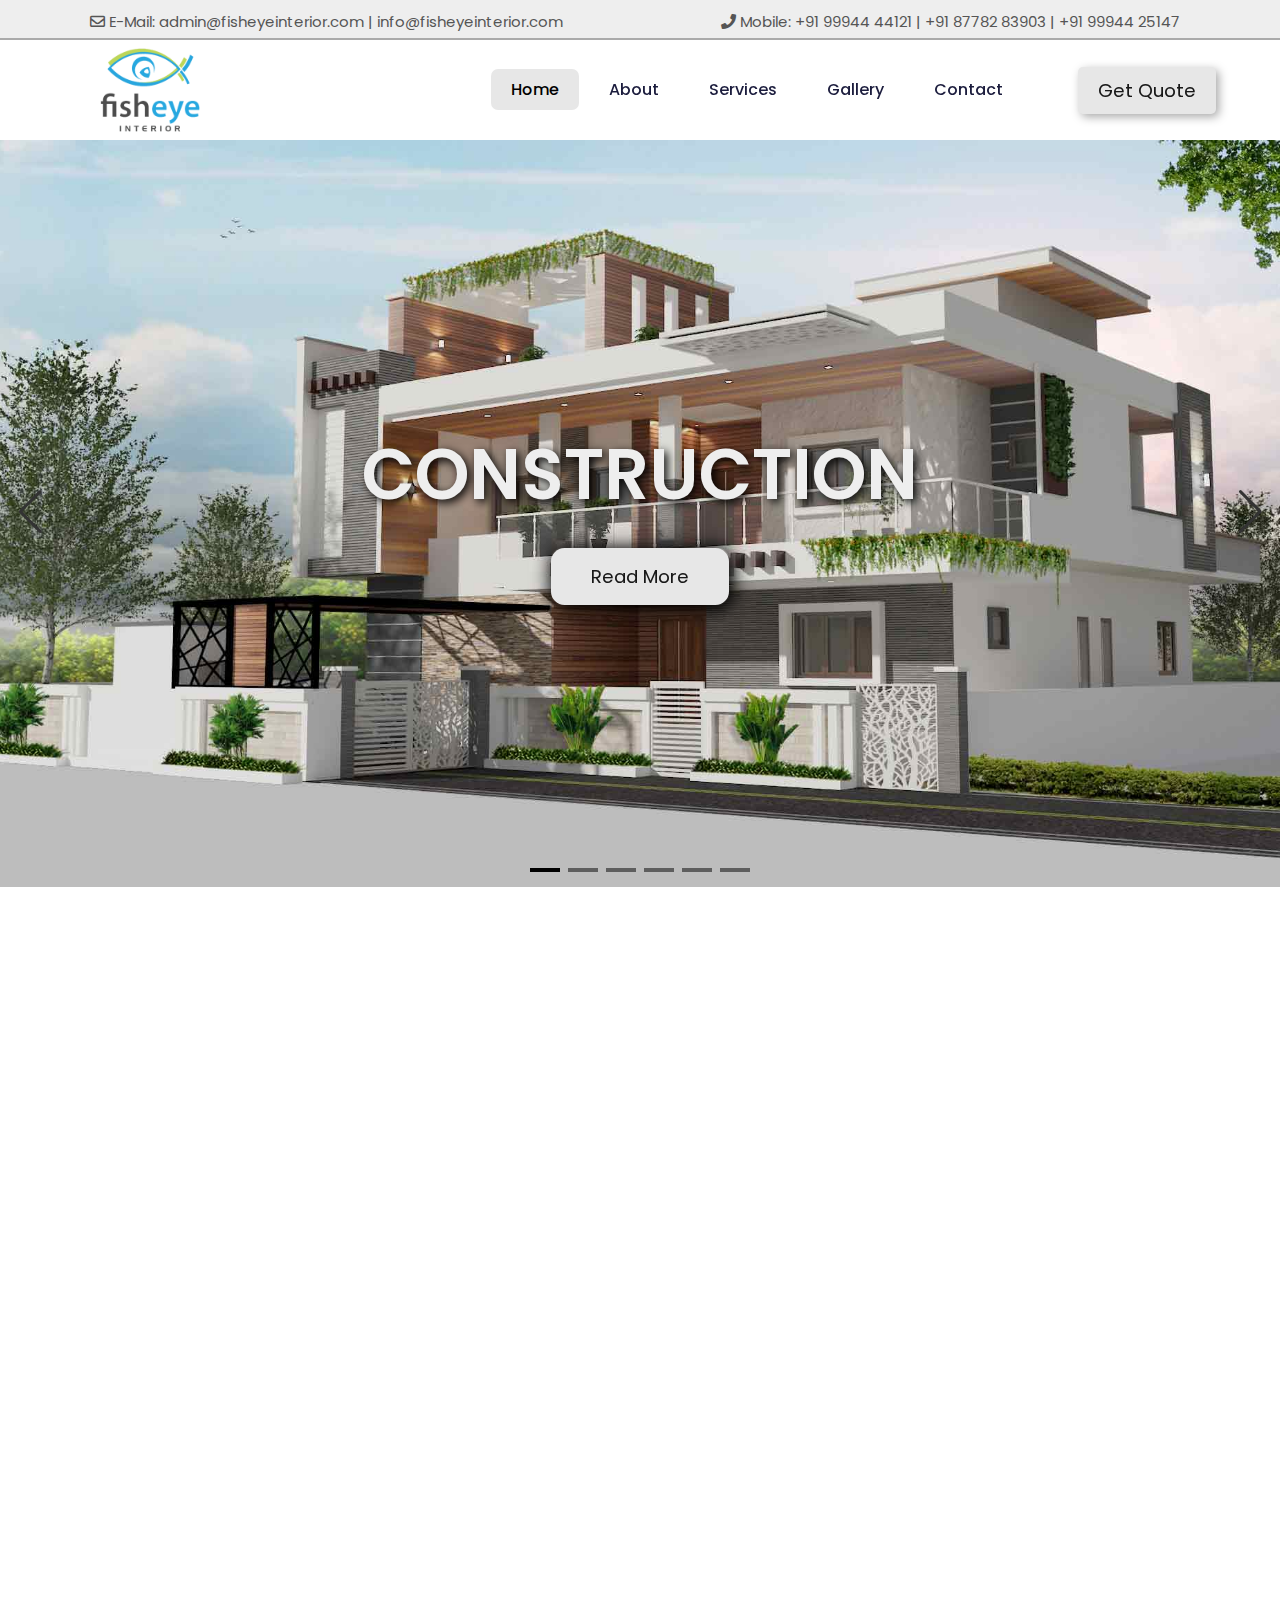
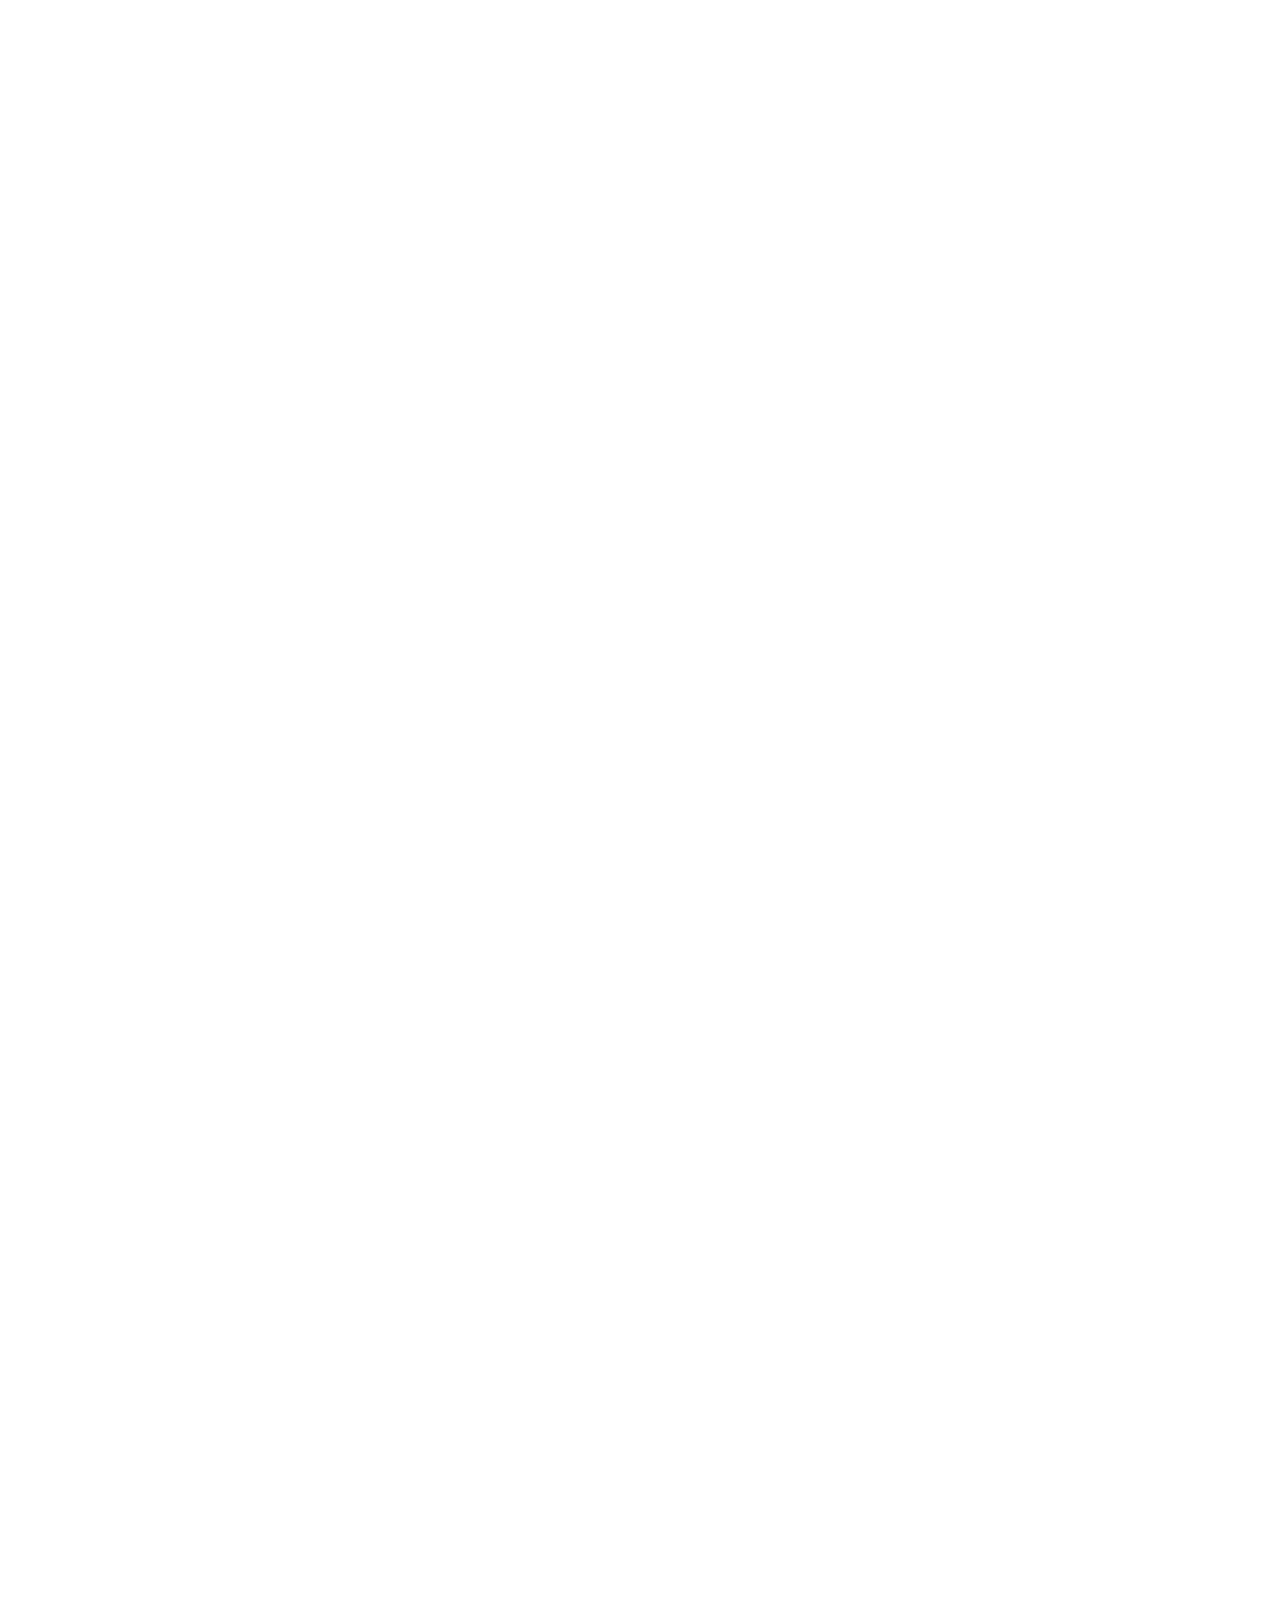
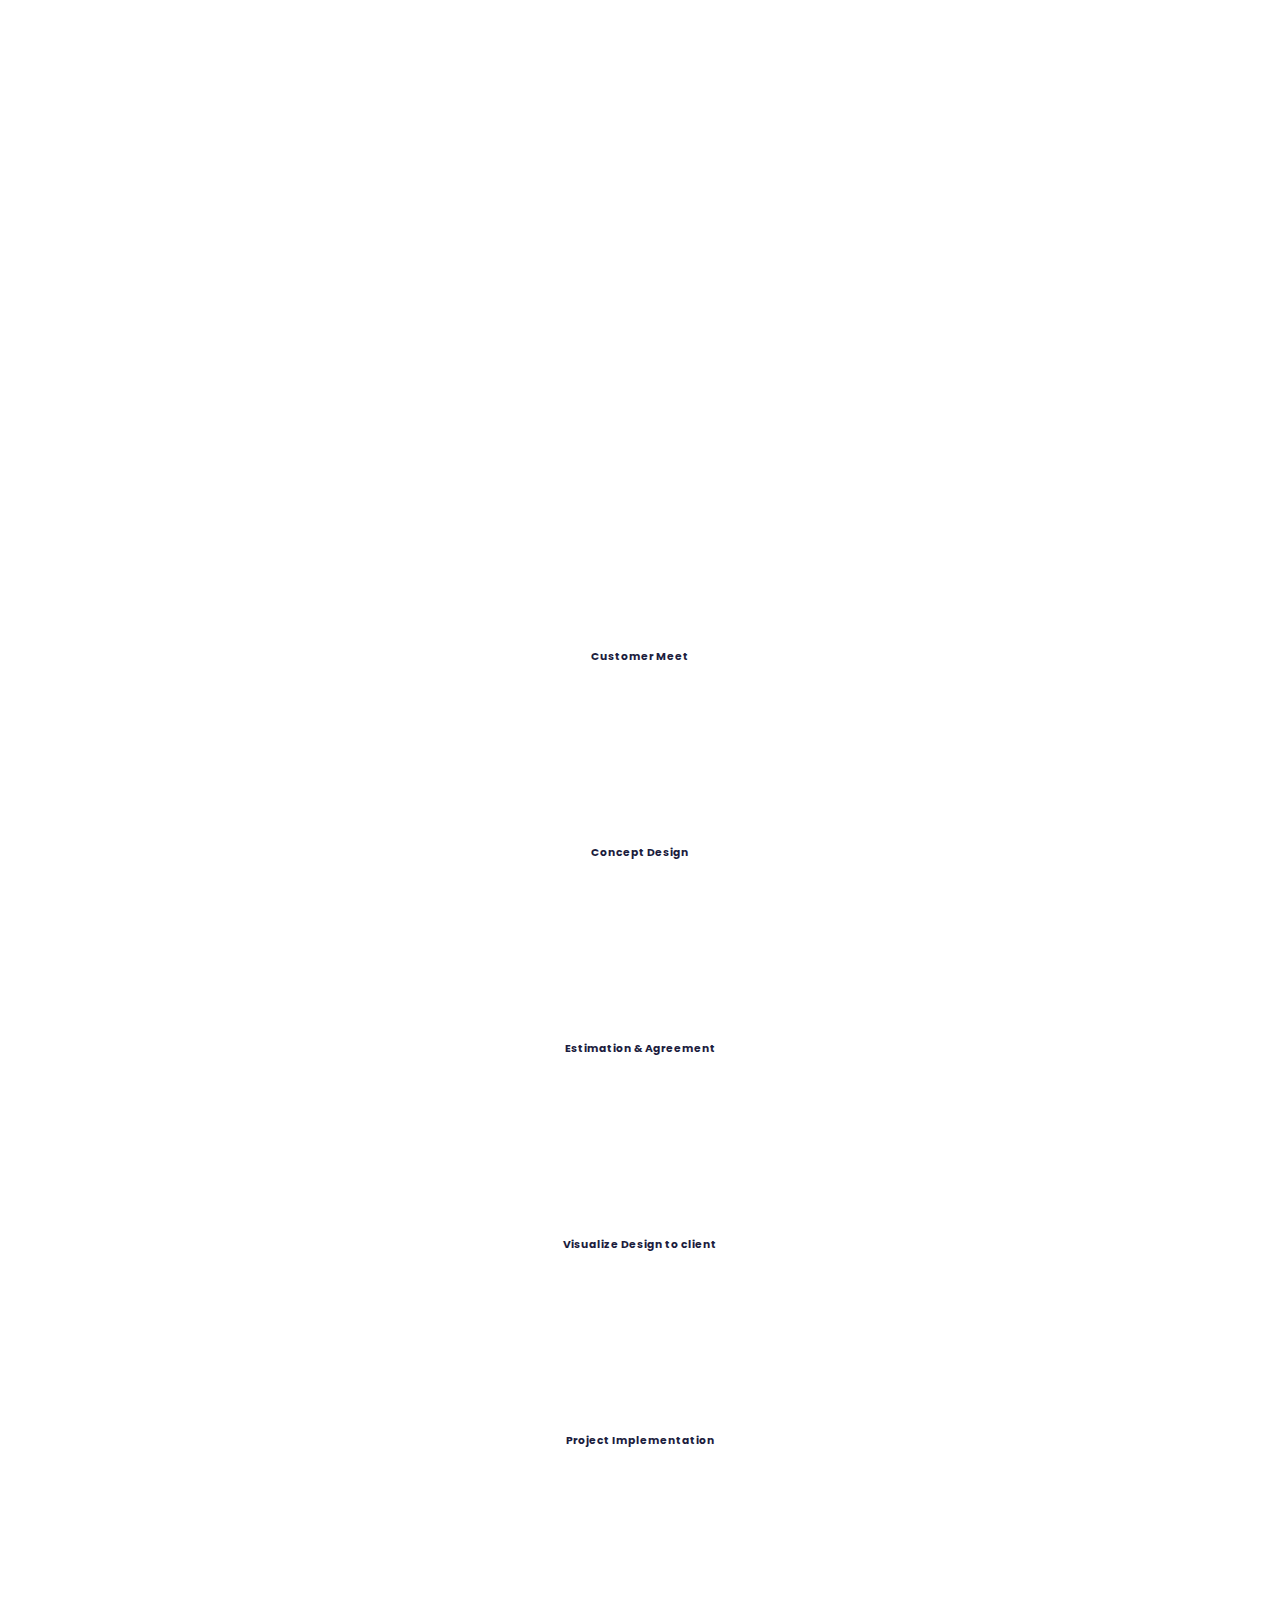
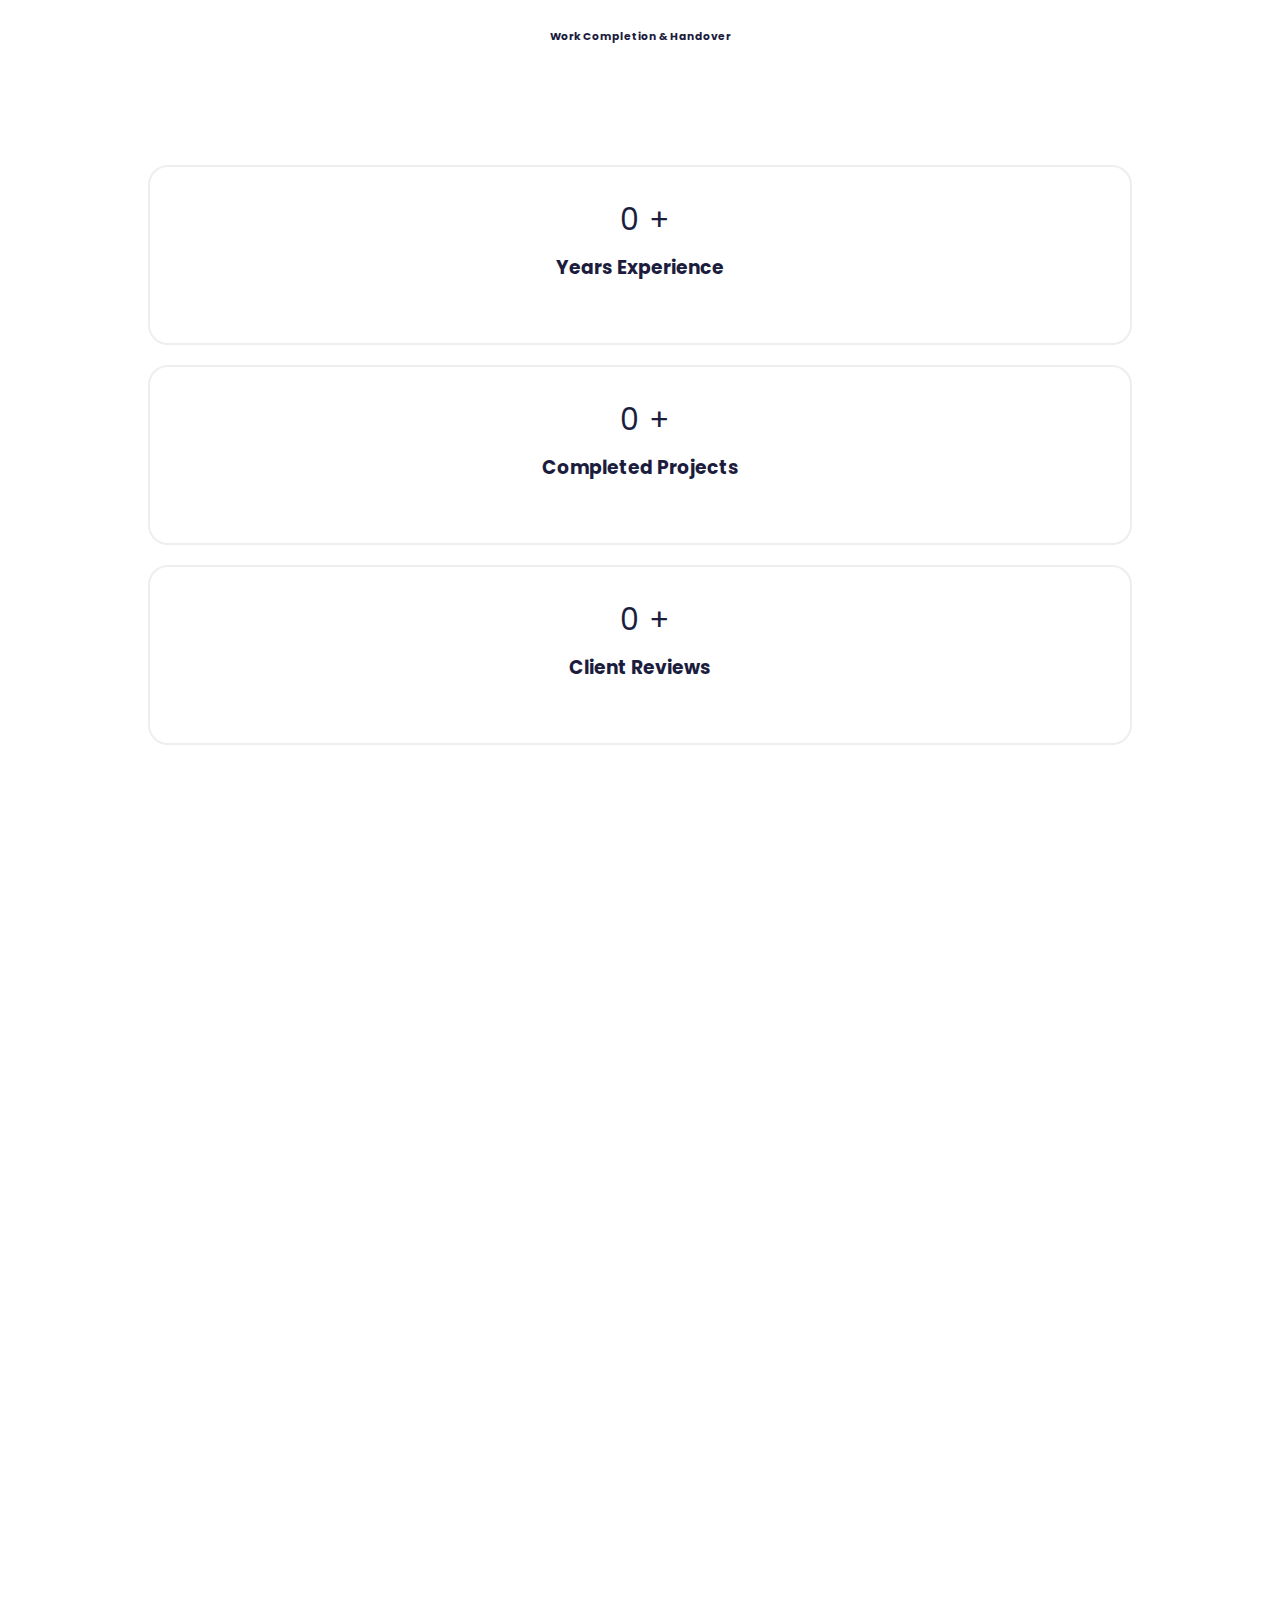
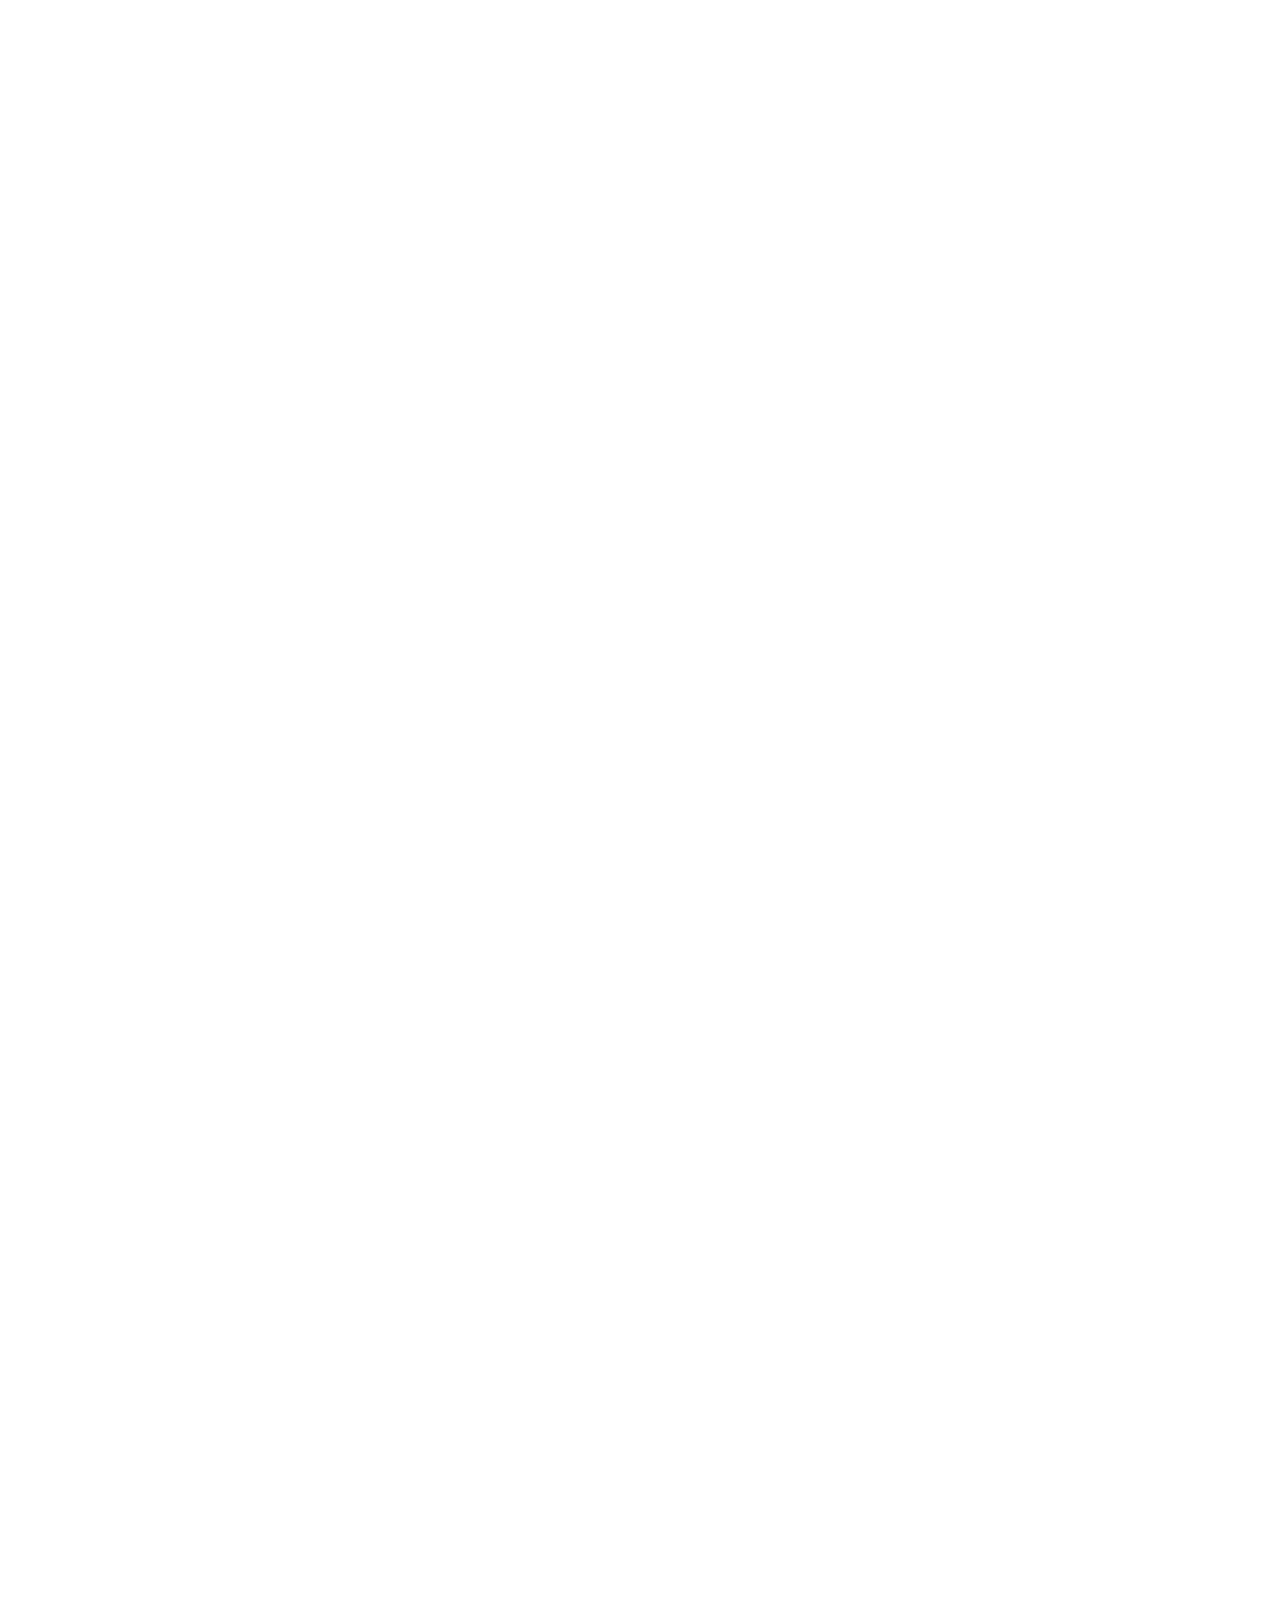
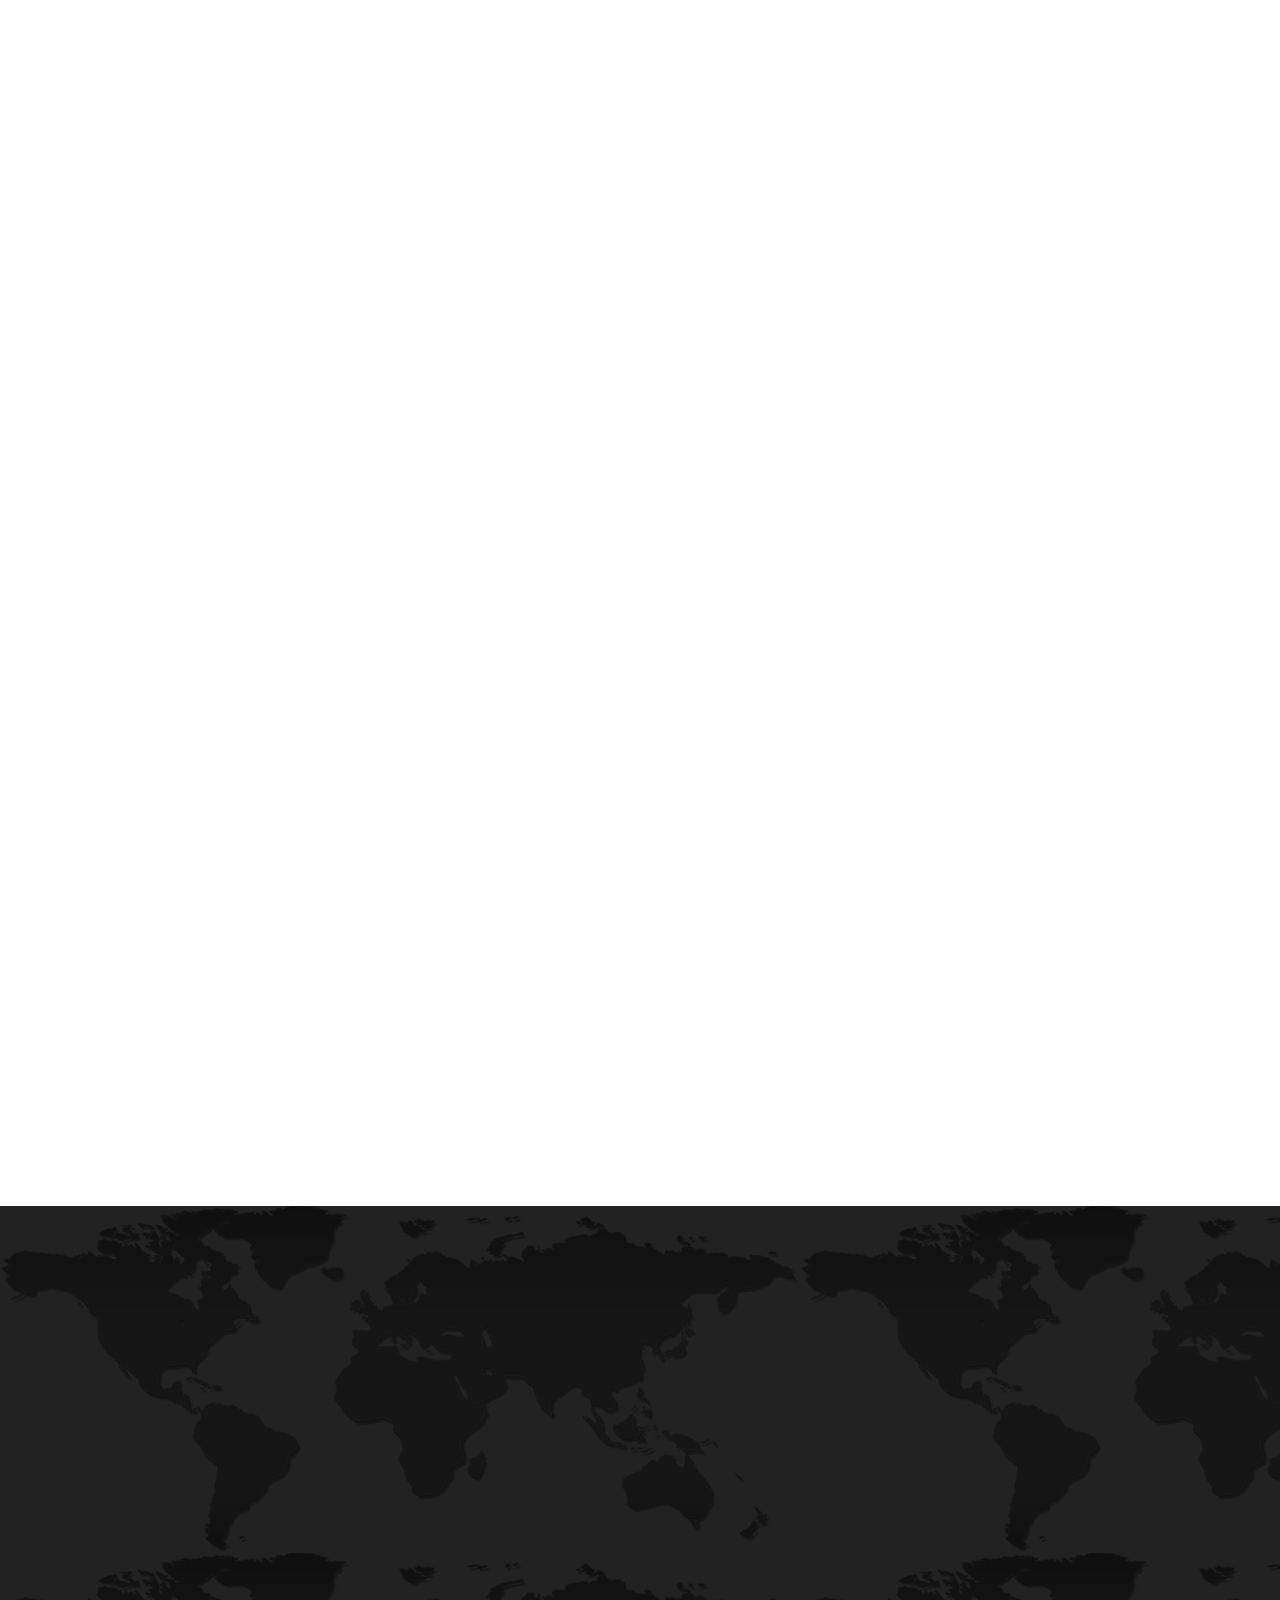
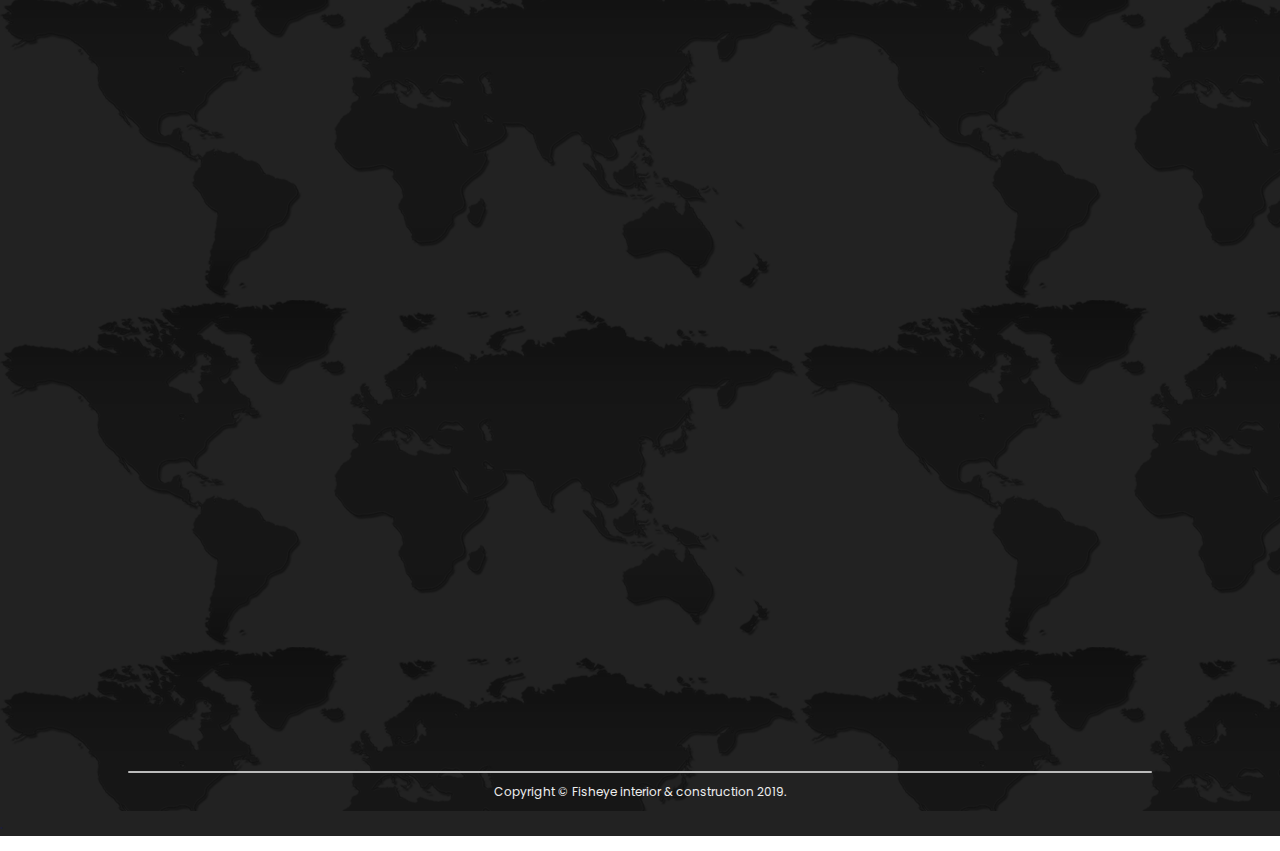
<file: index.html>
<!DOCTYPE html>
<html lang="en">
<head>
    <meta charset="UTF-8">
    <meta http-equiv="X-UA-Compatible" content="IE=edge">
    <meta name="viewport" content="width=device-width, initial-scale=1.0">
    <title>FisheyeInterior</title>
     <link href="image/logo.png" rel="icon">


    <!-- =======  slider ======= -->
    <link rel="stylesheet" href="https://cdn.jsdelivr.net/npm/swiper/swiper-bundle.min.css"/>
    <link rel="stylesheet" href="https://cdn.jsdelivr.net/npm/swiper@9/swiper-bundle.min.css" />

    <!-- AOS Animate On Scroll Library --> 
    <link href="https://unpkg.com/aos@2.3.1/dist/aos.css" rel="stylesheet">
    <link rel="stylesheet" href="https://cdnjs.cloudflare.com/ajax/libs/font-awesome/5.15.3/css/all.min.css"/>

    <!-- Bootstrap --> 
    <link href="https://cdn.jsdelivr.net/npm/bootstrap@5.3.0-alpha1/dist/css/bootstrap.min.css" rel="stylesheet" integrity="sha384-GLhlTQ8iRABdZLl6O3oVMWSktQOp6b7In1Zl3/Jr59b6EGGoI1aFkw7cmDA6j6gD" crossorigin="anonymous">

    <!-- Css --> 
    <link rel="stylesheet" href="css/style.css">
    <link rel="stylesheet" href="css/animate.css">
    <link rel="stylesheet" href="css/style-top.css">
</head>
<body  oncontextmenu="return false">
    
   <button id="back-to-top-btn"><i class="fas fa-angle-double-up"></i></button>

  <!-- ======= Header ======= -->
  <div class="stickmail">
    <p class="mail animate__animated animate__bounceInLeft"><i class="fas fa-envelope"></i> E-Mail: <a href="mailto:admin@fisheyeinterior.com">admin@fisheyeinterior.com</a> | <a href="mailto:info@fisheyeinterior.com">info@fisheyeinterior.com</a></p>
    <p class="num animate__animated animate__bounceInRight"><i class="fa fa-phone"></i> Mobile: <a href="tel:+91 99944 44121">+91 99944 44121</a> | <a href="tel:+91 87782 83903">+91 87782 83903</a> | <a href="tel:+91 99944 25147">+91 99944 25147</a></p>
  </div>

    <header class="wrapper">
      <nav>
        <input type="checkbox" id="show-search">
        <input type="checkbox" id="show-menu">
        <label for="show-menu" class="menu-icon"><i class="fas fa-bars"></i></label>
        <div class="content">
        <a href="/index.html"><div class="logo "><img src="image/logo.png" alt="" class=" animate__animated animate__flip"></div></a>
          <ul class="links">
            <li data-aos="fade-left" ><a class="active" href="index.html" >Home</a></li>
            <li data-aos="fade-left" data-aos-delay="200"><a href="about.html">About</a></li>
            <li data-aos="fade-left" data-aos-delay="400"><a href="service.html">Services</a></li>
            <li data-aos="fade-left" data-aos-delay="600"> <a href="gallery.html" >Gallery</a></li>
            <li data-aos="fade-left" data-aos-delay="800"><a href="contact.html">Contact</a></li>
            
          </ul>
          <a class="btnquote" href="contact.html"><button class="button button--bestia">
            <div class="button__bg"></div><span>Get Quote</span>
          </button></a>
        </div>
      </nav>
    </header>
  
    <script type="text/javascript">
      window.addEventListener("scroll",function(){
         var header = document.querySelector("header");
         header.classList.toggle("sticky",window.scrollY > 0)
         var nav = document.querySelector(".links");
         nav.classList.toggle("stickyhead",window.scrollY > 0)      
      })
    
    </script>
    <div class="emty"></div>
  
    <!-- ======= HOME ======= -->
<div class="container-fluid HomeSwip">
  <div class="swiper mySwiper">
    <div class="swiper-wrapper">
      <div class="swiper-slide" style="background-image:url(image/bg/construction.jpg);">
        <div class="inner">
          <h2 class="animate__animated animate__bounceIn">Construction</h2>
          <a href="gallery.html"><button class="button button--bestia">
            <div class="button__bg animate__animated animate__rubberBand"></div><span>Read More</span>
          </button></a>        
        </div>      
      </div>
      <div class="swiper-slide" style="background-image:url(image/bg/commercial.jpg);">
        <div class="inner">
          <h2 class="animate__animated animate__bounceIn">Commercial Interior</h2>
          <a href="gallery.html"><button class="button button--bestia">
            <div class="button__bg animate__animated animate__rubberBand"></div><span>Read More</span>
          </button></a>        
        </div>    
      </div>
      <div class="swiper-slide" style="background-image:url(image/bg/house.jpg)">
        <div class="inner">
        <h2 class="animate__animated animate__bounceIn">House Interior</h2>
        <a href="gallery.html"><button class="button button--bestia">
          <div class="button__bg animate__animated animate__rubberBand"></div><span>Read More</span>
        </button></a>         
      </div>   
      </div>
      <div class="swiper-slide" style="background-image:url(image/bg/kitchan.jpg)">
        <div class="inner">
          <h2 class="animate__animated animate__bounceIn">Modular Kitchen</h2>
          <a href="gallery.html"><button class="button button--bestia">
            <div class="button__bg animate__animated animate__rubberBand"></div><span>Read More</span>
          </button></a>        
        </div>   
      </div>
      <div class="swiper-slide" style="background-image:url(image/banner1.jpg)">
        <div class="inner">
          <h2 class="animate__animated animate__bounceIn">WallPaper</h2>
          <a href="gallery.html"><button class="button button--bestia">
            <div class="button__bg animate__animated animate__rubberBand"></div><span>Read More</span>
          </button></a>        
        </div>   
      </div>
      <div class="swiper-slide" style="background-image:url(image/bg/office.jpg)">
        <div class="inner">
          <h2 class="animate__animated animate__bounceIn">Office Interior</h2>
          <a href="gallery.html"><button class="button button--bestia">
            <div class="button__bg animate__animated animate__rubberBand"></div><span>Read More</span>
          </button></a>
        </div>   
      </div>   
    </div>
    <div class="swiper-button-next"></div>
    <div class="swiper-button-prev"></div>
    <div class="swiper-pagination"></div>
  </div>
  <!--  <div class="swiper-slide"><img src="image/banner4.jpg" alt=""></div>
    <div class="swiper-slide">
        <h2>WallPaper</h2>
        <img src="image/banner1.jpg" alt="">
    </div>
    <div class="swiper-slide"><img src="image/banner2.jpg" alt=""></div>
    <div class="swiper-slide"><img src="image/banner3.jpg" alt=""></div>
    <div class="swiper-slide"><img src="image/banner5.jpg" alt=""></div>
    <div class="swiper-slide"><img src="image/banner6.jpg" alt=""></div>
-->

</div>


<!--======================== About ========================= -->

<div class="container-fluid abt">
  <div class="row">
    <div class="col-md-6 con-pad1" data-aos="fade-right"><img src="image/abt.jpg" alt="" width="100%"></div>
    <div class="col-md-6 con-text">
      <h2 data-aos="fade-left">Welcome To Fisheye Interior & Construction</h2>
      <p data-aos="fade-left" data-aos-delay="200">Fisheye Interior & construction is a structured firm having professional  expertise to fulfill the elaborate range of 
        services in interiors, construction and consulting to the clients, with timely completion of projects with perfection and 
        uncompromised quality.</p>
    </div>
  </div>   
</div>
<div class="container-fluid abt">
  <div class="row">
    <div class="col-md-6 con-text" >
       <h2 data-aos="fade-right">What we do</h2> 
       <h5 data-aos="fade-right" data-aos-delay="200">Design</h5>
       <p data-aos="fade-right" data-aos-delay="200">We deliver a value for the dream of clients by our design to make a spacious shelter.</p>
       <h5 data-aos="fade-right" data-aos-delay="400">Planning</h5>
       <p data-aos="fade-right" data-aos-delay="400">We plan the accurate project needs perfectly to make it identity to your imagination.</p>
       <h5 data-aos="fade-right" data-aos-delay="600">Architecture</h5>
       <p data-aos="fade-right" data-aos-delay="600">As an architect we design for the present, with an awareness of the past, for the future expectation.</p>
       <h5 data-aos="fade-right" data-aos-delay="800">Construction</h5>
       <p data-aos="fade-right" data-aos-delay="800">We build a structure to your dream with a unique design, by focusing on quality.</p>
    

    </div>
    <div class="col-md-6 con-pad" data-aos="fade-left">
       <iframe width="100%" height="550px" src="https://momento360.com/e/u/75f9c4b99f7a40f1927fe2cf127d1087?utm_campaign=embed&utm_source=other&heading=484.42&pitch=30.13&field-of-view=100&size=medium&display-plan=true"  frameborder="0"></iframe>
    </div>

  </div>
</div>


<!--======================== Mini con ========================= -->

<div class=" minicon">
  <div class="row">
    <div class="col-sm-8" data-aos="fade-right" >
        <h1>Inspiring World With Innovative Design / Get a Free Quote Now!</h1>
    </div>
    <div class="col-sm-4 conbtn" data-aos="fade-left" >
        <a href="contact.html"><button class="button button--bestia">
          <div class="button__bg"></div><span>Get Quote</span>
        </button></a>
        <!--<a href="contact-us">Contact</a>-->
    </div>
  </div>
</div>


<!--======================== Process ========================= -->
<div class="Process">
  <div class="row three">
    <h2 data-aos="fade-up">How We Work</h2>
    <div class="col-md-6 col-lg-4 processbox">
        <div class="processimg" data-aos="flip-left"><img src="image/other/meeting.png" alt=""> </div>
        <h6>Customer Meet</h6>
    </div>
    <div class="col-md-6 col-lg-4 processbox">
      <div class="processimg" data-aos="flip-up"><img src="image/other/interior-design.png" alt=""> </div>
        <h6>Concept Design</h6>
    </div>
    <div class="col-md-6 col-lg-4 processbox">
      <div class="processimg" data-aos="flip-right"><img src="image/other/contract.png" alt=""> </div>    
        <h6>Estimation & Agreement</h6>
    </div>
    <div class="col-md-6 col-lg-4 processbox">
      <div class="processimg" data-aos="flip-left"><img src="image/other/interior.png" alt=""> </div>    
        <h6>Visualize Design to client</h6>
    </div>
    <div class="col-md-6 col-lg-4 processbox">
      <div class="processimg" data-aos="flip-up"><img src="image/other/workers.png" alt=""> </div>    
        <h6>Project Implementation</h6>
    </div>
    <div class="col-md-6 col-lg-4 processbox ">
      <div class="processimg" data-aos="flip-right"><img src="image/other/deal.png" alt=""> </div>    
        <h6>Work Completion & Handover</h6>
    </div>
  </div>
</div>

<!--======================== Num ========================= -->
<div class="number">
  <div class="row">
    <div class="col-md-4 nums">
      <div class="box">
        <div class="incnum">
          <p class="num" data-goal="10">0</p>
          <p class="num1">+</p>
        </div>
        <h3>Years Experience</h3>
      </div>
    </div>
    <div class="col-md-4 nums">
      <div class="box">
        <div class="incnum">
          <p class="num" data-goal="100">0</p>
          <p class="num1">+</p>
        </div>
        <h3>Completed Projects</h3>
      </div>
    </div>
    <div class="col-md-4 nums">
      <div class="box">
        <div class="incnum">
          <p class="num" data-goal="40">0</p>
          <p class="num1">+</p>
        </div>
        <h3>Client Reviews</h3>
      </div>
    </div>
    
  </div>
</div>

<!--======================== testimonial ========================= -->
<div class="testimonial">
  <div class="seven">
    <h1 data-aos="zoom-in">Testimonial</h1>
  </div>

  <div class="row review">

    <div class="" data-aos="zoom-in-right">
      <div class="swiperrev mySwiperrev ">

        <div class="swiper-wrapper">

          <div class="swiper-slide">
            <div class="box">
              <div class="content">
                <p>Lorem ipsum dolor sit, amet consectetur adipisicing elit. Possimus, commodi! Lorem ipsum dolor sit amet consectetur adipisicing elit. Odio, cupiditate.</p>
              
              <div class="cntimg">
                <img src="image/banner1.jpg" alt="">
                <div class="cntcon"><span>client name</span> <p>Lorem ipsum dolor sit amet.</p></div>
              </div>
             </div>
            </div>           
          </div>    

          <div class="swiper-slide">
            <div class="box">
              <div class="content">
                <p>Lorem ipsum dolor sit, amet consectetur adipisicing elit. Possimus, commodi! Lorem ipsum dolor sit amet consectetur adipisicing elit. Odio, cupiditate.</p>
                <div class="cntimg">
                  <img src="image/banner1.jpg" alt="">
                  <div class="cntcon"><span>client name</span> <p>Lorem ipsum dolor sit amet.</p></div>
                </div>
              </div>
            </div>           
          </div>  
          
          <div class="swiper-slide">
            <div class="box">
              <div class="content">
                <p>Lorem ipsum dolor sit, amet consectetur adipisicing elit. Possimus, commodi! Lorem ipsum dolor sit amet consectetur adipisicing elit. Odio, cupiditate.</p>
                <div class="cntimg">
                  <img src="image/banner1.jpg" alt="">
                  <div class="cntcon"><span>client name</span> <p>Lorem ipsum dolor sit amet.</p></div>
                </div>
              </div>
            </div>           
          </div>    

          <div class="swiper-slide">
            <div class="box">
              <div class="content">
                <p>Lorem ipsum dolor sit, amet consectetur adipisicing elit. Possimus, commodi! Lorem ipsum dolor sit amet consectetur adipisicing elit. Odio, cupiditate.</p>
                <div class="cntimg">
                  <img src="image/banner1.jpg" alt="">
                  <div class="cntcon"><span>client name</span> <p>Lorem ipsum dolor sit amet.</p></div>
                </div>
              </div>
            </div>          
          </div>    
          
        </div>  

         <div class="swiper-pagination"></div>     
      </div>
    </div>


  </div>
</div>


<!--======================== Product ========================= -->

<div class="Portfolio">
  <div class="seven">
    <h1 data-aos="zoom-in">Projects</h1>
  </div>

  <div class="row Product">

    <div class="col-md-6" data-aos="zoom-in-right">
      <h3>Construction</h3>
      <div class="swiperimg mySwiperimg ">
        <div class="swiper-wrapper">
          <div class="swiper-slide"><img src="image/bg/poja.jpg" alt=""></div>
          <div class="swiper-slide"><img src="image/banner2.jpg" alt=""></div>
          <div class="swiper-slide"><img src="image/banner3.jpg" alt=""></div>
          <div class="swiper-slide"><img src="image/banner4.jpg" alt=""></div>
          <div class="swiper-slide"><img src="image/banner5.jpg" alt=""></div>
          <div class="swiper-slide"><img src="image/banner6.jpg" alt=""></div>
        </div>
        <div class="swiper-button-next"></div>
        <div class="swiper-button-prev"></div>
      </div>

    </div>

    <div class="col-md-6" data-aos="zoom-in-left">
      <h3>Hotel Interior</h3>    
      <div class="swiperimg mySwiperimg ">
        <div class="swiper-wrapper">
          <div class="swiper-slide"><img src="image/banner4.jpg" alt=""></div>
          <div class="swiper-slide"><img src="image/banner3.jpg" alt=""></div>
          <div class="swiper-slide"><img src="image/banner2.jpg" alt=""></div>
          <div class="swiper-slide"><img src="image/banner1.jpg" alt=""></div>
          <div class="swiper-slide"><img src="image/banner5.jpg" alt=""></div>
          <div class="swiper-slide"><img src="image/banner6.jpg" alt=""></div>
        </div>
        <div class="swiper-button-next"></div>
        <div class="swiper-button-prev"></div>
      </div>

    </div>

    <div class="col-md-6" data-aos="zoom-in-right">
      <h3>Office Interior</h3>    
      <div class="swiperimg mySwiperimg ">
        <div class="swiper-wrapper">
          <div class="swiper-slide"><img src="image/banner6.jpg" alt=""></div>
          <div class="swiper-slide"><img src="image/banner5.jpg" alt=""></div>
          <div class="swiper-slide"><img src="image/banner4.jpg" alt=""></div>
          <div class="swiper-slide"><img src="image/banner3.jpg" alt=""></div>
          <div class="swiper-slide"><img src="image/banner2.jpg" alt=""></div>
          <div class="swiper-slide"><img src="image/banner1.jpg" alt=""></div>
        </div>
        <div class="swiper-button-next"></div>
        <div class="swiper-button-prev"></div>
      </div>

    </div>

    <div class="col-md-6" data-aos="zoom-in-left">
      <h3>Modular Kitchen</h3>    
      <div class="swiperimg mySwiperimg ">
        <div class="swiper-wrapper">
          <div class="swiper-slide"><img src="image/banner5.jpg" alt=""></div>
          <div class="swiper-slide"><img src="image/banner4.jpg" alt=""></div>
          <div class="swiper-slide"><img src="image/banner3.jpg" alt=""></div>
          <div class="swiper-slide"><img src="image/banner2.jpg" alt=""></div>
          <div class="swiper-slide"><img src="image/banner1.jpg" alt=""></div>
          <div class="swiper-slide"><img src="image/banner6.jpg" alt=""></div>
        </div>
        <div class="swiper-button-next"></div>
        <div class="swiper-button-prev"></div>
      </div>

    </div>

    <div class="col-md-6" data-aos="zoom-in-right">
      <h3>House Interior</h3>    
      <div class="swiperimg mySwiperimg ">
        <div class="swiper-wrapper">
          <div class="swiper-slide"><img src="image/banner3.jpg" alt=""></div>
          <div class="swiper-slide"><img src="image/banner1.jpg" alt=""></div>
          <div class="swiper-slide"><img src="image/banner2.jpg" alt=""></div>
          <div class="swiper-slide"><img src="image/banner5.jpg" alt=""></div>
          <div class="swiper-slide"><img src="image/banner6.jpg" alt=""></div>
          <div class="swiper-slide"><img src="image/banner4.jpg" alt=""></div>
        </div>
        <div class="swiper-button-next"></div>
        <div class="swiper-button-prev"></div>
      </div>

    </div>

    <div class="col-md-6" data-aos="zoom-in-left">
      <h3>Garment Interior</h3>    
      <div class="swiperimg mySwiperimg ">
        <div class="swiper-wrapper">
          <div class="swiper-slide"><img src="image/banner4.jpg" alt=""></div>
          <div class="swiper-slide"><img src="image/banner3.jpg" alt=""></div>
          <div class="swiper-slide"><img src="image/banner2.jpg" alt=""></div>
          <div class="swiper-slide"><img src="image/banner1.jpg" alt=""></div>
          <div class="swiper-slide"><img src="image/banner5.jpg" alt=""></div>
          <div class="swiper-slide"><img src="image/banner6.jpg" alt=""></div>
        </div>
        <div class="swiper-button-next"></div>
        <div class="swiper-button-prev"></div>
      </div>

    </div>

    <div class="col-md-6" data-aos="zoom-in-right">
      <h3>False Ceiling</h3>    
      <div class="swiperimg mySwiperimg ">
        <div class="swiper-wrapper">
          <div class="swiper-slide"><img src="image/banner1.jpg" alt=""></div>
          <div class="swiper-slide"><img src="image/banner2.jpg" alt=""></div>
          <div class="swiper-slide"><img src="image/banner3.jpg" alt=""></div>
          <div class="swiper-slide"><img src="image/banner4.jpg" alt=""></div>
          <div class="swiper-slide"><img src="image/banner5.jpg" alt=""></div>
          <div class="swiper-slide"><img src="image/banner6.jpg" alt=""></div>
        </div>
        <div class="swiper-button-next"></div>
        <div class="swiper-button-prev"></div>
      </div>

    </div>

    <div class="col-md-6" data-aos="zoom-in-left">
      <h3>Bedroom Interior</h3>    
      <div class="swiperimg mySwiperimg ">
        <div class="swiper-wrapper">
          <div class="swiper-slide"><img src="image/banner2.jpg" alt=""></div>
          <div class="swiper-slide"><img src="image/banner1.jpg" alt=""></div>
          <div class="swiper-slide"><img src="image/banner6.jpg" alt=""></div>
          <div class="swiper-slide"><img src="image/banner5.jpg" alt=""></div>
          <div class="swiper-slide"><img src="image/banner4.jpg" alt=""></div>
          <div class="swiper-slide"><img src="image/banner3.jpg" alt=""></div>
        </div>
        <div class="swiper-button-next"></div>
        <div class="swiper-button-prev"></div>
      </div>

    </div>
    
    
  </div>
</div>


<!--======================== Footer ========================= -->

<footer>
  <div class="container">
    <div class="row">
      <div class="col-lg-3 col-md-4 col-sm-6">
          <h4 data-aos="fade-up" >WHAT WE DO</h4>
          <p data-aos="fade-up" data-aos-delay="200">Fisheye Interior & construction is a structured firm having professional expertise to fulfill the elaborate range of 
          services in interiors, construction and consulting to the clients, with timely completion of projects with perfection 
          and uncompromised quality.</p>
          <h4 data-aos="fade-up" data-aos-delay="400">SOCIAL LINKS</h4>
          <a href="https://www.facebook.com/profile.php?id=100080341145172 " target="_blank"><i  data-aos="fade-up" data-aos-delay="600" class="fab fa-facebook-f fa-lg"></i></a>
          <a href="https://www.instagram.com/fistoar/" target="_blank"><i data-aos="fade-up" data-aos-delay="700" class="fab fa-instagram fa-lg"></i></a>
          <a href="https://www.linkedin.com/in/fist-o-ar-909b14236/" target="_blank"><i data-aos="fade-up" data-aos-delay="800" class="fab fa-linkedin-in fa-lg"></i></i></a>
          <a href="https://www.youtube.com/@fist-oar7424" target="_blank"><i data-aos="fade-up" data-aos-delay="900" class="fab fa-youtube fa-lg"></i></i></a>        
      </div>

      <div class="col-lg-3 col-md-4 col-sm-6 pad">
        <h4 data-aos="fade-up">QUICK LINK</h4>
        <ul>
          <li data-aos="fade-up" data-aos-delay="200"><a href="index.html">Home</a></li>	     
          <li data-aos="fade-up" data-aos-delay="400"><a href="about.html">About</a></li>	     
          <li data-aos="fade-up" data-aos-delay="600"><a href="service.html">Service</a></li>	     
          <li data-aos="fade-up" data-aos-delay="800"><a href="gallery.html">Gallery</a></li>	     
          <li data-aos="fade-up" data-aos-delay="900"><a href="contact.html">Contact</a></li>	     
        </ul>

      </div>

      <div class="col-lg-3 col-md-4 col-sm-6">
        <h4  data-aos="fade-up">OUR SERVICES</h4>
        <ul>
          <li data-aos="fade-up" data-aos-delay="100">Modular Kitchen</li>	     
          <li data-aos="fade-up" data-aos-delay="200">Bedroom Wardrobes</li>	     
          <li data-aos="fade-up" data-aos-delay="300">False Ceiling</li>	     
          <li data-aos="fade-up" data-aos-delay="400">Wallpapers</li>	     
          <li data-aos="fade-up" data-aos-delay="500">Wooden Floorings</li>	   
          <li data-aos="fade-up" data-aos-delay="600">Indoor Gardening</li>	          
          <li data-aos="fade-up" data-aos-delay="700">Construction</li>	     
          <li data-aos="fade-up" data-aos-delay="800">House Interior</li>	     
          <li data-aos="fade-up" data-aos-delay="900">Hotel Interior</li>	     
          <li data-aos="fade-up" data-aos-delay="1000">Office Interior</li>	     
        </ul>
      </div>

      <div class="col-lg-3 col-md-4 col-sm-6">
        <h4 data-aos="fade-up">ADDRESS</h4>
        <p data-aos="fade-up" data-aos-delay="200">Fisheye Interior & Construction,
          Fisheye Design Studios,
          No.3, Shanmuga Nagar,
          1st Street, Sungam ByPass Road,
          Coimbatore -641 045.
          Tamilnadu, India.</p>

        <h4 data-aos="fade-up" data-aos-delay="400">CONTACT</h4>
          <ul>
            <li data-aos="fade-up" data-aos-delay="700"><a href="tel:+91 99944 44121"><i class="fas fa-mobile-alt"></i>+91 99944 44121</a></li>
            <li data-aos="fade-up" data-aos-delay="600"><a href="tel:+91 87782 83903"><i class="fas fa-mobile-alt"></i>+91 87782 83903</a></li>
            <li data-aos="fade-up" data-aos-delay="500"><a href="tel:+91 99944 25147"><i class="fas fa-mobile-alt"></i>+91 99944 25147</a></li>
            <li data-aos="fade-up" data-aos-delay="800"><a href="mailto:admin@fisheyeinterior.com"><i class="far fa-envelope"></i>admin@fisheyeinterior.com</a></li>
            <li data-aos="fade-up" data-aos-delay="900"><a href="mailto:info@fisheyeinterior.com"><i class="far fa-envelope"></i>info@fisheyeinterior.com</a></li>
          </ul>
      </div>
    </div>
  </div>
  <div class="container copyright">Copyright © Fisheye interior & construction 2019.</div>
</footer>
<div class="emty1">.</div>




    <script src="https://cdn.jsdelivr.net/npm/bootstrap@5.3.0-alpha1/dist/js/bootstrap.bundle.min.js" integrity="sha384-w76AqPfDkMBDXo30jS1Sgez6pr3x5MlQ1ZAGC+nuZB+EYdgRZgiwxhTBTkF7CXvN" crossorigin="anonymous"></script>
   
    <!-- Swiper JS -->
    <script src="https://cdn.jsdelivr.net/npm/swiper/swiper-bundle.min.js"></script>
    <script>
        var swiper = new Swiper(".mySwiper", {
          slidesPerView: 1,         
          clickable: true,
          loop: true,
          autoplay: {
               delay: 4000,
               disableOnInteraction: false,
             },
          pagination: {
            el: ".swiper-pagination",
            clickable: true,
          },
          navigation: {
            nextEl: ".swiper-button-next",
            prevEl: ".swiper-button-prev",
          },   
          
      
        });
      </script> 

  <!-- Num -->  
<script>
  let nums = document.querySelectorAll(".nums .num");
let section = document.querySelector(".three");
let started = false; // Function Started ? No

window.onscroll = function () {
  if (window.scrollY >= section.offsetTop) {
    if (!started) {
      nums.forEach((num) => startCount(num));
    }
    started = true;
  }
};

function startCount(el) {
  let goal = el.dataset.goal;
  let count = setInterval(() => {
    el.textContent++;
    if (el.textContent == goal) {
      clearInterval(count);
    }
  }, 2000 / goal);
}
</script>


  <!-- AOS Animate On Scroll Library -->  
  <script src="https://unpkg.com/aos@2.3.1/dist/aos.js"></script>
  <script>
    AOS.init({
      duration: 1000
    });
    </script>

<!-- GetButton.io widget -->
<script type="text/javascript">
  (function () {
      var options = {
         
          whatsapp: "9994444121", // WhatsApp number
          call_to_action: "", // Call to action
          button_color: "#666666", // Color of button
          position: "right", // Position may be 'right' or 'left'
          order: "viber,whatsapp", // Order of buttons
          pre_filled_message: "Get free Consultation", // WhatsApp pre-filled message
      };
      var proto = 'https:', host = "getbutton.io", url = proto + '//static.' + host;
      var s = document.createElement('script'); s.type = 'text/javascript'; s.async = true;
       s.src = url + '/widget-send-button/js/init.js';
      s.onload = function () { WhWidgetSendButton.init(host, proto, options); };
      var x = document.getElementsByTagName('script')[0]; x.parentNode.insertBefore(s, x);
  })();
</script>
<!-- /GetButton.io widget -->

<script src="https://cdn.jsdelivr.net/npm/swiper@9/swiper-bundle.min.js"></script>
<script>
  var swiper2 = new Swiper(".mySwiperimg", {
  grabCursor: true,
  effect: "creative",
  navigation: {
      nextEl: ".swiper-button-next",
      prevEl: ".swiper-button-prev"
    },
    autoplay: {
        delay: 2500,
        disableOnInteraction: false
      },
   creativeEffect: {
    prev: {
      shadow: true,
      translate: ["-120%", 0, -500],
    },
    next: {
      shadow: true,
      translate: ["120%", 0, -500],
    },

  },
});
</script>

<script>
  var swiper2 = new Swiper(".mySwiperrev", {
  grabCursor: true,
  slidesPerView: 1,
  spaceBetween: 52,
  pagination: {
        el: ".swiper-pagination",
        clickable: true,
      },
    autoplay: {
        delay: 3500,
        disableOnInteraction: false
      },
      breakpoints: {
        1100: {
          slidesPerView: 2,
        },
      }

});
</script>


<!-- ======= Back to top ======= --> 
<script src="js/script-top.js"></script>
  <script type="text/javascript">
  var s= skrollr.init();
  </script>

<script src="js/portfolio.js"></script>

</body>
</html>
</file>
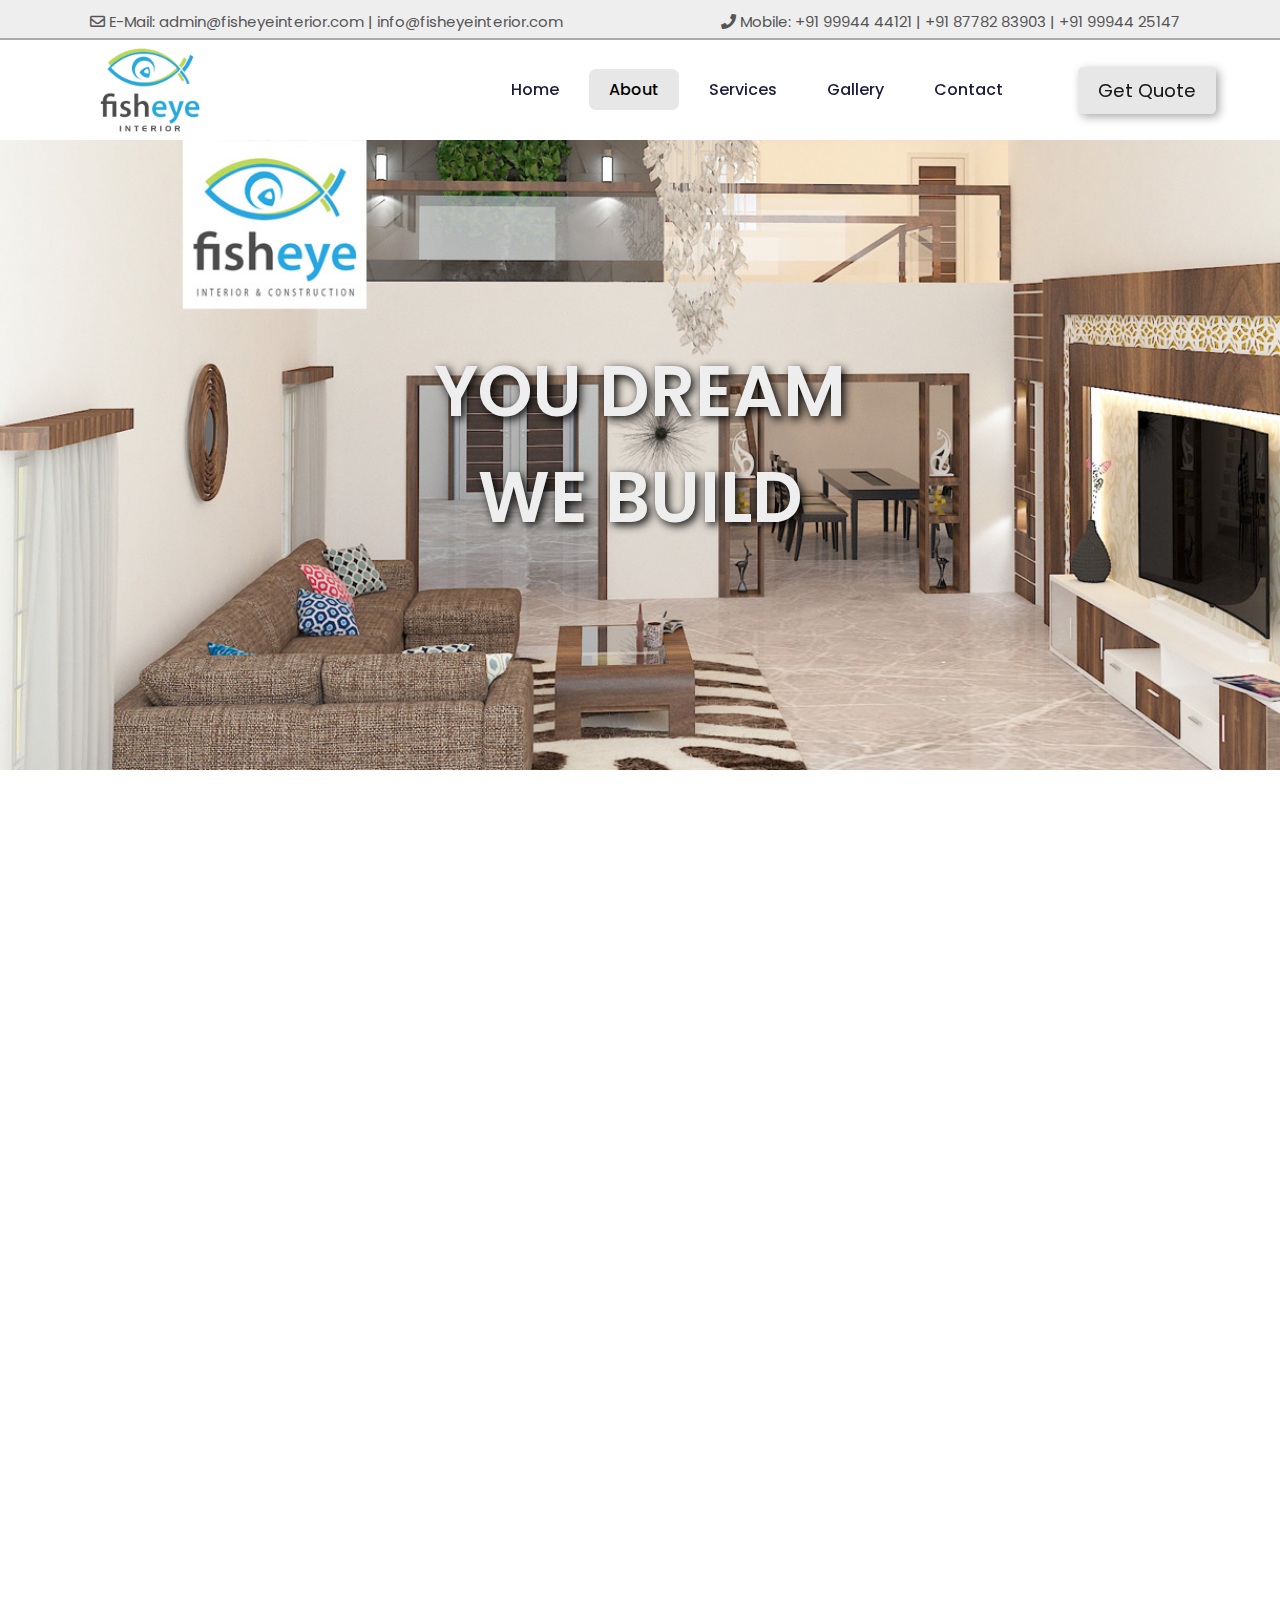
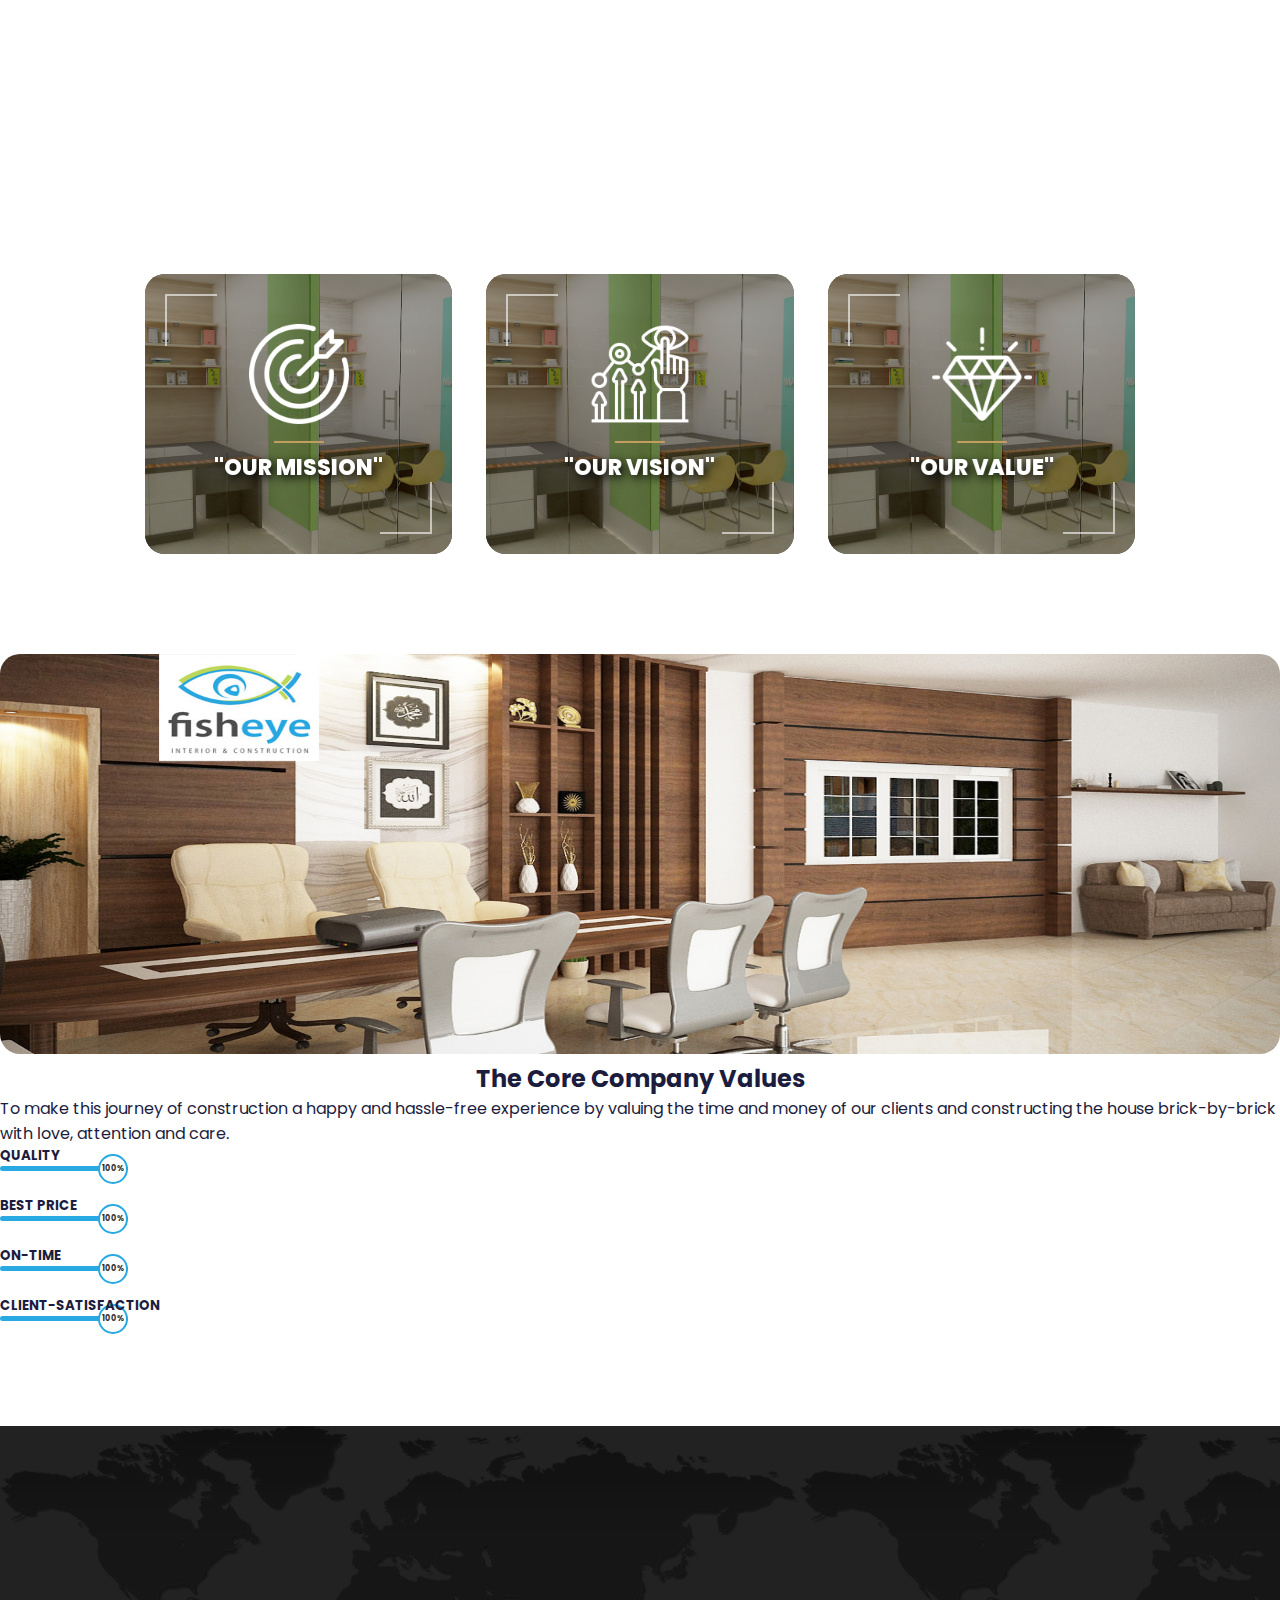
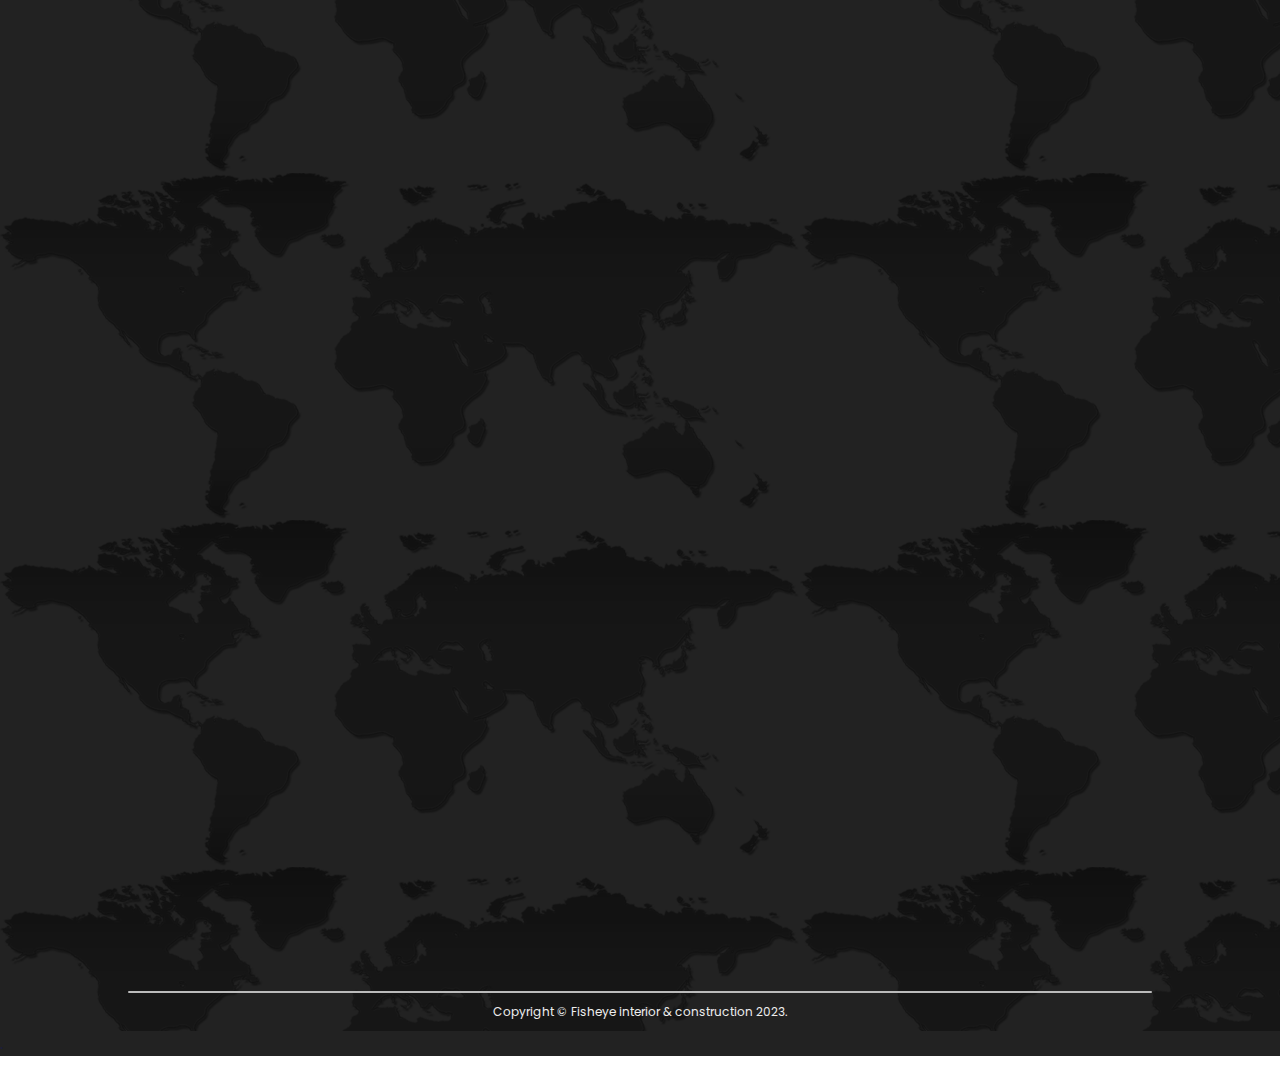
<file: about.html>
<!DOCTYPE html>
<html lang="en">
<head>
    <meta charset="UTF-8">
    <meta http-equiv="X-UA-Compatible" content="IE=edge">
    <meta name="viewport" content="width=device-width, initial-scale=1.0">
    <title>FisheyeInterior</title>
     <link href="image/logo.png" rel="icon">


    <!-- =======  slider ======= -->
    <link rel="stylesheet" href="https://cdn.jsdelivr.net/npm/swiper/swiper-bundle.min.css"/>
    <link rel="stylesheet" href="https://cdn.jsdelivr.net/npm/swiper@9/swiper-bundle.min.css" />

    <!-- AOS Animate On Scroll Library --> 
    <link href="https://unpkg.com/aos@2.3.1/dist/aos.css" rel="stylesheet">
    <link rel="stylesheet" href="https://cdnjs.cloudflare.com/ajax/libs/font-awesome/5.15.3/css/all.min.css"/>

    <!-- Bootstrap --> 
    <link href="https://cdn.jsdelivr.net/npm/bootstrap@5.3.0-alpha1/dist/css/bootstrap.min.css" rel="stylesheet" integrity="sha384-GLhlTQ8iRABdZLl6O3oVMWSktQOp6b7In1Zl3/Jr59b6EGGoI1aFkw7cmDA6j6gD" crossorigin="anonymous">

    <!-- Css --> 
    <link rel="stylesheet" href="css/style.css">
    <link rel="stylesheet" href="css/animate.css">
    <link rel="stylesheet" href="css/style-top.css">
</head>
<body  oncontextmenu="return false">
    
   <button id="back-to-top-btn"><i class="fas fa-angle-double-up"></i></button>

  <!-- ======= Header ======= -->
  <div class="stickmail">
    <p class="mail animate__animated animate__bounceInLeft"><i class="fas fa-envelope"></i> E-Mail: <a href="mailto:admin@fisheyeinterior.com">admin@fisheyeinterior.com</a> | <a href="mailto:info@fisheyeinterior.com">info@fisheyeinterior.com</a></p>
    <p class="num animate__animated animate__bounceInRight"><i class="fa fa-phone"></i> Mobile: <a href="tel:+91 99944 44121">+91 99944 44121</a> | <a href="tel:+91 87782 83903">+91 87782 83903</a> | <a href="tel:+91 99944 25147">+91 99944 25147</a></p>
  </div>

    <header class="wrapper">
      <nav>
        <input type="checkbox" id="show-search">
        <input type="checkbox" id="show-menu">
        <label for="show-menu" class="menu-icon"><i class="fas fa-bars"></i></label>
        <div class="content">
        <a href="/index.html"><div class="logo "><img src="image/logo.png" alt="" class=" animate__animated animate__flip"></div></a>
          <ul class="links">
            <li data-aos="fade-left" ><a href="index.html" >Home</a></li>
            <li data-aos="fade-left" data-aos-delay="200"><a class="active" href="about.html">About</a></li>
            <li data-aos="fade-left" data-aos-delay="400"><a href="service.html">Services</a></li>
            <li data-aos="fade-left" data-aos-delay="600"> <a href="gallery.html" >Gallery</a></li>
            <li data-aos="fade-left" data-aos-delay="800"><a href="contact.html">Contact</a></li>
            
          </ul>
          <a class="btnquote" href="contact.html"><button class="button button--bestia">
            <div class="button__bg"></div><span>Get Quote</span>
          </button></a>
        </div>
      </nav>
    </header>
  
    <script type="text/javascript">
      window.addEventListener("scroll",function(){
         var header = document.querySelector("header");
         header.classList.toggle("sticky",window.scrollY > 0)
         var nav = document.querySelector(".links");
         nav.classList.toggle("stickyhead",window.scrollY > 0)      
      })
    
    </script>
    <div class="emty"></div>
    
<!--======================== AbtHead ========================= -->
<div class="container-fluid AbtHead">
    <div class="inner">
        <h2 class="animate__animated animate__bounceIn">You Dream <br>We Build</h2>
    </div>
</div>
 
<div class="container AbtHead1">
    <div class="row">
        <div class="col-md-6 fishtext">
            <h2  data-aos="fade-right">Who we are</h2>
            <p  data-aos="fade-right" data-aos-delay="100">Fisheye Interior & construction is a structured firm having professional expertise to fulfill the elaborate range of services 
                in interiors, construction and consulting to the clients, with timely completion of projects with perfection and 
                uncompromised quality.
            </p>
            <h2  data-aos="fade-right" data-aos-delay="200">Why Us</h2>
            <ul>
                <li data-aos="fade-right" data-aos-delay="300"><i class="fas fa-check-double"></i> Innovative Design</li>
                <li data-aos="fade-right" data-aos-delay="400"><i class="fas fa-check-double"></i> Perfect Planning</li>
                <li data-aos="fade-right" data-aos-delay="500"><i class="fas fa-check-double"></i> Reasonable Price</li>
                <li data-aos="fade-right" data-aos-delay="600"><i class="fas fa-check-double"></i> Timely Completion</li>
                <li data-aos="fade-right" data-aos-delay="700"><i class="fas fa-check-double"></i> Standard Quality</li>
                <li data-aos="fade-right" data-aos-delay="800"><i class="fas fa-check-double"></i> Customer Satisfication</li>
            </ul>       
        </div>  
        <div class="col-md-6 fishimg" data-aos="fade-left" >
            <div class="abtimage" >
                <img class="image" src="image/1.jpg" alt="">
                <img class="image" src="image/2.jpg" alt="">
                <img src="image/white.jpg" alt="">
                <img class="image" src="image/3.jpg" alt="">
                <img class="image" src="image/4.jpg" alt="">
                <img src="image/white.jpg" alt="">
                <img src="image/white.jpg" alt="">
                <img class="image" src="image/5.jpg" alt="">
                <img class="image" src="image/6.jpg" alt="">
                <img src="image/white.jpg" alt="">
            </div>
        </div>      
   </div>
</div>

<!--======================== Vision ========================= -->

<div class="row vision">
  <div class="col-lg-4 content-inner">
    <div class="content-front">
      <div class="cf-inner">
        <div class="bg"></div>
        <div class="overlay"></div>
        <div class="inner">
          <img src="image/other/mission.png" alt="">
          <h2>"OUR MISSION"</h2>
        </div>
      </div>
    </div>
    <div class="content-back">
      <div class="cf-inner">
        <div class="inner">
          <div class="dec-icon">
          </div>
          <p>"We aspire to present the customers what they really want by quenching their thirst for a phenomenal experience through quality construction and employee happiness."</p>
        </div>
      </div>
    </div>
  </div>

  <div class="col-lg-4 content-inner">
    <div class="content-front">
      <div class="cf-inner">
        <div class="bg"></div>
        <div class="overlay"></div>
        <div class="inner">
          <img src="image/other/vision.png" alt="">
          <h2>"OUR VISION"</h2>
        </div>
      </div>
    </div>
    <div class="content-back">
      <div class="cf-inner">
        <div class="inner">
          <div class="dec-icon">
           
          </div>
          <p>"To be the primary choice for our customers across all realty verticals by ubiquitously addressing their needs."</p>
        </div>
      </div>
    </div>
  </div>

  <div class="col-lg-4 content-inner">
    <div class="content-front">
      <div class="cf-inner">
        <div class="bg"></div>
        <div class="overlay"></div>
        <div class="inner">
          <img src="image/other/value.png" alt="">
          <h2>"OUR VALUE"</h2>
        </div>
      </div>
    </div>
    <div class="content-back">
      <div class="cf-inner">
        <div class="inner">
          <div class="dec-icon">
          </div>
          <p>"We have successfully conceptualized and completed the Construction & interior designs of numerous residential and architectural projects."</p>
        </div>
      </div>
    </div>
  </div>

</div>


<!--======================== progress ========================= -->
<div class="container progress1">
  <div class="row">
    <div class="col-lg-6">
      <img src="image/banner4.jpg" alt="">
    </div>
    <div class="col-lg-6">
      <h2>The Core Company Values</h2>
      <p>To make this journey of construction a happy and hassle-free experience by valuing the time and money of our clients and 
        constructing the house brick-by-brick with love, attention and care.</p>
        <div class="bars">
          <h5>QUALITY</h5>
          <div class="progressbar">
            <div class="line"><span>100%</span></div>
          </div>
          <h5>BEST PRICE</h5>
          <div class="progressbar">
            <div class="line1"><span>100%</span></div>
          </div>
          <h5>ON-TIME</h5>
          <div class="progressbar">
            <div class="line2"><span>100%</span></div>
          </div>
          <h5>CLIENT-SATISFACTION</h5>
          <div class="progressbar">
            <div class="line3"><span>100%</span></div>
          </div>
        </div>
    </div>
  </div>
</div>

<script>

let section = document.querySelector(".vision");

 window.addEventListener("scroll",function(){
  if (window.scrollY >= section.offsetTop){
    
    var header = document.querySelector(".line");
    header.classList.toggle("progressani",window.scrollY > 0)

    var header = document.querySelector(".line1");
    header.classList.toggle("progressani",window.scrollY > 0)

    var header = document.querySelector(".line2");
    header.classList.toggle("progressani",window.scrollY > 0)

    var header = document.querySelector(".line3");
    header.classList.toggle("progressani",window.scrollY > 0)
  }
      
  })


</script>


<!--======================== construct ========================= 
<div class="construct">
  <div class="row ">
    <h2 data-aos="fade-up">Our Construction Business Offerings</h2>
    <p data-aos="fade-up" data-aos-delay="200">Fisheye civil builders strive to deliver a dedicated service with honesty in all our transactions. We have clients and professional 
      contacts in and around Coimbatore who trust our building construction company. We offer an End-to-End client experience.</p>
    <div class="col-md-6 col-lg-4" data-aos="fade-up-right" >
      <div class="box">
        <img src="image/other/loan.png" alt="">
        <h5>Trusted Construction Firm</h5>
      </div>
    </div>
    <div class="col-md-6 col-lg-4" data-aos="fade-up">
      <div class="box">
        <img src="image/other/architect.png" alt="">
        <h5>Professional Designers</h5>
      </div>
    </div>
    <div class="col-md-6 col-lg-4" data-aos="fade-up-left" >
      <div class="box">
        <img src="image/other/builder.png" alt="">
        <h5>Certified Builders</h5>
      </div>
    </div>
    <div class="col-md-6 col-lg-4" data-aos="fade-up-right">
      <div class="box">
        <img src="image/other/quality.png" alt="">
        <h5>High Quality Standards</h5>
      </div>
    </div>
    <div class="col-md-6 col-lg-4" data-aos="fade-up">
      <div class="box">
        <img src="image/other/on-time.png" alt="">
        <h5>Timely Delivery</h5>
      </div>
    </div>
    <div class="col-md-6 col-lg-4" data-aos="fade-up-left">
      <div class="box">
        <img src="image/other/person.png" alt="">
        <h5>100% Client Satisfaction</h5>
      </div>
    </div>
   
  </div>
</div>
-->    

<!--======================== Footer ========================= -->

<footer>
    <div class="container">
      <div class="row">
        <div class="col-lg-3 col-md-4 col-sm-6">
            <h4 data-aos="fade-up" >WHAT WE DO</h4>
            <p data-aos="fade-up" data-aos-delay="200">Fisheye Interior & construction is a structured firm having professional expertise to fulfill the elaborate range of 
            services in interiors, construction and consulting to the clients, with timely completion of projects with perfection 
            and uncompromised quality.</p>
            <h4 data-aos="fade-up" data-aos-delay="400">SOCIAL LINKS</h4>
            <a href="https://www.facebook.com/profile.php?id=100080341145172 " target="_blank"><i  data-aos="fade-up" data-aos-delay="600" class="fab fa-facebook-f fa-lg"></i></a>
            <a href="https://www.instagram.com/fistoar/" target="_blank"><i data-aos="fade-up" data-aos-delay="700" class="fab fa-instagram fa-lg"></i></a>
            <a href="https://www.linkedin.com/in/fist-o-ar-909b14236/" target="_blank"><i data-aos="fade-up" data-aos-delay="800" class="fab fa-linkedin-in fa-lg"></i></i></a>
            <a href="https://www.youtube.com/@fist-oar7424" target="_blank"><i data-aos="fade-up" data-aos-delay="900" class="fab fa-youtube fa-lg"></i></i></a>        
        </div>
  
        <div class="col-lg-3 col-md-4 col-sm-6 pad">
          <h4 data-aos="fade-up">QUICK LINK</h4>
          <ul>
            <li data-aos="fade-up" data-aos-delay="200"><a href="index.html">Home</a></li>	     
            <li data-aos="fade-up" data-aos-delay="400"><a href="about.html">About</a></li>	     
            <li data-aos="fade-up" data-aos-delay="600"><a href="service.html">Service</a></li>	     
            <li data-aos="fade-up" data-aos-delay="800"><a href="gallery.html">Gallery</a></li>	     
            <li data-aos="fade-up" data-aos-delay="900"><a href="contact.html">Contact</a></li>	     
          </ul>
  
        </div>
  
        <div class="col-lg-3 col-md-4 col-sm-6">
          <h4  data-aos="fade-up">OUR SERVICES</h4>
          <ul>
            <li data-aos="fade-up" data-aos-delay="100">Modular Kitchen</li>	     
            <li data-aos="fade-up" data-aos-delay="200">Bedroom Wardrobes</li>	     
            <li data-aos="fade-up" data-aos-delay="300">False Ceiling</li>	     
            <li data-aos="fade-up" data-aos-delay="400">Wallpapers</li>	     
            <li data-aos="fade-up" data-aos-delay="500">Wooden Floorings</li>	   
            <li data-aos="fade-up" data-aos-delay="600">Indoor Gardening</li>	          
            <li data-aos="fade-up" data-aos-delay="700">Construction</li>	     
            <li data-aos="fade-up" data-aos-delay="800">House Interior</li>	     
            <li data-aos="fade-up" data-aos-delay="900">Hotel Interior</li>	     
            <li data-aos="fade-up" data-aos-delay="1000">Office Interior</li>	     
          </ul>
        </div>
  
        <div class="col-lg-3 col-md-4 col-sm-6">
          <h4 data-aos="fade-up">ADDRESS</h4>
          <p data-aos="fade-up" data-aos-delay="200">Fisheye Interior & Construction,
            Fisheye Design Studios,
            No.3, Shanmuga Nagar,
            1st Street, Sungam ByPass Road,
            Coimbatore -641 045.
            Tamilnadu, India.</p>
  
          <h4 data-aos="fade-up" data-aos-delay="400">CONTACT</h4>
            <ul>
              <li data-aos="fade-up" data-aos-delay="500"><a href="tel:+91 99944 25147"><i class="fas fa-mobile-alt"></i>+91 99944 25147</a></li>
              <li data-aos="fade-up" data-aos-delay="600"><a href="tel:+91 87782 83903"><i class="fas fa-mobile-alt"></i>+91 87782 83903</a></li>
              <li data-aos="fade-up" data-aos-delay="700"><a href="tel:+91 99944 44121"><i class="fas fa-mobile-alt"></i>+91 99944 44121</a></li>
              <li data-aos="fade-up" data-aos-delay="800"><a href="mailto:admin@fisheyeinterior.com"><i class="far fa-envelope"></i>admin@fisheyeinterior.com</a></li>
              <li data-aos="fade-up" data-aos-delay="900"><a href="mailto:info@fisheyeinterior.com"><i class="far fa-envelope"></i>info@fisheyeinterior.com</a></li>
            </ul>
        </div>
      </div>
    </div>
    <div class="container copyright">Copyright © Fisheye interior & construction 2023.</div>
  </footer>
<div class="emty1">.</div>


<!-- GetButton.io widget -->
<script type="text/javascript">
  (function () {
      var options = {
         
          whatsapp: "9994444121", // WhatsApp number
          call_to_action: "", // Call to action
          button_color: "#666666", // Color of button
          position: "right", // Position may be 'right' or 'left'
          order: "viber,whatsapp", // Order of buttons
          pre_filled_message: "Get free Consultation", // WhatsApp pre-filled message
      };
      var proto = 'https:', host = "getbutton.io", url = proto + '//static.' + host;
      var s = document.createElement('script'); s.type = 'text/javascript'; s.async = true;
       s.src = url + '/widget-send-button/js/init.js';
      s.onload = function () { WhWidgetSendButton.init(host, proto, options); };
      var x = document.getElementsByTagName('script')[0]; x.parentNode.insertBefore(s, x);
  })();
</script>
<!-- /GetButton.io widget -->

      <!-- AOS Animate On Scroll Library -->  
  <script src="https://unpkg.com/aos@2.3.1/dist/aos.js"></script>
  <script>
   AOS.init({
   duration: 1000
   });
  </script>


      <!-- ======= Back to top ======= --> 
  <script src="js/script-top.js"></script>
  <script type="text/javascript">
  var s= skrollr.init();
  </script>

</body>
</html>
</file>
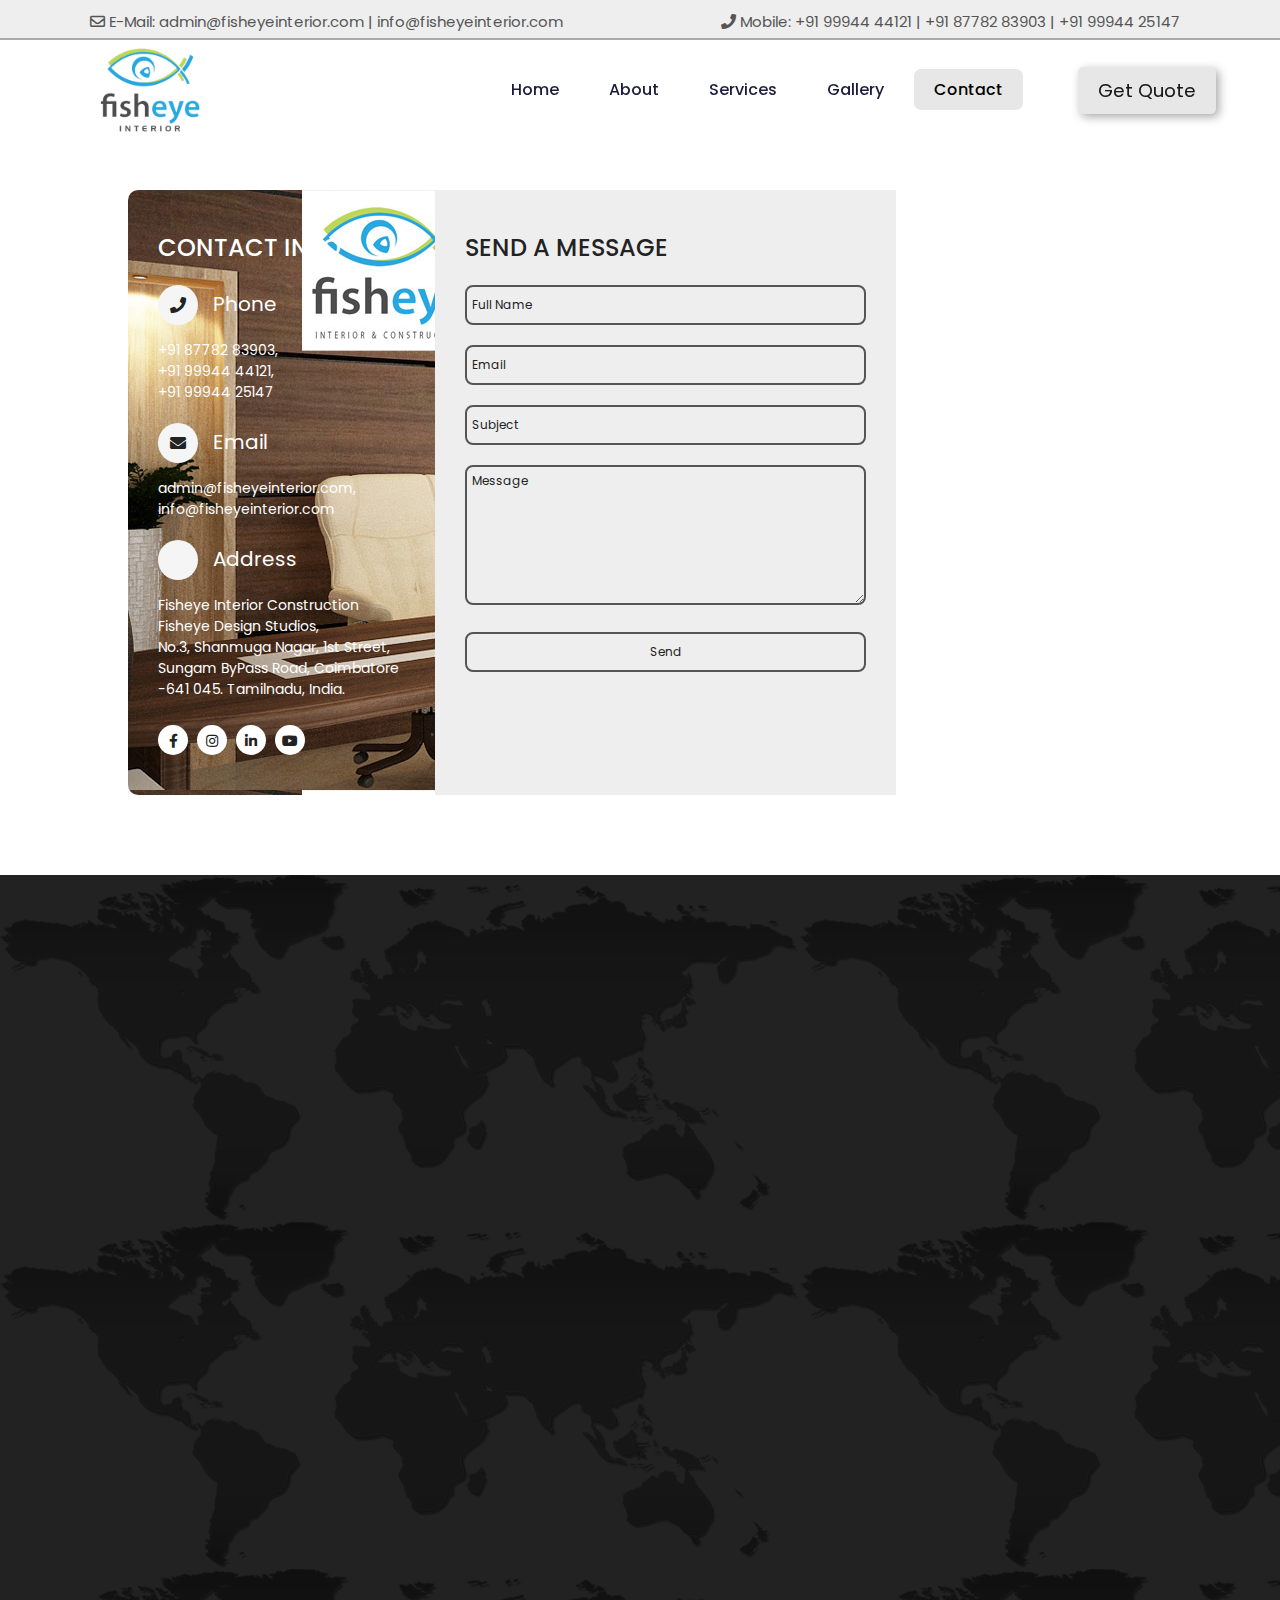
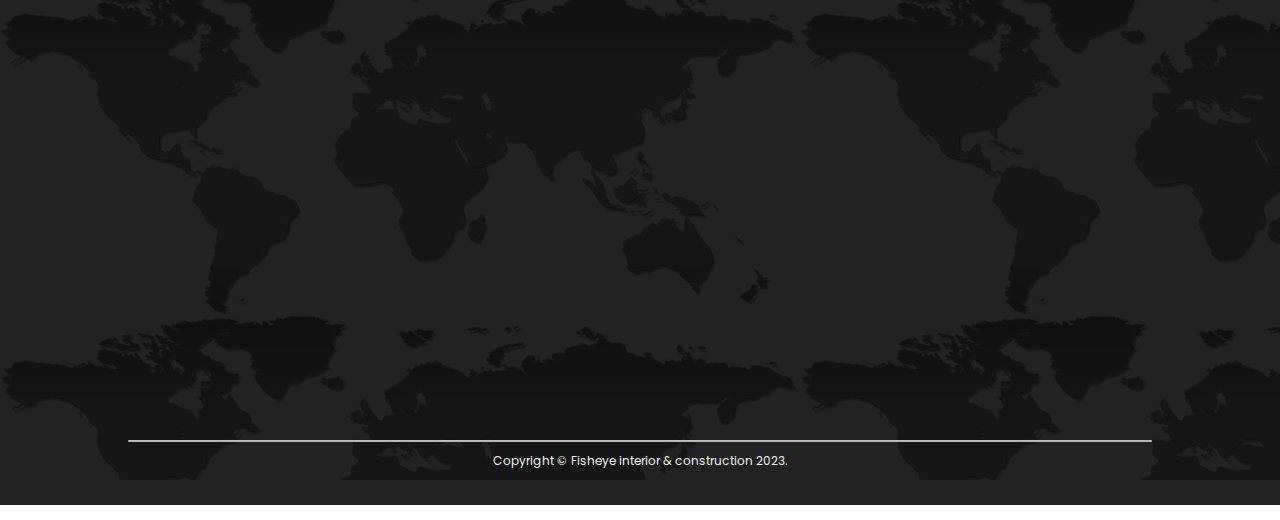
<file: contact.html>
<!DOCTYPE html>
<html lang="en">
<head>
    <meta charset="UTF-8">
    <meta http-equiv="X-UA-Compatible" content="IE=edge">
    <meta name="viewport" content="width=device-width, initial-scale=1.0">
    <title>FisheyeInterior</title>
     <link href="image/logo.png" rel="icon">


    <!-- =======  slider ======= -->
    <link rel="stylesheet" href="https://cdn.jsdelivr.net/npm/swiper/swiper-bundle.min.css"/>
    <link rel="stylesheet" href="https://cdn.jsdelivr.net/npm/swiper@9/swiper-bundle.min.css" />

    <link rel="stylesheet" href="css/style-top.css"><!-- ======= BACK TO TOP ======= --> 

    <!-- AOS Animate On Scroll Library --> 
    <link href="https://unpkg.com/aos@2.3.1/dist/aos.css" rel="stylesheet">
    <link rel="stylesheet" href="https://cdnjs.cloudflare.com/ajax/libs/font-awesome/5.15.3/css/all.min.css"/>

    <!-- Bootstrap --> 
    <link href="https://cdn.jsdelivr.net/npm/bootstrap@5.3.0-alpha1/dist/css/bootstrap.min.css" rel="stylesheet" integrity="sha384-GLhlTQ8iRABdZLl6O3oVMWSktQOp6b7In1Zl3/Jr59b6EGGoI1aFkw7cmDA6j6gD" crossorigin="anonymous">

    <!-- Css --> 
    <link rel="stylesheet" href="css/style.css">
    <link rel="stylesheet" href="css/animate.css">
    <link rel="stylesheet" href="css/contact.css">
    <link rel="stylesheet" href="css/style-top.css">
</head>
<body  oncontextmenu="return false">
    
   <button id="back-to-top-btn"><i class="fas fa-angle-double-up"></i></button>

  <!-- ======= Header ======= -->
  <div class="stickmail">
    <p class="mail animate__animated animate__bounceInLeft"><i class="fas fa-envelope"></i> E-Mail: <a href="mailto:admin@fisheyeinterior.com">admin@fisheyeinterior.com</a> | <a href="mailto:info@fisheyeinterior.com">info@fisheyeinterior.com</a></p>
    <p class="num animate__animated animate__bounceInRight"><i class="fa fa-phone"></i> Mobile: <a href="tel:+91 99944 44121">+91 99944 44121</a> | <a href="tel:+91 87782 83903">+91 87782 83903</a> | <a href="tel:+91 99944 25147">+91 99944 25147</a></p>
  </div>

    <header class="wrapper">
      <nav>
        <input type="checkbox" id="show-search">
        <input type="checkbox" id="show-menu">
        <label for="show-menu" class="menu-icon"><i class="fas fa-bars"></i></label>
        <div class="content">
        <a href="/index.html"><div class="logo "><img src="image/logo.png" alt="" class=" animate__animated animate__flip"></div></a>
          <ul class="links">
            <li data-aos="fade-left" ><a href="index.html" >Home</a></li>
            <li data-aos="fade-left" data-aos-delay="200"><a href="about.html">About</a></li>
            <li data-aos="fade-left" data-aos-delay="400"><a href="service.html">Services</a></li>
            <li data-aos="fade-left" data-aos-delay="600"> <a href="gallery.html" >Gallery</a></li>
            <li data-aos="fade-left" data-aos-delay="800"><a class="active" href="contact.html">Contact</a></li>
            
          </ul>
          <a class="btnquote" href="contact.html"><button class="button button--bestia">
            <div class="button__bg"></div><span>Get Quote</span>
          </button></a>
        </div>
      </nav>
    </header>
  
    <script type="text/javascript">
      window.addEventListener("scroll",function(){
         var header = document.querySelector("header");
         header.classList.toggle("sticky",window.scrollY > 0)
         var nav = document.querySelector(".links");
         nav.classList.toggle("stickyhead",window.scrollY > 0)      
      })
    
    </script>
    <div class="emty"></div>
    


<!--======================== contact ========================= -->
<section class="contact">
    <div class="contact-wrap">
      <div class="contact-in">
        <h1 class=" animate__animated animate__bounceInLeft">Contact Info</h1>
        <h2 class="animate__animated animate__bounceInLeft animate__delay-02s"><i class="fa fa-phone" aria-hidden="true"></i> Phone</h2>
        <p class="animate__animated animate__bounceInLeft animate__delay-03s">   +91 87782 83903,<br>  +91 99944 44121,<br> +91 99944 25147</p>
        <h2 class="animate__animated animate__bounceInLeft animate__delay-04s"><i class="fa fa-envelope" aria-hidden="true"></i> Email</h2>
        <p class="animate__animated animate__bounceInLeft animate__delay-05s">admin@fisheyeinterior.com, info@fisheyeinterior.com</p>
        <h2 class="animate__animated animate__bounceInLeft animate__delay-06s"><i class="fas fa-map-marker-alt"></i> Address</h2>
        <p class="animate__animated animate__bounceInLeft animate__delay-07s">Fisheye Interior Construction<br>
            Fisheye Design Studios,<br>
            No.3, Shanmuga Nagar,
            1st Street, Sungam ByPass Road,
            Coimbatore -641 045.
            Tamilnadu, India.</p>
        <ul class="animate__animated animate__bounceInLeft animate__delay-1s">
          <li><a href="#"><i class="fab fa-facebook-f fa-lg"></i></a></li>
          <li><a href="#"><i class="fab fa-instagram fa-lg"></i></a></li>
          <li><a href="#"><i class="fab fa-linkedin-in fa-lg"></i></a></li>
          <li><a href="#"><i class="fab fa-youtube fa-lg"></i></a></li>
        </ul>
      </div>
      <div class="contact-in">
        <h1 class="animate__animated animate__bounceInRight">Send a Message</h1>
        <form action="https://formsubmit.co/admin@fisheyeinterior.com" method="POST">
          <input type="text" name="name" placeholder="Full Name" class="contact-in-input animate__animated animate__bounceInRight animate__delay-02s">
          <input type="text" name="email" placeholder="Email" class="contact-in-input animate__animated animate__bounceInRight animate__delay-04s">
          <input type="text" name="Subject" placeholder="Subject" class="contact-in-input animate__animated animate__bounceInRight animate__delay-06s">
          <textarea name="message" placeholder="Message" class="contact-in-textarea animate__animated animate__bounceInRight animate__delay-08s"></textarea>
          <input type="submit" value="Send" class="contact-in-btn animate__animated animate__bounceInRight animate__delay-1s">
        </form>
      </div>
      <div class="contact-in" >
        <iframe src="https://www.google.com/maps/embed?pb=!1m18!1m12!1m3!1d3916.632599362835!2d76.97625301472307!3d10.9910795582005!2m3!1f0!2f0!3f0!3m2!1i1024!2i768!4f13.1!3m3!1m2!1s0x3ba858fe8390e597%3A0x3049eab389f4eb06!2sFisheye%20design%20studios!5e0!3m2!1sen!2sin!4v1663671846951!5m2!1sen!2sin" width="100%" height="auto" style="border: 0;" allowfullscreen="" loading="lazy" referrerpolicy="no-referrer-when-downgrade"></iframe>
      </div>
    </div>
    </section>   
    

<!--======================== Footer ========================= -->


<footer>
  <div class="container">
    <div class="row">
      <div class="col-lg-3 col-md-4 col-sm-6">
          <h4 data-aos="fade-up" >WHAT WE DO</h4>
          <p data-aos="fade-up" data-aos-delay="200">Fisheye Interior & construction is a structured firm having professional expertise to fulfill the elaborate range of 
          services in interiors, construction and consulting to the clients, with timely completion of projects with perfection 
          and uncompromised quality.</p>
          <h4 data-aos="fade-up" data-aos-delay="400">SOCIAL LINKS</h4>
          <a href="https://www.facebook.com/profile.php?id=100080341145172 " target="_blank"><i  data-aos="fade-up" data-aos-delay="600" class="fab fa-facebook-f fa-lg"></i></a>
          <a href="https://www.instagram.com/fistoar/" target="_blank"><i data-aos="fade-up" data-aos-delay="700" class="fab fa-instagram fa-lg"></i></a>
          <a href="https://www.linkedin.com/in/fist-o-ar-909b14236/" target="_blank"><i data-aos="fade-up" data-aos-delay="800" class="fab fa-linkedin-in fa-lg"></i></i></a>
          <a href="https://www.youtube.com/@fist-oar7424" target="_blank"><i data-aos="fade-up" data-aos-delay="900" class="fab fa-youtube fa-lg"></i></i></a>        
      </div>

      <div class="col-lg-3 col-md-4 col-sm-6 pad">
        <h4 data-aos="fade-up">QUICK LINK</h4>
        <ul>
          <li data-aos="fade-up" data-aos-delay="200"><a href="index.html">Home</a></li>	     
          <li data-aos="fade-up" data-aos-delay="400"><a href="about.html">About</a></li>	     
          <li data-aos="fade-up" data-aos-delay="600"><a href="service.html">Service</a></li>	     
          <li data-aos="fade-up" data-aos-delay="800"><a href="gallery.html">Gallery</a></li>	     
          <li data-aos="fade-up" data-aos-delay="900"><a href="contact.html">Contact</a></li>	     
        </ul>

      </div>

      <div class="col-lg-3 col-md-4 col-sm-6">
        <h4  data-aos="fade-up">OUR SERVICES</h4>
        <ul>
          <li data-aos="fade-up" data-aos-delay="100">Modular Kitchen</li>	     
          <li data-aos="fade-up" data-aos-delay="200">Bedroom Wardrobes</li>	     
          <li data-aos="fade-up" data-aos-delay="300">False Ceiling</li>	     
          <li data-aos="fade-up" data-aos-delay="400">Wallpapers</li>	     
          <li data-aos="fade-up" data-aos-delay="500">Wooden Floorings</li>	   
          <li data-aos="fade-up" data-aos-delay="600">Indoor Gardening</li>	          
          <li data-aos="fade-up" data-aos-delay="700">Construction</li>	     
          <li data-aos="fade-up" data-aos-delay="800">House Interior</li>	     
          <li data-aos="fade-up" data-aos-delay="900">Hotel Interior</li>	     
          <li data-aos="fade-up" data-aos-delay="1000">Office Interior</li>	     
        </ul>
      </div>

      <div class="col-lg-3 col-md-4 col-sm-6">
        <h4 data-aos="fade-up">ADDRESS</h4>
        <p data-aos="fade-up" data-aos-delay="200">Fisheye Interior & Construction,
          Fisheye Design Studios,
          No.3, Shanmuga Nagar,
          1st Street, Sungam ByPass Road,
          Coimbatore -641 045.
          Tamilnadu, India.</p>

        <h4 data-aos="fade-up" data-aos-delay="400">CONTACT</h4>
          <ul>
            <li data-aos="fade-up" data-aos-delay="500"><a href="tel:+91 99944 25147"><i class="fas fa-mobile-alt"></i>+91 99944 25147</a></li>
            <li data-aos="fade-up" data-aos-delay="600"><a href="tel:+91 87782 83903"><i class="fas fa-mobile-alt"></i>+91 87782 83903</a></li>
            <li data-aos="fade-up" data-aos-delay="700"><a href="tel:+91 99944 44121"><i class="fas fa-mobile-alt"></i>+91 99944 44121</a></li>
            <li data-aos="fade-up" data-aos-delay="800"><a href="mailto:admin@fisheyeinterior.com"><i class="far fa-envelope"></i>admin@fisheyeinterior.com</a></li>
            <li data-aos="fade-up" data-aos-delay="900"><a href="mailto:info@fisheyeinterior.com"><i class="far fa-envelope"></i>info@fisheyeinterior.com</a></li>
          </ul>
      </div>
    </div>
  </div>
  <div class="container copyright">Copyright © Fisheye interior & construction 2023.</div>
</footer>
<div class="emty1">.</div>


<!-- GetButton.io widget -->
<script type="text/javascript">
  (function () {
      var options = {
         
          whatsapp: "9994444121", // WhatsApp number
          call_to_action: "", // Call to action
          button_color: "#666666", // Color of button
          position: "right", // Position may be 'right' or 'left'
          order: "viber,whatsapp", // Order of buttons
          pre_filled_message: "Get free Consultation", // WhatsApp pre-filled message
      };
      var proto = 'https:', host = "getbutton.io", url = proto + '//static.' + host;
      var s = document.createElement('script'); s.type = 'text/javascript'; s.async = true;
       s.src = url + '/widget-send-button/js/init.js';
      s.onload = function () { WhWidgetSendButton.init(host, proto, options); };
      var x = document.getElementsByTagName('script')[0]; x.parentNode.insertBefore(s, x);
  })();
</script>
<!-- /GetButton.io widget -->

      <!-- AOS Animate On Scroll Library -->  
  <script src="https://unpkg.com/aos@2.3.1/dist/aos.js"></script>
  <script>
   AOS.init({
   duration: 1000
   });
  </script>


      <!-- ======= Back to top ======= --> 
  <script src="js/script-top.js"></script>
  <script type="text/javascript">
  var s= skrollr.init();
  </script>

</body>
</html>
</file>
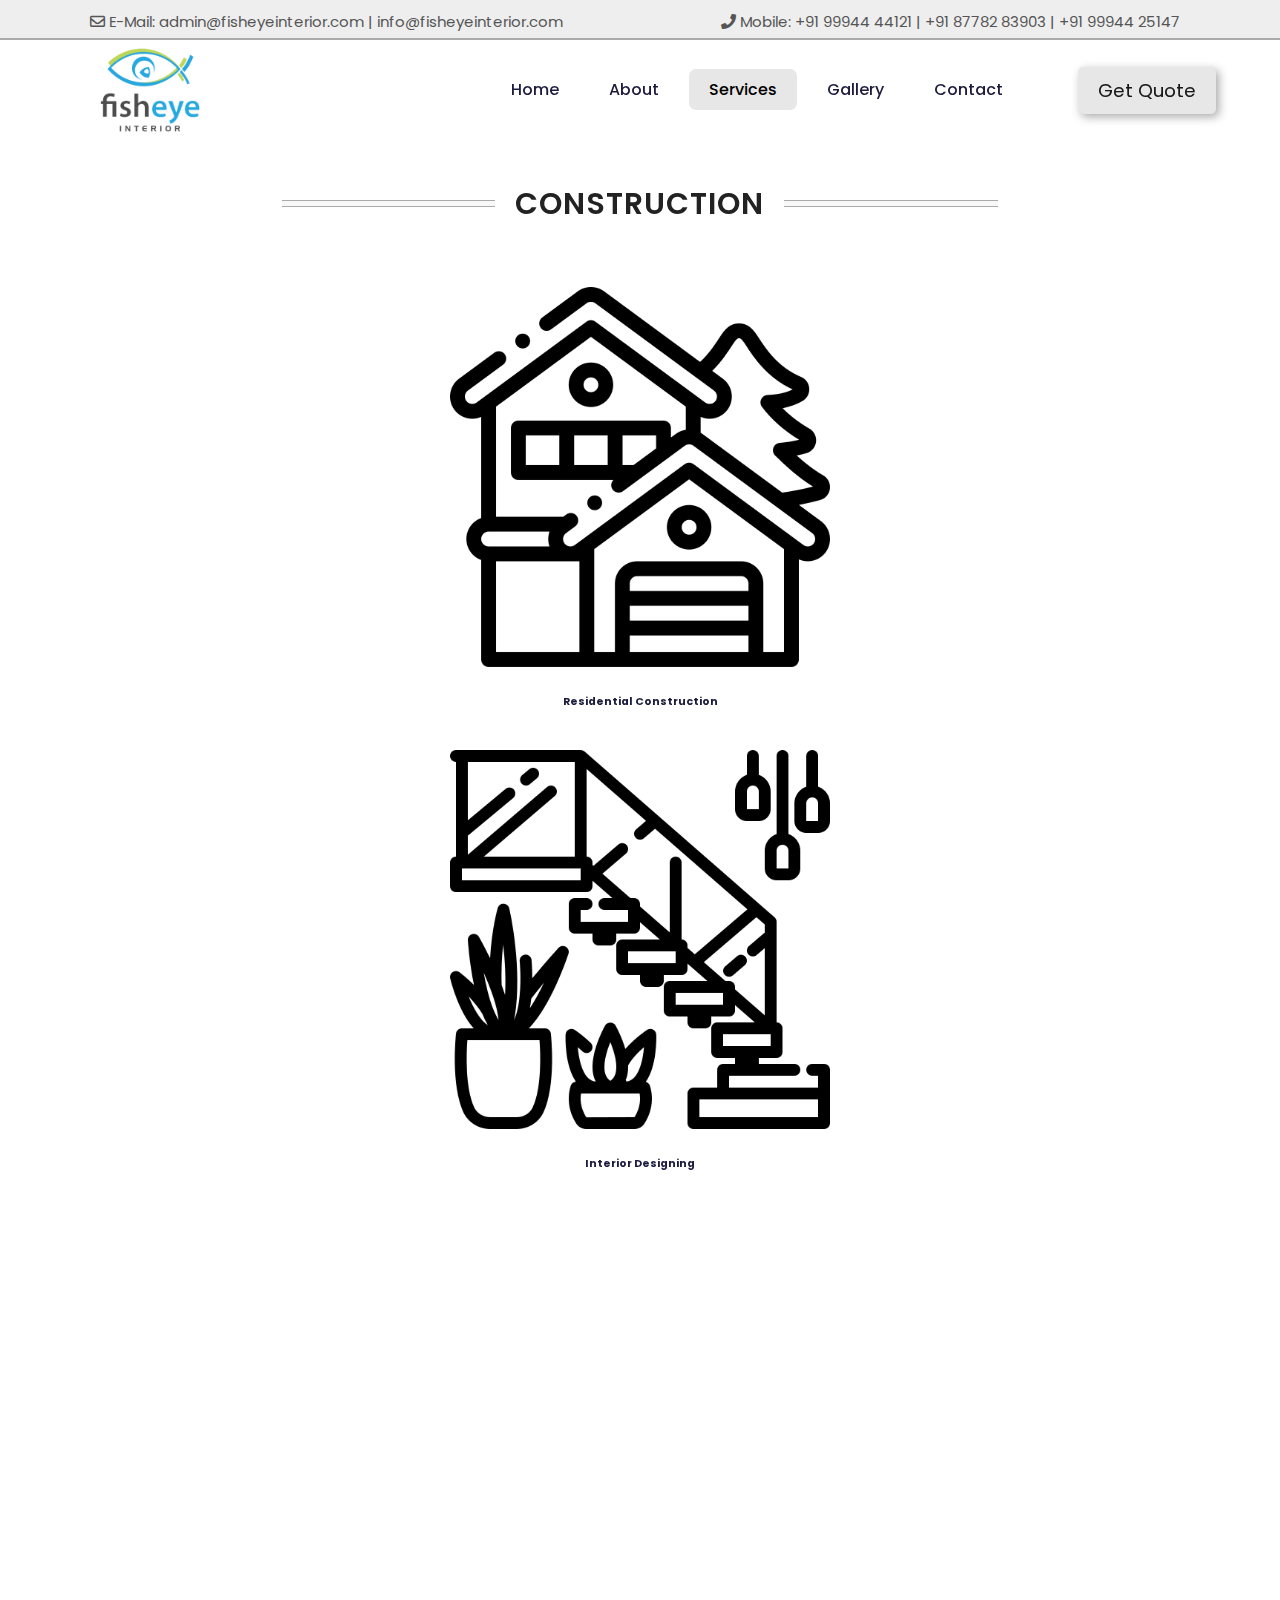
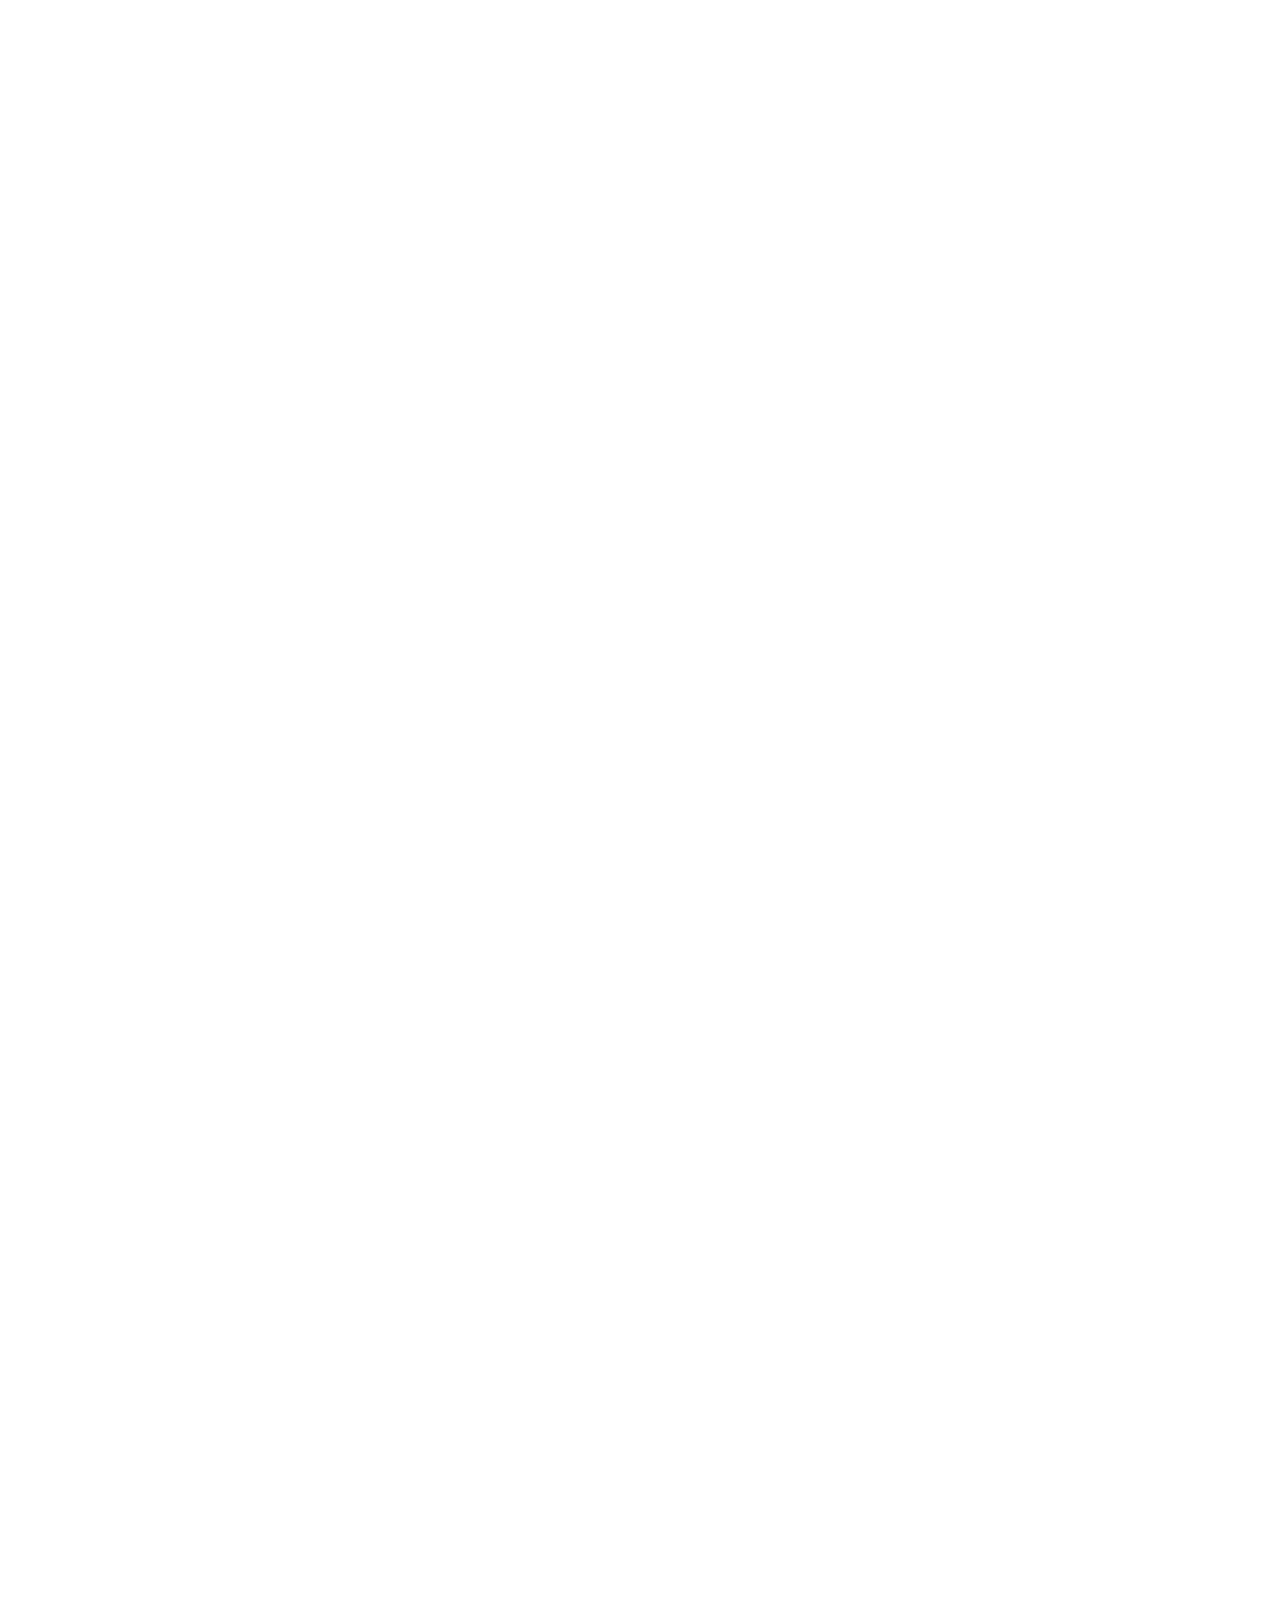
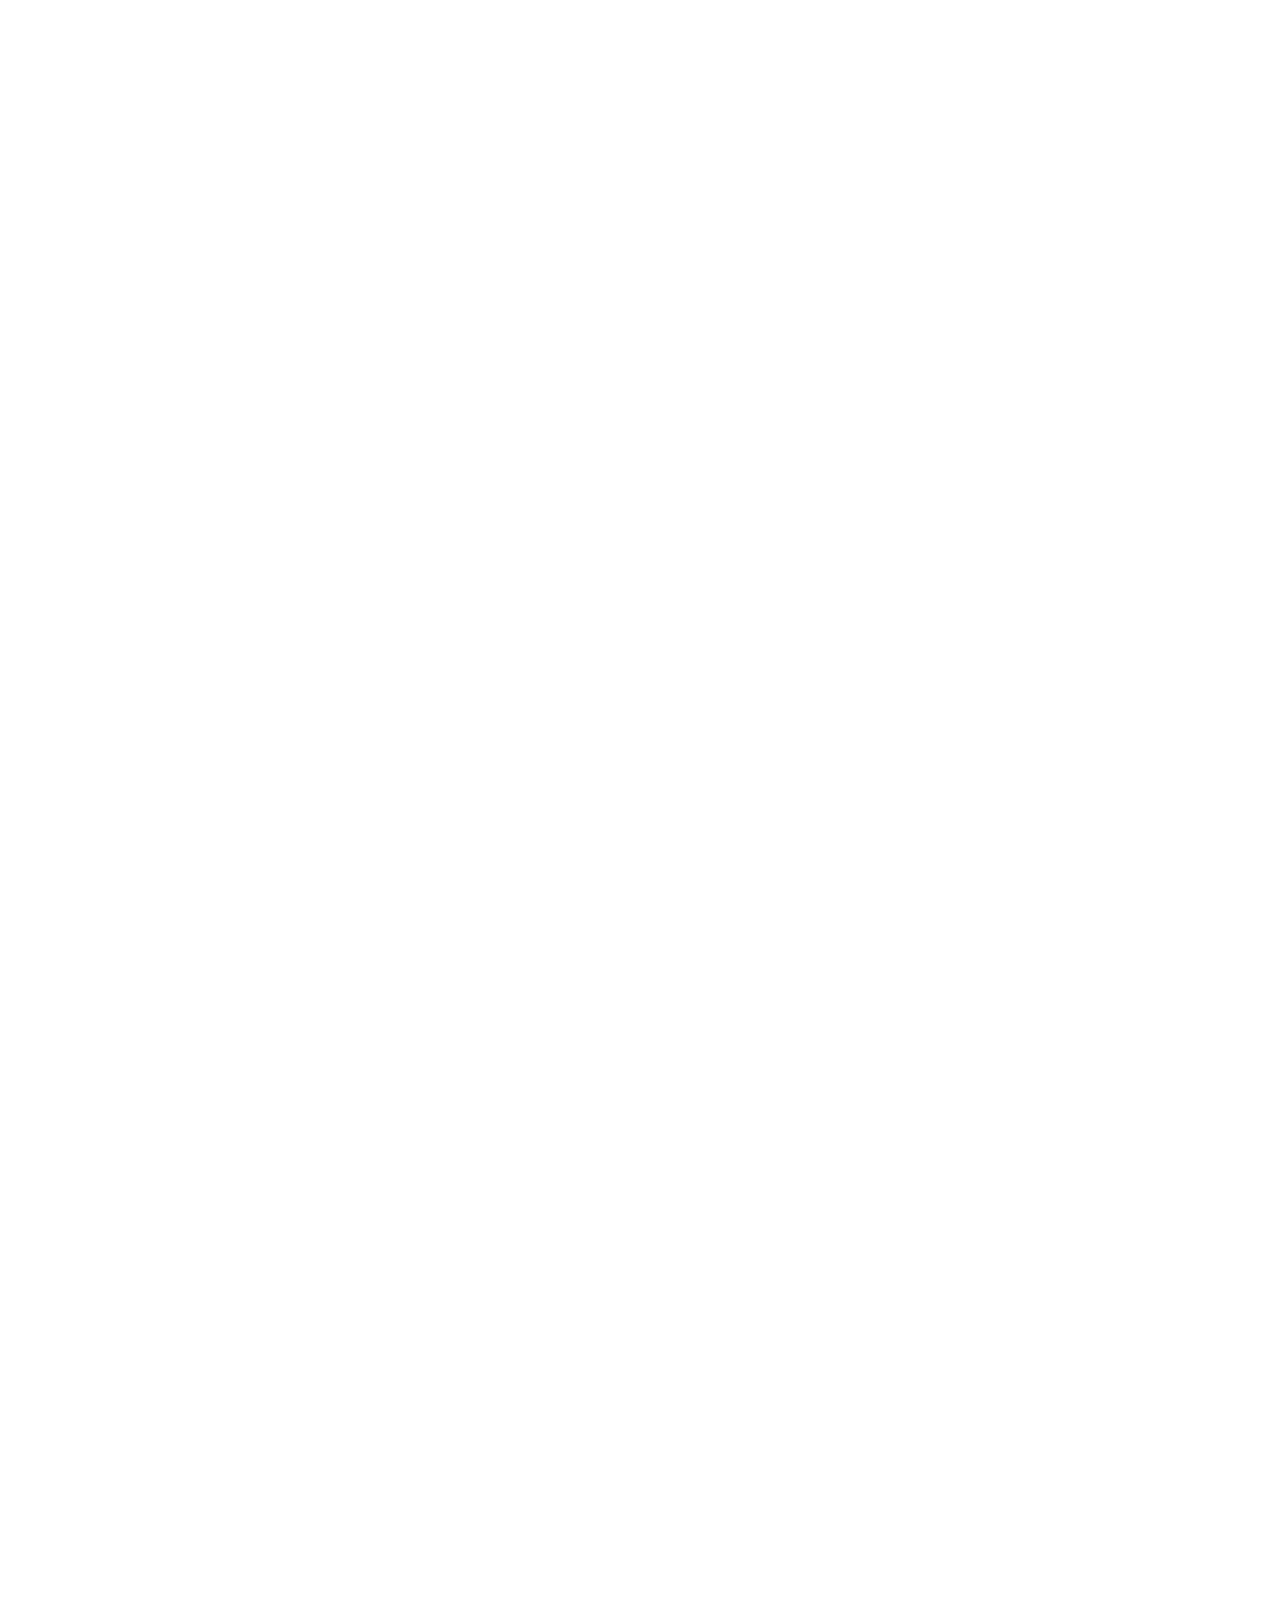
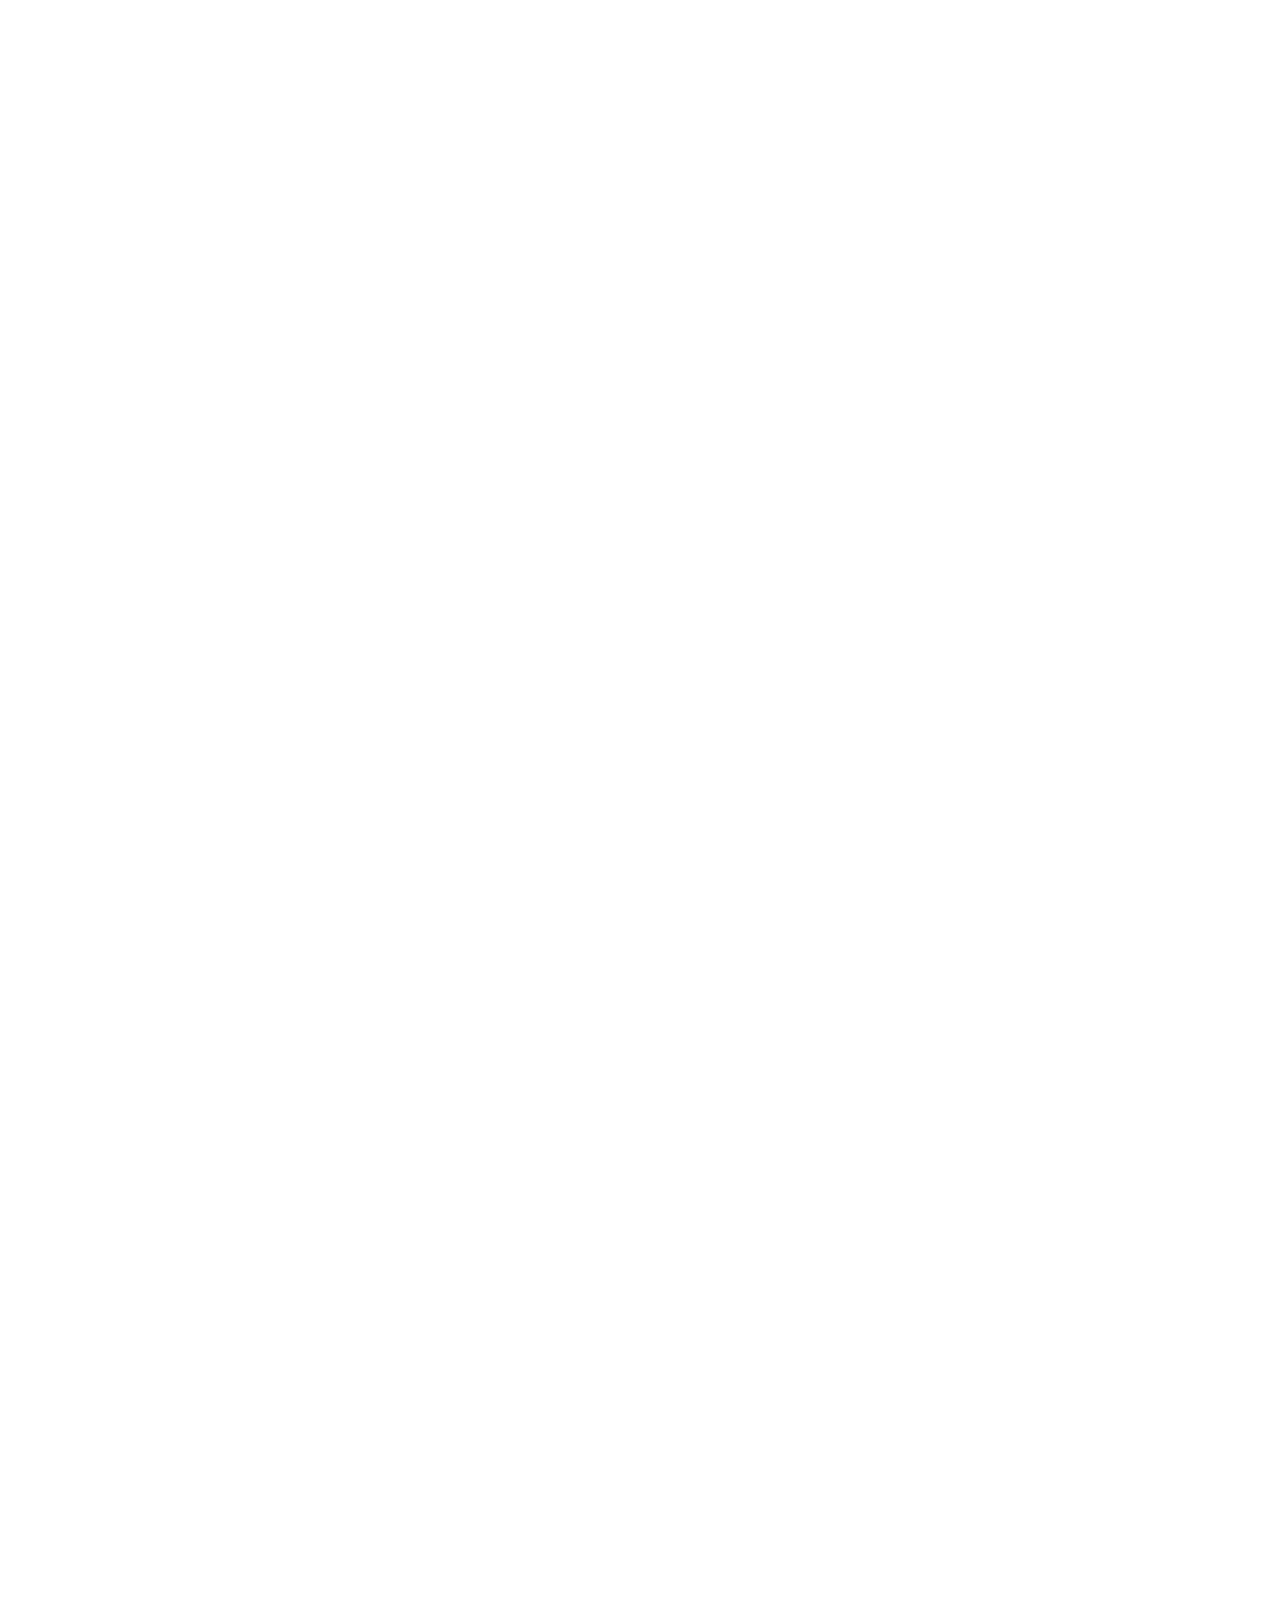
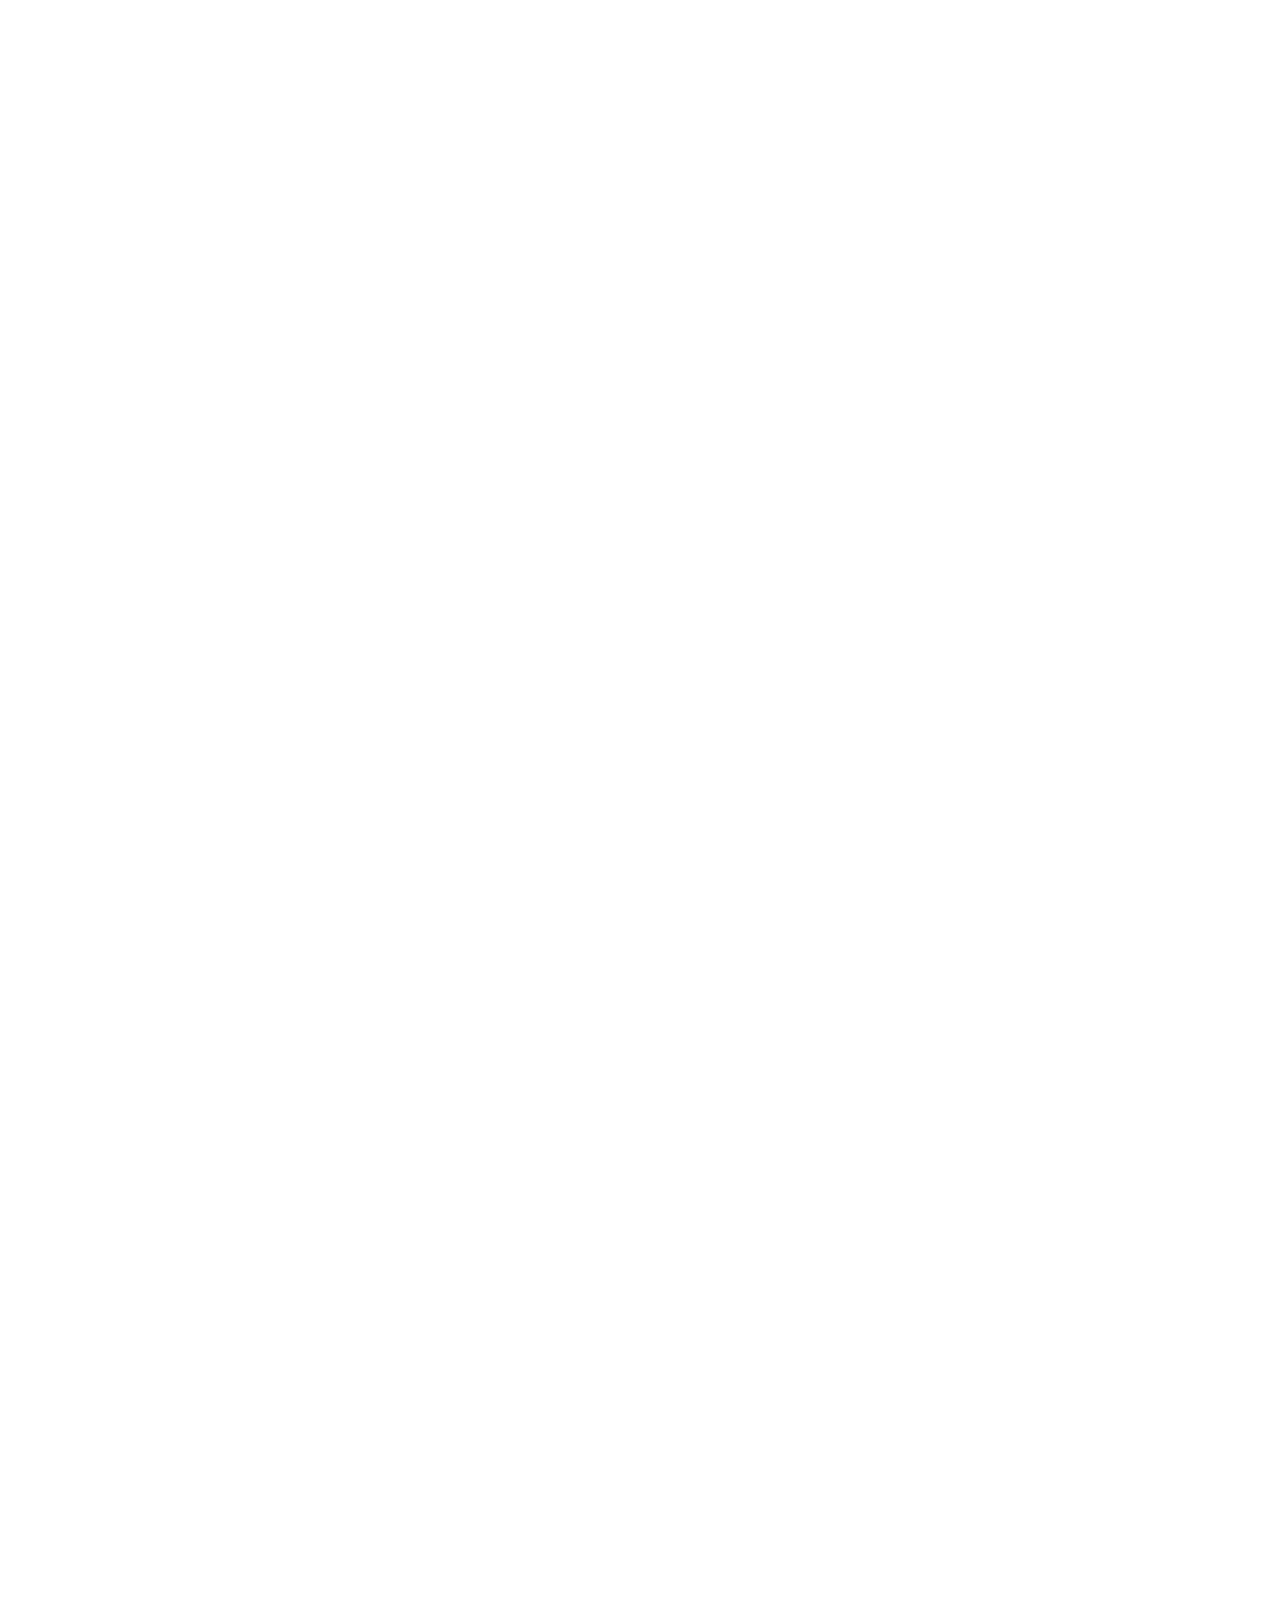
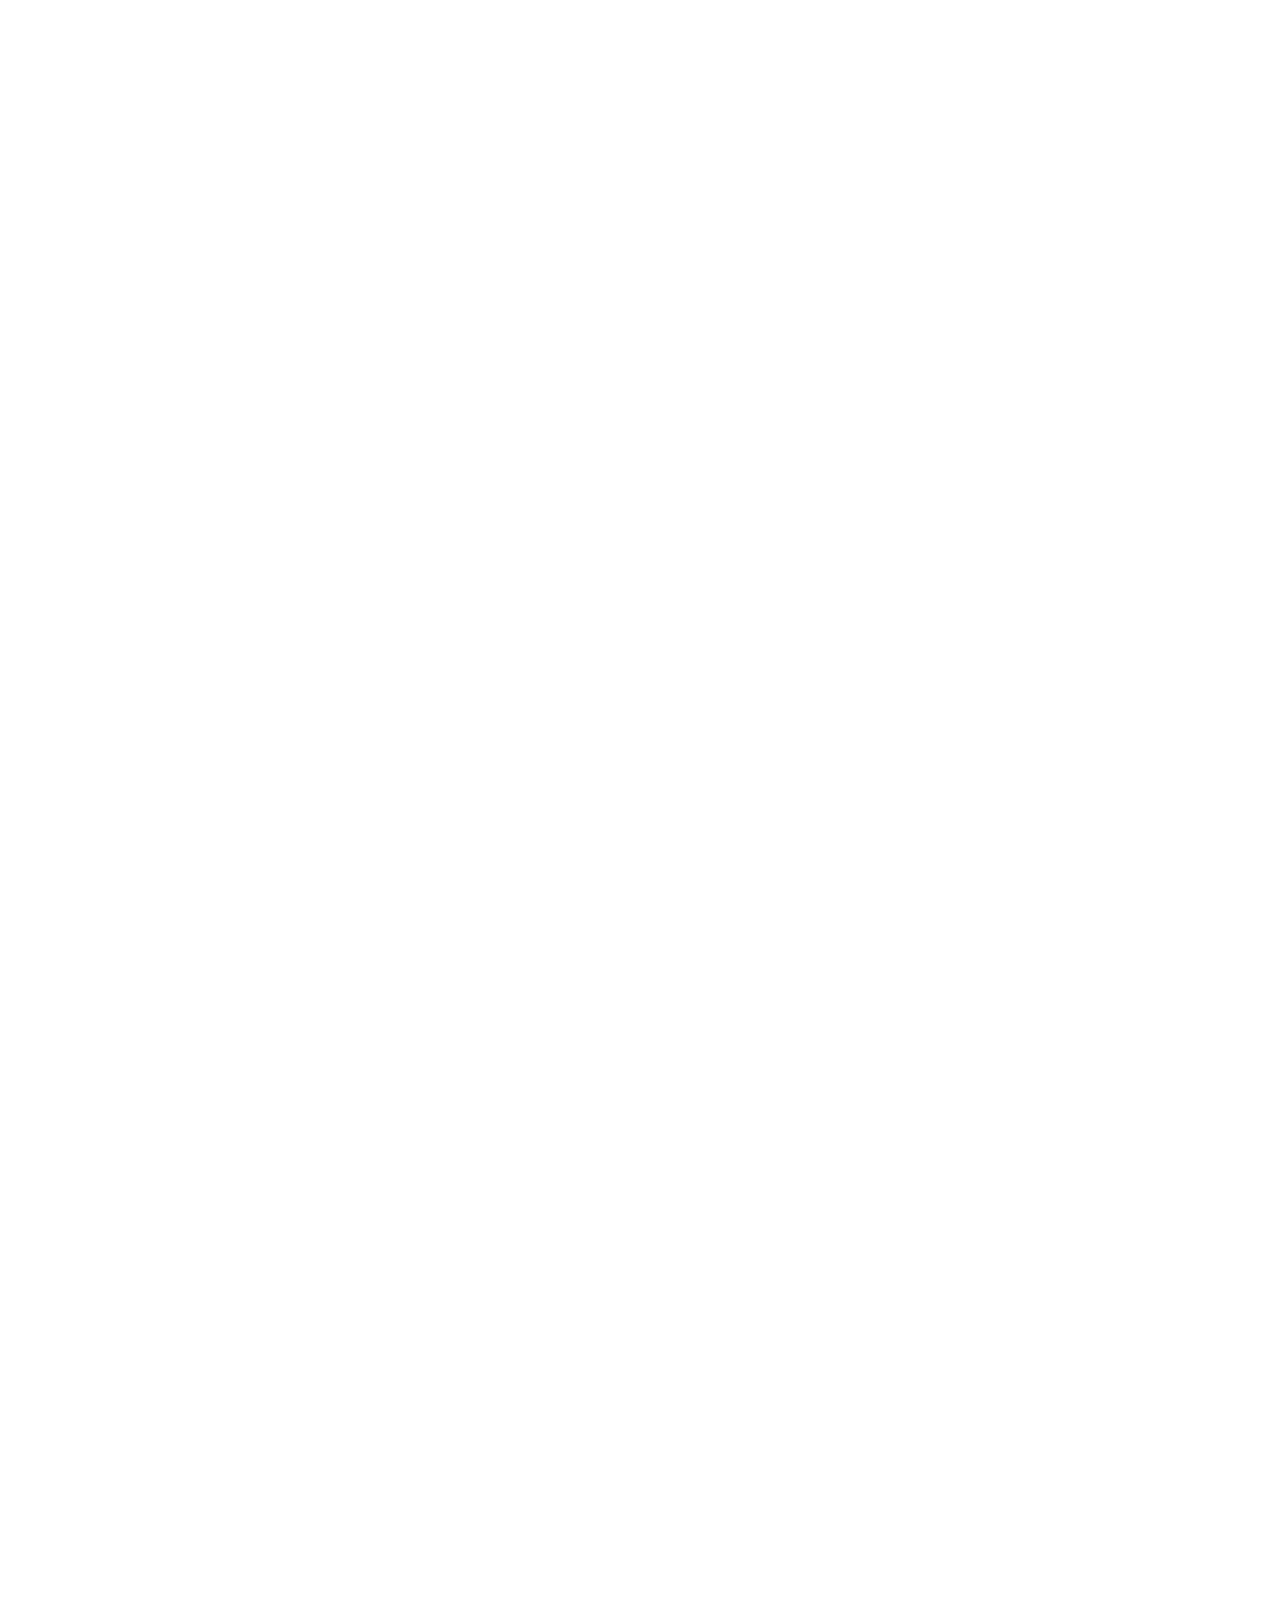
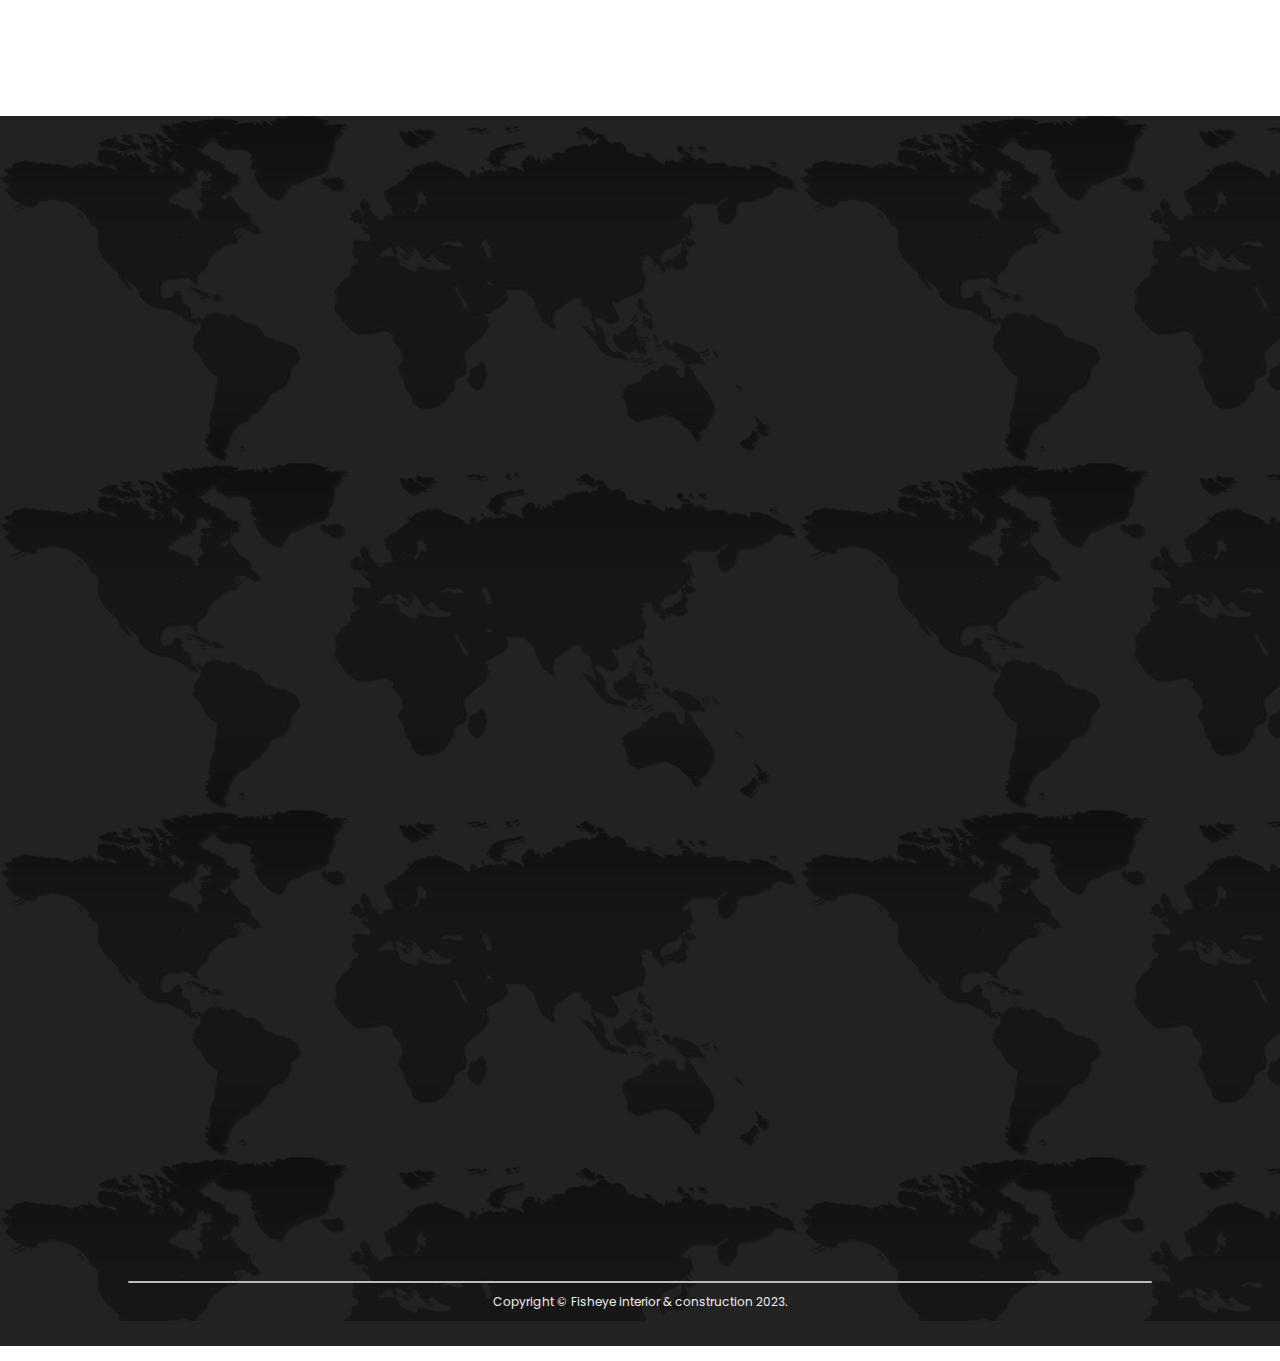
<file: service.html>
<!DOCTYPE html>
<html lang="en">
<head>
    <meta charset="UTF-8">
    <meta http-equiv="X-UA-Compatible" content="IE=edge">
    <meta name="viewport" content="width=device-width, initial-scale=1.0">
    <title>FisheyeInterior</title>
     <link href="image/logo.png" rel="icon">


    <!-- =======  slider ======= -->
    <link rel="stylesheet" href="https://cdn.jsdelivr.net/npm/swiper/swiper-bundle.min.css"/>
    <link rel="stylesheet" href="https://cdn.jsdelivr.net/npm/swiper@9/swiper-bundle.min.css" />


    <!-- AOS Animate On Scroll Library --> 
    <link href="https://unpkg.com/aos@2.3.1/dist/aos.css" rel="stylesheet">
    <link rel="stylesheet" href="https://cdnjs.cloudflare.com/ajax/libs/font-awesome/5.15.3/css/all.min.css"/>

    <!-- Bootstrap --> 
    <link href="https://cdn.jsdelivr.net/npm/bootstrap@5.3.0-alpha1/dist/css/bootstrap.min.css" rel="stylesheet" integrity="sha384-GLhlTQ8iRABdZLl6O3oVMWSktQOp6b7In1Zl3/Jr59b6EGGoI1aFkw7cmDA6j6gD" crossorigin="anonymous">

    <!-- Css --> 
    <link rel="stylesheet" href="css/style.css">
    <link rel="stylesheet" href="css/animate.css">
    <link rel="stylesheet" href="css/style-top.css">
</head>
<body  oncontextmenu="return false">
    
   <button id="back-to-top-btn"><i class="fas fa-angle-double-up"></i></button>

  <!-- ======= Header ======= -->
  <div class="stickmail">
    <p class="mail animate__animated animate__bounceInLeft"><i class="fas fa-envelope"></i> E-Mail: <a href="mailto:admin@fisheyeinterior.com">admin@fisheyeinterior.com</a> | <a href="mailto:info@fisheyeinterior.com">info@fisheyeinterior.com</a></p>
    <p class="num animate__animated animate__bounceInRight"><i class="fa fa-phone"></i> Mobile: <a href="tel:+91 99944 44121">+91 99944 44121</a> | <a href="tel:+91 87782 83903">+91 87782 83903</a> | <a href="tel:+91 99944 25147">+91 99944 25147</a></p>
  </div>

    <header class="wrapper">
      <nav>
        <input type="checkbox" id="show-search">
        <input type="checkbox" id="show-menu">
        <label for="show-menu" class="menu-icon"><i class="fas fa-bars"></i></label>
        <div class="content">
        <a href="/index.html"><div class="logo "><img src="image/logo.png" alt="" class=" animate__animated animate__flip"></div></a>
          <ul class="links">
            <li data-aos="fade-left" ><a href="index.html" >Home</a></li>
            <li data-aos="fade-left" data-aos-delay="200"><a href="about.html">About</a></li>
            <li data-aos="fade-left" data-aos-delay="400"><a class="active" href="service.html">Services</a></li>
            <li data-aos="fade-left" data-aos-delay="600"> <a href="gallery.html" >Gallery</a></li>
            <li data-aos="fade-left" data-aos-delay="800"><a href="contact.html">Contact</a></li>
            
          </ul>
          <a class="btnquote" href="contact.html"><button class="button button--bestia">
            <div class="button__bg"></div><span>Get Quote</span>
          </button></a>
        </div>
      </nav>
    </header>
  
    <script type="text/javascript">
      window.addEventListener("scroll",function(){
         var header = document.querySelector("header");
         header.classList.toggle("sticky",window.scrollY > 0)
         var nav = document.querySelector(".links");
         nav.classList.toggle("stickyhead",window.scrollY > 0)      
      })
    
    </script>
    <div class="emty"></div>


<!--======================== Service ========================= -->
<div class=" Service">
  <div class="seven">
      <h1 data-aos="zoom-in">Construction</h1>
    </div>
  <div class="row">
      <div class="col-sm-6 col-lg-3" data-aos="fade-right" data-aos-delay="200">
          <img src="image/construction/real-estate.png" alt="">
          <h6>Residential Construction</h6>
      </div>
      <div class="col-sm-6 col-lg-3" data-aos="fade-right">
          <img src="image/construction/interior.png" alt="">
          <h6>Interior Designing</h6>
      </div>
      <div class="col-sm-6 col-lg-3" data-aos="fade-left">
          <img src="image/construction/building.png" alt="">
          <h6>Commercial Construction</h6>
      </div>
      <div class="col-sm-6 col-lg-3" data-aos="fade-left" data-aos-delay="200">
          <img src="image/construction/renovation.png" alt="">
          <h6>Renovating Work</h6>
      </div>
      
      <div class="col-sm-6 col-lg-3"data-aos="fade-right" data-aos-delay="200">
          <img src="image/construction/plan.png" alt="">
          <h6>Architectural Design</h6>
      </div>
      <div class="col-sm-6 col-lg-3"data-aos="fade-right" >
        <img src="image/construction/prb.png" alt="">
        <h6>PEB Building</h6>
      </div>
      <div class="col-sm-6 col-lg-3"data-aos="fade-left" >
        <img src="image/construction/stall.png" alt="">
        <h6>Stall Design</h6>
      </div>
      <div class="col-sm-6 col-lg-3"data-aos="fade-left" data-aos-delay="200">
        <img src="image/construction/consultation.png" alt="">
        <h6>Free Consultation</h6>
      </div>
      
  </div>
</div>


<!--======================== Service ========================= -->
<div class=" Service">
  <div class="seven">
      <h1 data-aos="zoom-in">End-to-end interior solutions</h1>
    </div>
    <div class="row">
        <div class="col-sm-6 col-lg-3" data-aos="fade-right" data-aos-delay="200">
            <img src="image/interior/kitchen.png" alt="">
            <h6>Modular Kitchen</h6>
        </div>
        <div class="col-sm-6 col-lg-3" data-aos="fade-right">
            <img src="image/interior/wardrobe.png" alt="">
            <h6>Storage and wardrobe</h6>
        </div>
        <div class="col-sm-6 col-lg-3" data-aos="fade-left">
            <img src="image/interior/dinner-table.png" alt="">
            <h6>Space Saving Furniture</h6>
        </div>
        <div class="col-sm-6 col-lg-3" data-aos="fade-left" data-aos-delay="200">
            <img src="image/interior/study.png" alt="">
            <h6>Study Tables</h6>
        </div>
        <div class="col-sm-6 col-lg-3"data-aos="fade-right" data-aos-delay="200">
            <img src="image/interior/ceiling.png" alt="">
            <h6>False Ceiling</h6>
        </div>
        <div class="col-sm-6 col-lg-3"data-aos="fade-right">
            <img src="image/interior/ceiling-lamp.png" alt="">
            <h6>Lights</h6>
        </div>
        <div class="col-sm-6 col-lg-3" data-aos="fade-left">
            <img src="image/interior/home-furniture.png" alt="">
            <h6>Movable furniture</h6>
        </div>
        <div class="col-sm-6 col-lg-3" data-aos="fade-left" data-aos-delay="200">
            <img src="image/interior/wallpaper.png" alt="">
            <h6>Wallpaper</h6>
        </div>
        <div class="col-sm-6 col-lg-3"data-aos="fade-right" data-aos-delay="200">
            <img src="image/interior/paint.png" alt="">
            <h6>Wall Paint</h6>
        </div>
        <div class="col-sm-6 col-lg-3"data-aos="fade-right">
            <img src="image/interior/murals.png" alt="">
            <h6>Murals</h6>
        </div>
        <div class="col-sm-6 col-lg-3" data-aos="fade-left">
            <img src="image/interior/kid.png" alt="">
            <h6>Kids Bedroom</h6>
        </div>
        <div class="col-sm-6 col-lg-3" data-aos="fade-left" data-aos-delay="200">
            <img src="image/interior/Pooja-UNit..png" alt="">
            <h6>Pooja Unit</h6>
        </div>
        
        
    </div>
</div>



<!--======================== Footer ========================= -->

<footer>
    <div class="container">
      <div class="row">
        <div class="col-lg-3 col-md-4 col-sm-6">
            <h4 data-aos="fade-up" >WHAT WE DO</h4>
            <p data-aos="fade-up" data-aos-delay="200">Fisheye Interior & construction is a structured firm having professional expertise to fulfill the elaborate range of 
            services in interiors, construction and consulting to the clients, with timely completion of projects with perfection 
            and uncompromised quality.</p>
            <h4 data-aos="fade-up" data-aos-delay="400">SOCIAL LINKS</h4>
            <a href="https://www.facebook.com/profile.php?id=100080341145172 " target="_blank"><i  data-aos="fade-up" data-aos-delay="600" class="fab fa-facebook-f fa-lg"></i></a>
            <a href="https://www.instagram.com/fistoar/" target="_blank"><i data-aos="fade-up" data-aos-delay="700" class="fab fa-instagram fa-lg"></i></a>
            <a href="https://www.linkedin.com/in/fist-o-ar-909b14236/" target="_blank"><i data-aos="fade-up" data-aos-delay="800" class="fab fa-linkedin-in fa-lg"></i></i></a>
            <a href="https://www.youtube.com/@fist-oar7424" target="_blank"><i data-aos="fade-up" data-aos-delay="900" class="fab fa-youtube fa-lg"></i></i></a>        
        </div>
  
        <div class="col-lg-3 col-md-4 col-sm-6 pad">
          <h4 data-aos="fade-up">QUICK LINK</h4>
          <ul>
            <li data-aos="fade-up" data-aos-delay="200"><a href="index.html">Home</a></li>	     
            <li data-aos="fade-up" data-aos-delay="400"><a href="about.html">About</a></li>	     
            <li data-aos="fade-up" data-aos-delay="600"><a href="service.html">Service</a></li>	     
            <li data-aos="fade-up" data-aos-delay="800"><a href="gallery.html">Gallery</a></li>	     
            <li data-aos="fade-up" data-aos-delay="900"><a href="contact.html">Contact</a></li>	     
          </ul>
  
        </div>
  
        <div class="col-lg-3 col-md-4 col-sm-6">
          <h4  data-aos="fade-up">OUR SERVICES</h4>
          <ul>
            <li data-aos="fade-up" data-aos-delay="100">Modular Kitchen</li>	     
            <li data-aos="fade-up" data-aos-delay="200">Bedroom Wardrobes</li>	     
            <li data-aos="fade-up" data-aos-delay="300">False Ceiling</li>	     
            <li data-aos="fade-up" data-aos-delay="400">Wallpapers</li>	     
            <li data-aos="fade-up" data-aos-delay="500">Wooden Floorings</li>	   
            <li data-aos="fade-up" data-aos-delay="600">Indoor Gardening</li>	          
            <li data-aos="fade-up" data-aos-delay="700">Construction</li>	     
            <li data-aos="fade-up" data-aos-delay="800">House Interior</li>	     
            <li data-aos="fade-up" data-aos-delay="900">Hotel Interior</li>	     
            <li data-aos="fade-up" data-aos-delay="1000">Office Interior</li>	     
          </ul>
        </div>
  
        <div class="col-lg-3 col-md-4 col-sm-6">
          <h4 data-aos="fade-up">ADDRESS</h4>
          <p data-aos="fade-up" data-aos-delay="200">Fisheye Interior & Construction,
            Fisheye Design Studios,
            No.3, Shanmuga Nagar,
            1st Street, Sungam ByPass Road,
            Coimbatore -641 045.
            Tamilnadu, India.</p>
  
          <h4 data-aos="fade-up" data-aos-delay="400">CONTACT</h4>
            <ul>
              <li data-aos="fade-up" data-aos-delay="500"><a href="tel:+91 99944 25147"><i class="fas fa-mobile-alt"></i>+91 99944 25147</a></li>
              <li data-aos="fade-up" data-aos-delay="600"><a href="tel:+91 87782 83903"><i class="fas fa-mobile-alt"></i>+91 87782 83903</a></li>
              <li data-aos="fade-up" data-aos-delay="700"><a href="tel:+91 99944 44121"><i class="fas fa-mobile-alt"></i>+91 99944 44121</a></li>
              <li data-aos="fade-up" data-aos-delay="800"><a href="mailto:admin@fisheyeinterior.com"><i class="far fa-envelope"></i>admin@fisheyeinterior.com</a></li>
              <li data-aos="fade-up" data-aos-delay="900"><a href="mailto:info@fisheyeinterior.com"><i class="far fa-envelope"></i>info@fisheyeinterior.com</a></li>
            </ul>
        </div>
      </div>
    </div>
    <div class="container copyright">Copyright © Fisheye interior & construction 2023.</div>
  </footer>
  <div class="emty1">.</div>
  
  
  
<!-- GetButton.io widget -->
<script type="text/javascript">
  (function () {
      var options = {
         
          whatsapp: "9994444121", // WhatsApp number
          call_to_action: "", // Call to action
          button_color: "#666666", // Color of button
          position: "right", // Position may be 'right' or 'left'
          order: "viber,whatsapp", // Order of buttons
          pre_filled_message: "Get free Consultation", // WhatsApp pre-filled message
      };
      var proto = 'https:', host = "getbutton.io", url = proto + '//static.' + host;
      var s = document.createElement('script'); s.type = 'text/javascript'; s.async = true;
       s.src = url + '/widget-send-button/js/init.js';
      s.onload = function () { WhWidgetSendButton.init(host, proto, options); };
      var x = document.getElementsByTagName('script')[0]; x.parentNode.insertBefore(s, x);
  })();
</script>
<!-- /GetButton.io widget -->

    <script src="https://cdn.jsdelivr.net/npm/bootstrap@5.3.0-alpha1/dist/js/bootstrap.bundle.min.js" integrity="sha384-w76AqPfDkMBDXo30jS1Sgez6pr3x5MlQ1ZAGC+nuZB+EYdgRZgiwxhTBTkF7CXvN" crossorigin="anonymous"></script>

  
    <!-- AOS Animate On Scroll Library -->  
    <script src="https://unpkg.com/aos@2.3.1/dist/aos.js"></script>
    <script>
      AOS.init({
        duration: 1000
      });
      </script>
  
  
  <!-- ======= Back to top ======= --> 
  <script src="js/script-top.js"></script>
    <script type="text/javascript">
    var s= skrollr.init();
    </script>
  
  </body>
  </html>
</file>
<file: css/style.css>
@import url('https://fonts.googleapis.com/css2?family=Poppins:wght@200;300;400;500;600;700&display=swap');
*{
  margin: 0;
  padding: 0;
  box-sizing: border-box;
  text-decoration: none;
  font-family: 'Poppins', sans-serif;
}
:root{
  --head-clr: #3b7cf5;
  --font-clr: #1c1d3e;
  --second-clr: #a09dab;
  --hover-clr : #323c4e;
/*font-size: 10px;*/
}

html{
  background-color: #fff;
  overflow-x: hidden;
  color: var(--font-clr);
}
body{
  overflow-x: hidden;

}


/*================================ Navigation  ====================================*/
.stickmail{
    height: 40px;
    padding: 10px 7% 10px 7%;
    background-color: #eee;
    display: flex;
    justify-content: space-between;
    border-bottom: 2px solid #aaa;
}
.stickmail p{
    font-size: 15px;
    color: #555;
    font-weight: 400;
    padding: 0;
}
.stickmail p a{
    color: #555;
    text-decoration: none;
}
.stickmail .num{
  padding: 0 10px;
}


.emty{
    height: 100px;
    background-color: #fff;
}

.wrapper{
    background: white;
    position: fixed;
    width: 100%;
    top: 40px;
    z-index: 1000;
    transition: all 0.2s ;
  
  }
  header.sticky{
    top: 0;
  }
  header.sticky nav{
    height: 100px;
    box-shadow: 0 10px 20px rgba(0, 0, 0, 0.01), 0 6px 6px rgba(0, 0, 0, 0.1);
  
  }
  header.sticky .content .logo img{   
    top: 0;
  }
  
  .wrapper i {
    color: #1c1d3e;
  }
  .wrapper nav{
    position: relative;
    display: flex;
    max-width:100%;
    margin: 0 auto;
    height: 100px;
    align-items: center;
    justify-content: right;
    padding-right: 5%;
    transition: all 0.3s ;
  
  }
  .wrapper nav .content{
    display: flex;
    align-items: center;
    
  }
  .wrapper nav .content .links{
    display: flex;
    justify-content: right;
    position: relative;
    margin: 0px;
    margin-right: 50px;
  }
.btnquote .button span{
  padding: 10px 20px;
}
.btnquote .button .button__bg{
  box-shadow: 3px 3px 10px #aaa;
  border-radius: 5px;


}

  .content .logo a{
    color: #fff;
    font-size: 30px;
    font-weight: 500;
  }
  .content .logo img{
    position: absolute;
    left: 100px;
    top: 0;
    width: 100px;
    transition: all 0.5s ;
  
  }
  .icon {
    position: absolute;
    right: 20px;
    bottom: 35%;
    transition: all 0.5s ;
  }
  .icon ul{
    display: flex;
    margin: 0;
  
  }
  .icon ul i{
    color: #1c1d3e;
    padding: 0 15px;
    font-size: 18px;
  }
  .sticky .icon ul a i {
    margin-bottom: 5px;
    transition: all 0.5s ;
  
  }
  
  .content .links li{
    list-style: none;
    line-height: 80px;
  }

  .content .links li a,
  .content .links li label{
    color: var(--font-clr);
    font-size: 16px;
    font-weight: 500;
    padding: 9px 20px;
    margin: 0 5px;
    text-decoration: none;
    border-radius: 7px;
    transition: all 0.3s ease;
  }
  .content .links li label{
    display: none;
  }
  .content .links li a:focus-within ,
  .content .links li a:hover,
  .content .links li label:hover{
    background: #323c4e;
    color: #fff;
    text-decoration: none;
  }
  .wrapper .search-icon,
  .wrapper .menu-icon{
    color: var(--font-clr);
    font-size: 18px;
    cursor: pointer;
    line-height: 70px;
    width: 70px;
    text-align: center;
  }
  .wrapper .menu-icon{
    display: none;
  }
  .wrapper #show-search:checked ~ .search-icon i::before{
    content: "\f00d";
  }
  
  
  .wrapper #show-search:checked ~ .search-box{
    opacity: 1;
    pointer-events: auto;
  }
  
  
  .wrapper input[type="checkbox"]{
    display: none;
  }
  
  /* Dropdown Menu code start */
  .content .links ul{
    position: absolute;
    background: #ddd;
    top: 50px;
    z-index: -1;
    opacity: 0;
    visibility: hidden;
    width: 270px;
  }
  .content .links li:hover > ul{
    top: 80px;
    opacity: 1;
    visibility: visible;
    transition: all 0.3s ease;
    
  }
  .content .links ul li a{
    display: block;
    width: 100%;
    line-height: 30px;
    padding: 10px 20px;
    margin: 0;
    border-radius: 0px!important;
    font-size: 16px;
  }
  .content .links ul ul{
    position: absolute;
    top: 0;
    right: calc(-100% + 8px);
  }
  .content .links ul li{
    position: relative;
  }
  
  
  .content .links li a.active{
    color: #000;
    background-color: #e7e7e7;
    text-decoration:wavy;
  
  }
  
  .content .links li a.active:hover{
    color: #fff;
    background: #323c4e;
    text-decoration:none;
  
  }
  
  
  /* Responsive code start */
  @media screen and (max-width: 1250px){
    .wrapper nav{
      max-width: 100%;
      padding: 0 20px;
    }
    .wrapper nav .content .links{
      margin-left: 30px;
    }
    .content .links li a{
      padding: 8px 13px;
    }
    .wrapper .search-box{
      max-width: calc(100% - 100px);
    }
    .wrapper .search-box input{
      padding: 0 100px 0 15px;
    }

    .stickmail{  
        height: 50px;      
        padding: 10px 3% 10px 9%;
    }
    .stickmail p{
       
        font-size: 12px;     
    }
    .wrapper{       
        top: 50px;
             
      }

      header.sticky nav{
        height: 100px;
        box-shadow: 0 10px 20px rgba(0, 0, 0, 0.01), 0 6px 6px rgba(0, 0, 0, 0.1);
      
      }
      header.sticky .content .logo img{   
        top: 0;
      }
      
      
  }
  
  @media screen and (max-width: 900px){
    header.sticky .content .logo img{
   
      top: 0;
    }
  
    .wrapper .menu-icon{
      display: block;
    }
    .wrapper #show-menu:checked ~ .menu-icon i::before{
      content: "\f00d";
    }
    .wrapper nav{
  
      justify-content: space-between;
    }
    .content .logo img{
      position: relative;
      left: 0;
      top: 0;
      width: 80px;
    }
    .wrapper nav .content .links{
      display: block;
      position: fixed;
      background: #ddd;
      height: 100%;
      width: 100%;
      top: 150px;
      left: -100%;
      margin-left: 0;
      max-width: 350px;
      overflow-y: auto;
      padding-bottom: 100px;
      transition: all 0.3s ease;
    }
  
    .wrapper nav .content .stickyhead{

      top: 100px;
 
    }
    .wrapper nav #show-menu:checked ~ .content .links{
      left: 0%;
    }
    .content .links li{
      margin: 15px 20px;
    }
    .content .links li a,
    .content .links li label{
      line-height: 40px;
      font-size: 20px;
      display: block;
      padding: 8px 18px;
      cursor: pointer;
    }
    .content .links li a.desktop-link{
      display: none;
    }
  
    /* dropdown responsive code start */
    .content .links ul,
    .content .links ul ul{
      position: static;
      opacity: 1;
      visibility: visible;
      background: none;
      max-height: 0px;
      overflow: hidden;
    }
    .content .links #show-features:checked ~ ul,
    .content .links #show-services:checked ~ ul,
    .content .links #show-items:checked ~ ul{
      max-height: 100vh;
    }
    .content .links ul li{
      margin: 0px 10px 0 20px;
    }
    .content .links ul li a{
      font-size: 16px;
      line-height: 30px;
      border-radius: 5px!important;
    }
    .btnquote{
      display: none;
    }
    
  }
  
  @media screen and (max-width: 400px){
    .wrapper nav{
      padding: 0 10px;
    }
    .content .logo a{
      font-size: 27px;
    }
    .wrapper .search-box{
      max-width: calc(100% - 70px);
    }
    .wrapper .search-box .go-icon{
      width: 30px;
      right: 0;
    }
    .wrapper .search-box input{
      padding-right: 30px;
    }
    .content .links ul{
      width: 100%;
      margin: 0;
    }
    .emty{
        display: none;
    }
    .wrapper{
        position: relative;
        top: 0;
        height: 80px;
    }
    header.sticky{
        position:fixed;
        top: 0;
      }
      header.sticky nav{
        height: 80px;
      }
    .stickmail{
        display: block;
        height: 90px;
    }
    .stickmail p{
        font-size: 12px;
        padding-bottom: 5px;
        margin: 0;
    }
    .content .logo img{
        width: 60px;
      }
  
  }
  
/*================================ Home  ====================================*/
  .HomeSwip{
    margin: 0;
    padding: 0;
    position: relative;
  }
  .HomeSwip img{
    width: 100%;
  }
  .HomeSwip .swiper-slide h2{
    position: relative;
  }
  .mySwiper{
    width: 100%;
    height: 83vh;
  }

  .swiper-slide{
    display: flex;
    background-repeat: no-repeat;
    background-size: cover;
    background-position: center;
  }
  .inner{
    margin: auto;
    text-align: center;
  }
  .inner h2{
    font-size: 70px;
    color: #eee;
    text-transform: uppercase;
    font-weight: 600;
    padding-bottom: 20px;
    text-shadow: 3px 3px 10px #000;
    
  }
  .inner a{
  /*  background-color: #eee; */
    border-radius: 10px;
    text-decoration: none;
    color: #222;
    font-weight: 600;
    display: inline-block;
    box-shadow: 0 0 20px rgb(0 0 0 / 60%);
    transition-duration: 0.3s;
  }

  
  .swiper-button-prev, .swiper-button-next {
    width: 20px;
    height: 20px;
    color: #333;
    padding: 20px;
  }
.swiper-button-next {
  background-image: url();
  background-repeat: no-repeat;
  background-size: 100% auto;
  background-position: center;
}

.swiper-pagination-bullet{
  opacity: .5;
  width: 30px;
  height: 4px;
  cursor: pointer;
  outline: none;
  background:  #000;
  transition: all .3s ease;
  border-radius: 0;
}
.swiper-pagination-bullet-active{
  opacity: 1;
  background:  #000;
  
}

@media screen and (max-width: 700px){
  
  .inner h2{
    font-size: 30px;
  }
  .inner a{
    font-size: 10px;
    padding: 10px 20px;
  }
}

/*================================ About  ====================================*/

  .abt {
    padding: 0;
  }
  .con-text{
    padding: 100px 30px 30px 30px;
    text-align: center;
  }
  .abt .con-pad{
    padding-right: 10px;
    padding-left: 0;
  }

  .abt .con-pad1{
    padding: 0;

  }

  .abt p,.abt h2,.abt h5{
    padding: 0 30px;
  }
  .abt h2{
    padding-bottom: 30px;
  }
@media screen and (max-width: 800px){
  .abt .con-pad iframe{
    height: 350px;
  }
}


/*================================ Mini Contact  ====================================*/

.minicon{
  padding: 100px 10%;
  background-image: url(../image/bg/commercial.jpg);
  background-repeat: repeat;
  background-attachment: fixed;
  background-size: cover;		
  width: 100%;
  margin: 100px 0;
  }
  .minicon h1{
    color: #eee;
    font-weight: 700;
    text-shadow: 3px 3px 8px #000;

  }
  .minicon a{
    text-decoration: none;
    color: var(--font-clr);
    font-weight: 600;
    border-radius: 5px;
  /*  background-color: #eee;*/
    padding: 10px 30px;
  }
.conbtn{
  margin: auto;
  text-align: center;
} 


  .button {
    pointer-events: auto;
    cursor: pointer;
    background: #fff;
    border: none;
    padding: 10px 30px;
    margin: 0;
    font-family: inherit;
    font-size: inherit;
    position: relative;
    display: inline-block;
    color: #1c1d3e;
  }
  
  .button::before,
  .button::after {
    position: absolute;
    top: 0;
    left: 0;
    width: 100%;
    height: 100%;
  }
.button--bestia {
	font-family: freight-display-pro, serif;
	font-size: 1.15rem;
	color: #fff;
	background: none;
	padding: 0;
  
}

.button--bestia .button__bg {
	top: 0;
	left: 0;
	position: absolute;
	width: 100%;
	height: 100%;
	background: #e7e7e7;
	border-radius: 0.85rem;
	overflow: hidden;
	transition: transform 0.4s cubic-bezier(0.1, 0, 0.3, 1);
  box-shadow: 3px 3px 18px #000;

}

.button--bestia:hover .button__bg {
	transform: scale3d(1.2,1.2,1);
}

.button--bestia .button__bg::before,
.button--bestia .button__bg::after {
	content: '';
	position: absolute;
	background: #000;
}

.button--bestia .button__bg::before {
	width: 110%;
	height: 0;
	padding-bottom: 110%;
	top: 50%;
	left: 50%;
	border-radius: 50%;
	transform: translate3d(-50%,-50%,0) scale3d(0,0,1);
}

.button--bestia:hover .button__bg::before {
	transition: transform 0.4s cubic-bezier(0.1, 0, 0.3, 1);
	transform: translate3d(-50%,-50%,0) scale3d(1,1,1);
}

.button--bestia .button__bg::after {
	top: 0;
	left: 0;
	width: 100%;
	height: 100%;
	opacity: 0;
	transition: opacity 0.3s;
}

.button--bestia:hover .button__bg::after {
	opacity: 1;
	transition-duration: 0.01s;
	transition-delay: 0.3s;
}

.button--bestia span {
	display: block;
	position: relative;
	padding: 15px 40px;
	mix-blend-mode: difference;
}


  @media screen and (max-width: 600px){
    .minicon a{
      margin-top: 50px;
      padding: 0;
    }
.button--bestia {
  margin-top: 50px;
}
    .button--bestia span {
      padding: 10px 20px;
    }

  }


  /* Style 7
   ----------------------------- */
.seven h1 {
      text-align: center;
      font-size:30px; color:#222;font-weight: 600; letter-spacing:1px;
      text-transform: uppercase;  
      display: grid;
      grid-template-columns: 1fr max-content 1fr;
      grid-template-rows: 27px 0;
      grid-gap: 20px;
      margin: 30px auto;
      align-items: center;
      width: 70%;
  }
  
  .seven h1:after,.seven h1:before {
      content: " ";
      display: block;
      border-bottom: 1px solid #aaa;
      border-top: 1px solid #aaa;
      height: 5px;
      background-color:#f8f8f8;
      align-items: center;
  }
  @media screen and (max-width: 600px){
.seven h1 {
    width: 100%;
    font-size:25px;
    display:block;
  }
}

/*================================ construct  ====================================*/
.construct{
  text-align: center;
  margin: 0 15%;
}
.construct h2{
  margin-bottom: 20px;
}
.construct .row{
  margin-bottom: 100px;
}
.construct .box{
  box-shadow: 2px 2px 12px rgb(0 0 0 / 40%);
  border-radius: 10px;
  padding: 20px;
  margin: 20px;
  height: 200px;
}
.construct .box img{
  width: 100px;
  padding: 20px;
}
  

.Process{
  margin: 100px 10%;
  text-align: center;
}
.Process .row{
  margin:0 10%;
}
.Process .row .processbox{
  padding: 20px;
}
.Process .processimg{
  background-color: #eee;
  border-radius: 50%;
  width: 120px;
  height: 120px;
  margin: auto;
  padding: 30px;
  margin-bottom: 20px ;
}
.Process  img{
  width: 60px;
}

/*================================ Num  ====================================*/
.number{
  margin: 100px 10%;
}
.nums {
  text-align: center;
 
}
.nums .box {
  margin: 20px;
  border: 2px solid #eee;
  border-radius: 20px;
  padding:20px;
  height: 180px;
}
.nums .num {
  font-size: 30px;
  padding: 10px;
}
.nums .num1 {
  font-size: 30px;
  padding: 10px 0;
}
.incnum{
  display:flex;
  justify-content: center;
  text-align: center;

}


/*================================ Testimonial  ====================================*/
.testimonial{
  margin: auto 10%;
  margin-bottom: 100px;
}

.testimonial .seven h1 {
  margin: 50px auto;
}

.Product .col-md-6{
  text-align: center;
  margin: 10px auto;
  
}

.swiperrev {
  margin: 0 150px;
  overflow: hidden;
  border-radius: 10px;
  padding: 30px;
  padding-bottom: 70px;
}
.swiperrev .swiper-slide .row{
  margin: auto;
}
.swiperrev .swiper-slide .box{
  text-align: center;
  align-items: center;
  justify-content: center;
  padding: 20px;
  border: 7px solid #ddd;
  border-radius: 45px;

}
.swiperrev .swiper-slide .box::before{
  content: "\f10d";
  position: absolute;
  font-family: "Font Awesome 5 Free";
  font-weight: 600;
  left: -35px;
  top: -35px;
  background-color: #fff;
  width: 126px;
  height: 100px;
  font-size: 60px;
  color: #ccc;
}
.swiperrev .swiper-slide .box::after{
  content: "\f10e";
  position: absolute;
  font-weight: 600;
  font-family: "Font Awesome 5 Free";
  right: -35px;
  bottom: -35px;
  background-color: #fff;
  width: 126px;
  height: 100px;
  font-size: 60px;
  color: #ccc;

}
.swiperrev .swiper-slide .box .content{
  position: relative;
  z-index: 2;
}

.cntimg{
  display: flex;
  align-items: center;
  justify-content: center;
}

.swiperrev .swiper-slide p{
  font-size: 16px;
  line-height: 24px;
  padding: 10px 20px;
}
.swiperrev .swiper-slide .cntimg .cntcon {
  text-align: left;
  font-size: 14px;
  padding: 10px 20px;

}
.swiperrev .swiper-slide .cntimg .cntcon p{
  padding: 0;
  font-size: 14px;
}
.swiperrev .swiper-slide .cntimg .cntcon span{
  font-size: 16px;
  font-weight: bold;
  color: #444;
}

.swiperrev .swiper-slide img{
  display: block;
  width: 80px;
  height: 80px;
  object-fit: cover;
  border-radius: 50px;
}

.swiperrev .swiper-pagination-bullet{
  opacity: 1;
  width: 15px;
  height: 15px;
  cursor: pointer;
  outline: none;
  background:  #aaa;
  transition: all .3s ease;
  border-radius: 26px;
}
.swiperrev .swiper-pagination-bullet-active{
  opacity: 1;
  width: 30px;
}
@media (max-width: 1100px) {
  .swiperrev {
    margin: 0;
  }
}
@media (max-width: 800px) {
  .swiperimg {
    width: 80%;
    height: 200px;
  }
}
@media (max-width: 400px) {
.swiperrev .swiper-slide .box{
  padding: 10px;
}
.swiperrev .swiper-slide p{
  font-size: 12px;
  line-height: 20px;
  padding: 10px;
}
.swiperrev .swiper-slide .cntimg .cntcon {
  text-align: left;
  font-size: 12px;
  padding: 0;
  padding-left: 10px;
}
.swiperrev .swiper-slide .cntimg .cntcon p{
  font-size: 12px;
}
.swiperrev .swiper-slide .cntimg .cntcon span{
  font-size: 14px;
}
}

 /*--------------------------------------------------------------
# Portfolio main
---------------------------------------------------------------*/
.wrapper-port{
	margin: 0 auto;
	max-width: 85%;
  }
  .wrapper-port nav{
	  position: relative;
	display: flex;
	justify-content: center;
	z-index: 1;
  margin-top: 20px;
  }
  .wrapper-port .items{
	display: flex;
  flex-wrap: wrap;
	width: 100%;
	justify-content:center;
  /*margin: 0 50px;*/
	transition: all 0.5s ease;

  }

  .items span{
	padding: 7px 25px;
	font-size: 15px;
	font-weight: 500;
	cursor: pointer;
	color: #111;
	border-radius: 50px;
	transition: all 0.5s ease;
  margin: 10px 10px;
  text-align: center;
  }
  .items span.active,
  .items span:hover{
	color: #222;
	background: #e7e7e7;
  }
  
  .gallery{
	display: flex;
	flex-wrap: wrap;
	margin-top: 30px;
  justify-content: center;
  }
  .gallery .image1{
	width: calc(100% / 4);
	padding: 10px;

  }
  .gallery .image1 span{
	display: flex;
	width: 100%;
  height: 100%;
	overflow: hidden;
  }
  .gallery .image1 img{
	width: 100%;
  height: 200px;
	vertical-align: middle;
	transition: all 0.3s ease;
	border-radius: 20px;
  border: 2px solid black;
  background: rgb(196, 196, 196);
  object-fit: cover;
  }
  .gallery .image1 video{
    width: 100%;
    height: 100%;
    vertical-align: middle;
    transition: all 0.3s ease;
    border-radius: 20px;
    border: 2px solid black;
    background: rgb(196, 196, 196);
    object-fit: cover;
    }
  .gallery .image1:hover img{
	transform: scale(1.1);
  }
  .gallery .image1:hover{
    filter: grayscale(0%);
  }
  .gallery .image1.hide{
	display: none;
  }
  .gallery .image1.show{
	animation: animate 0.4s ease;
  }
  @keyframes animate {
	0%{
	  transform: scale(0.5);
	}
	100%{
	  transform: scale(1);
	}
  }
  
  .preview-box{
	position: fixed;
	top: 50%;
	left: 50%;
	transform: translate(-50%, -50%) scale(0.9);
	background: #fff;
	max-width: 1000px;
	width: 100%;
	z-index: 5;
	opacity: 0;
	pointer-events: none;
	border-radius: 3px;
	padding: 0 5px 5px 5px;
	box-shadow: 0px 0px 15px rgba(0,0,0,0.2);
  }
  .preview-box.show{
	opacity: 1;
	pointer-events: auto;
	transform: translate(-50%, -50%) scale(1);
	transition: all 0.3s ease;
  }
  .preview-box .details{
	padding: 13px 15px 13px 10px;
	display: flex;
	align-items: center;
	justify-content: space-between;
  }
  .details .title{
	display: flex;
	font-size: 18px;
	font-weight: 400;
  }
  .details .title p{
	font-weight: 500;
	margin-left: 5px;
  margin-bottom: 0%;
  }
  .details .icon{
	color: #007bff;
	font-style: 22px;
	cursor: pointer;
  top: 20px;
  }
  .preview-box .image-box1{
	width: 100%;
	display: flex;
  }
  .image-box1 img{
	width: 100%;
	border-radius: 0 0 3px 3px;
  }
  
  .shadow{
	position: fixed;
	left: 0;
	top: 0;
	height: 100%;
	width: 100%;
	z-index: 2;
	display: none;
	background: rgba(0,0,0,0.4);
  }
  .shadow.show{
	display: block;
  }
  
  @media (max-width: 1000px) {
	.gallery .image1{
	  width: calc(100% / 3);
	}
  }
  @media (max-width: 800px) {
	.gallery .image1{
	  width: calc(100% / 2);
	}
  }
  @media (max-width: 700px) {
	.wrapper-port nav .items{
	  max-width: 600px;
	}image
	.wrapper-port nav .items span{
	  padding: 7px 15px;
	}
  }
  @media (max-width: 600px) {
	.wrapper-port{
	  margin: 30px auto;
	}
	.wrapper-port nav .items{
	  flex-wrap: wrap;
	  justify-content: center;
	}
	.wrapper-port nav .items span{
	  margin: 5px;
	}
	.gallery .image1{
		width: 100%;
	}
}
@media (max-width: 940px) {
.wrapper-port{
	margin: 50px auto;
  }
  .wrapper-port nav .items{
	flex-wrap: wrap;
	justify-content: center;
  }
 .wrapper-port nav .items span{
	margin: 5px;
  }
  .gallery{
	margin-top: 50px ;
}
 
}

  @media (max-width: 600px) {
	.gallery{
		margin-top: 50px ;
	}
}
  @media (max-width: 450px) {
	  .gallery{
		  margin-top: 100px ;
	  }
  }
   @media (max-width: 370px) {
	.gallery{
		margin-top: 150px ;
	}
}
	@media (max-width: 270px) {
		.gallery{
			margin-top: 200px ;
		}
}


/*================================  Product  ====================================*/

.Portfolio{
  margin: 0 15%;
}

.Portfolio .seven h1 {
  margin: 30px auto;
}

.Product .col-md-6{
  text-align: center;
  margin: 10px auto;
  
}


.swiperimg {
  margin: 10px auto;
  width: 80%;
  height: 300px;
  overflow: hidden;
  border-radius: 10px;
  box-shadow: 2px 2px 12px rgb(0 0 0 / 40%);

}

.swiperimg  .swiper-slide {
  display: flex;
  align-items: center;
  justify-content: center;
  font-size: 22px;
  font-weight: bold;
  color: #000;
}
.swiperimg .swiper-slide img{
  display: block;
  width: 100%;
  height: 100%;
  object-fit: cover;
}
@media (max-width: 800px) {
  .swiperimg {
    width: 80%;
    height: 200px;
  }
}

/*================================  AbtHead  ====================================*/
.AbtHead{
  background-image: url(../image/banner5.jpg);
  background-repeat: no-repeat;
  background-size: cover;
  min-height: 70vh;
  align-items: center;
  margin: auto;
  display: flex;
}
.AbtHead1{
  margin: 100px auto;
}
.AbtHead1 ul{
  list-style: none;
  padding: 0;
  color: #222;
}
.abtimage {
  position: relative;
  flex-grow: 1;
  margin: auto;
  max-width: 1200px;
  max-height: 1200px;
  display: grid;
  grid-template-columns: repeat(8, 1fr);
  grid-template-rows: repeat(4, 1fr);
  grid-gap: 2vmin;
  justify-items: center;
  align-items: center;
}
.fishtext{
  padding-right: 50px;
}
.fishimg{
  padding-left: 0;
  padding-right: 0;
}
.abtimage img {
  z-index: 1;
  grid-column: span 2;
  max-width: 100%;
  margin-bottom: -52%;
  -webkit-clip-path: polygon(50% 0%, 100% 50%, 50% 100%, 0% 50%);
          clip-path: polygon(50% 0%, 100% 50%, 50% 100%, 0% 50%);
  transform: scale(1);
  transition: all 0.25s;
}
.abtimage img:nth-child(7n+1) {
  grid-column: 2/span 2;
}
.abtimage .image:hover {
  z-index: 2;
  transform: scale(1.5);
}


/*================================ Vision  ====================================*/
.vision{
  display: flex;
  justify-content: center;
  align-items: center;
  margin: 50px 10%;
}

.content-inner{
  width: 30%;
  color: #fff;
  position: relative;
  transform-style: preserve-3d;
  perspective: 1000px;
  backface-visibility: hidden;
  transition: .9s cubic-bezier(0.68, -0.55, 0.265, 1.55);
  border-radius: 20px;
  margin: auto;
}


 
.content-inner:hover .content-front{
  transform: rotateY(-180deg);
}
 
.content-inner:hover .content-back{
  transform: rotateY(0deg);
}
 
.content-inner .content-front, .content-inner .content-back{
  position: relative;
  transform-style: preserve-3d;
  perspective: 1000px;
  backface-visibility: hidden;
  height: 100%;
  display: flex;
  justify-content: center;
  align-items: center;
  cursor: pointer;
}
 
.content-front{
  background: #292929;
  border-radius: 20px;

}
 
.content-inner > *{
  transition: .9s cubic-bezier(0.68, -0.55, 0.265, 1.55);
}
 
.content-inner .cf-inner{
  border-radius: 20px;

  transform-style: preserve-3d;
  backface-visibility: hidden;
  width: 100%;
  padding: 50px 30px;
}
 
.content-front .cf-inner:before, .content-front .cf-inner:after{
  content: "";
  position: absolute;
  width: 50px;
  height: 50px;
  z-index: 10;
}
 
.content-front .cf-inner:before{
  top: 20px;
  left: 20px;
  border-left: 2px solid;
  border-top: 2px solid;
  border-color: rgba(255, 255, 255, .6);
}
 
.content-front .cf-inner:after{
  bottom: 20px;
  right: 20px;
  border-right: 2px solid;
  border-bottom: 2px solid;
  border-color: rgba(255, 255, 255, .6);
}
 
.vision .bg{
  border-radius: 20px;

  background-image: url(../image/banner3.jpg);
  position: absolute;
  top: 0;
  left: 0;
  width: 100%;
  height: 100%;
  z-index: 1;
  background-position: center;
  background-size: cover;
}
 
.vision .overlay{
  position: absolute;
  top: 0;
  left: 0;
  width: 100%;
  height: 100%;
  background-color: #000;
  opacity: 0.4;
  z-index: 3;
  border-radius: 20px;
}
 
.content-inner .cf-inner .inner{
  align-items: stretch;
  transform-style: preserve-3d;
  perspective: 1000px;
  backface-visibility: hidden;
  transform: translateZ(95px) scale(0.81);
  text-align: center;
  position: relative;
  z-index: 2;
}
.content-inner .cf-inner .inner img{
  width: 100px;
  margin-bottom: 20px;
} 

.content-inner .cf-inner .inner h2{
  position: relative;
  font-size: 22px;
  font-weight: 800;
  padding-bottom: 20px;
  color: #fff;
}
 
.content-inner .cf-inner .inner h2:before{
  content: "";
  position: absolute;
  left: 50%;
  bottom: 10px;
  width: 20px;
  height: 2px;
  margin-left: -10px;
}
 
.content-inner .cf-inner .inner h2:after{
  content: "";
  position: absolute;
  top: -10px;
  left: 50%;
  width: 50px;
  height: 2px;
  margin-left: -25px;
  background: #C19D60;
}
 
.content-inner .cf-inner .inner h4{
  display: inline-block;
  color: #fff;
  text-transform: uppercase;
  font-size: 12px;
  letter-spacing: 2px;
  margin: 0 4px;
}
 
.serv-num{
  position: absolute;
  bottom: 20px;
  left: 30px;
  color: #fff;
  z-index: 3;
  font-size: 20px;
}
 
.content-inner .content-back{
  position: absolute;
  left: 0;
  top: 0;
  width: 100%;
  height: 100%;
  z-index: 0;
  transform: rotateY(180deg);
  background: #292929;
  border-radius: 20px;

}
 
.content-back .dec-icon{
  top: -20px;
}
 
.dec-icon{
  position: relative;
  display: inline-table;
  width: 80px;
  height: 60px;
}
 
.dec-icon:before{
  left: -15px;
  top: 12px;
}
 
.dec-icon:after{
  right: -15px;
  bottom: 12px;
}
 
.dec-icon:before, .dec-icon:after{
  content: "";
  position: absolute;
  width: 60px;
  height: 10px;
  border-radius: 10px;
  background: rgba(255, 255, 255, .1);
}
 
.dec-icon i{
  color: #C19D60;
  z-index: 3;
}
 
.content-back i{
  font-size: 54px;
  position: relative;
}
 
.content-back:after{
  color: #C19D60;
  position: absolute;
  content: "\25CF\25CF\25CF";
  width: 50px;
  left: 50%;
  bottom: 30px;
  margin-left: -25px;
  font-size: 9px;
  letter-spacing: 4px;
}
 
.fas{
  font-weight: 300;
  font-family: 'Font Awesome\ 5 Free';
}
 
.fa-utensils:before{
  content: "\f2e7";
}
 
.content-inner .cf-inner .inner p{
  color: #fff;
  font-size: 13px;
  line-height: 24px;
  padding-bottom: 10px;
  font-weight: 400;
}
@media screen and (max-width:800px){
  .content-inner{
    width:100%;
    margin: 20px 0;
  } 
}



/*================================ progress  ====================================*/
.progress1{
  margin: 100px auto;
}

.progress1 img {
  width: 100%;
  height: 400px;
  border-radius: 20px;
  
}
.progress1 h2{
  text-align: center;
}


.progressbar{
  background: #fff;
  width: 100%;
  height: 10px;
  border-radius: 5px;
  margin-bottom: 20px;

}
.progressbar div{
  height: 5px;
  border-radius: 5px;
  width: 10%;
  background: #28a9e2;

}
.progressani{
  animation: progressani 1s linear forwards;

}
.progressbar div span{
  height: 30px;
  width: 30px;
  border-radius: 50%;
  background: #fff;
  float: right;
  margin-top: -12px;
  color: #333;
  display: flex;
  align-items: center;
  justify-content: center;
  border: 2px solid #28a9e2;
  font-size: 8px;
  font-weight: bold;
  padding: auto;
}
@keyframes progressani{
  100%{
    width: 100%;
  }
}

@media screen and (max-width:800px){
  .progress1 img {
    width: 100%;
    height: 300px;
    margin-bottom: 20px;
  }
}

/*================================ Service  ====================================*/
.Service{
  text-align: center;
  margin: 50px 10% 30px 10%;
}
.Service .row{
  margin: 30px 10%;
  justify-content: center;
}

.Service .col-sm-6{
  padding: 20px 30px;
}
.Service img{
  width: 50%;
  padding-bottom: 20px;
  text-align: center;
}


/*================================ Footer  ====================================*/
footer{
  background-image: url(../image/world.png);
  background-color: #222;
  color: #eee;
  padding: 20px 0 0 0;
  z-index: 1;
  margin-top: 70px;
}
footer h4{
  font-size: 20px;
}
footer p,footer a,footer li{
  font-size: 14px;
  text-align: justify;
  padding-right: 20px;
  color: #eee;
}
footer a, li{
  line-height: 30px;
  transition: all .5s ease;
}
footer a:hover{
  text-decoration: underline;
}
footer ul{
  list-style: none;
  padding: 0;
}
footer ul li a{
  text-decoration: none; 
}
footer ul li i{
  padding-right: 10px;
}

footer h4::after {
  content: "";
  height: 2px;
  background: #bbb;
  display: block;
  transition: 0.3s ease-in-out;
  margin: 10px 0;
  width: 15%;
  border-radius: 50px;
}
.pad{
  padding-left: 50px;
}
footer .col-lg-3{
  padding-top: 30px;
}
.copyright::before {
  content: "";
  height: 2px;
  background: #bbb;
  display: block;
  transition: 0.3s ease-in-out;
  margin: 10px auto;
  width: 80%;
  border-radius: 50px;
}
.copyright{
  text-align: center;
  padding: 10px 0;
  font-size: 12px;
}
.emty1{
  background-color: #222;
}
@media (max-width: 550px) {
  .pad{
    padding-left: 0;
  }
  footer .col-lg-3{
    padding-left: 30px;
  }
}
</file>
<file: css/style-top.css>
#back-to-top-btn {
  display: none;
  position: fixed;
  bottom: 30px;
  left: 20px;
  font-size: 26px;
  width: 50px;
  height: 50px;
  background-color: #fff;
  color: #333;
  cursor: pointer;
  outline: none;
  border: 3px solid #333;
  border-radius: 50%;
  transition-duration: 0.3s;
  transition-timing-function: ease-in-out;
  transition-property: background-color, color;
 z-index: 10000;
}
#back-to-top-btn:hover, #back-to-top-btn:focus {
  background-color: #222;
  color: #fff;  
  border: 3px solid #222;
}

@media(max-width: 992px) {
  .container { padding: 20px 100px; }
  #back-to-top-btn { font-size: 22px; width: 40px; height: 40px; bottom: 30px; right: 15px; }
}
@media(max-width:768px) {
  body { font-size: 16px; }
  .container { padding: 10px 50px; }
  h1 { font-size: 26px; }
  h2 { font-size: 22px; }
  hr { margin: 30px 0; }
  #back-to-top-btn { font-size: 18px; width: 32px; height: 32px; bottom: 20px; right: 6px; }
}

/* Animations */
.btnEntrance {
  animation-duration: 0.5s;
  animation-fill-mode: both;
  animation-name: btnEntrance;
}
/* zoomIn */
/* @keyframes btnEntrance { 
  from {
    opacity: 0;
    transform: scale3d(0.3, 0.3, 0.3);
  }
  to {
    opacity: 1;
  }    
} */

/* fadeInUp */
@keyframes btnEntrance {
  from {
    opacity: 0;
    transform: translate3d(0, 100%, 0);
  }
  to {
    opacity: 1;
    transform: translate3d(0, 0, 0);
  }
}

.btnExit {
  animation-duration: 0.25s;
  animation-fill-mode: both;  
  animation-name: btnExit;
}
/* zoomOut */
/* @keyframes btnExit {
  from {
    opacity: 1;
  }
  to {
    opacity: 0;
    transform: scale3d(0.3, 0.3, 0.3);
  }
} */

/* fadeOutDown */
@keyframes btnExit {
  from {
    opacity: 1;
  }
  to {
    opacity: 0;
    transform: translate3d(0, 100%, 0);
  }
}
</file>
<file: css/contact.css>
.contact{
	margin: 50px 10% 80px 10%;
}
.contact-wrap {
	width: 100%;
	height: auto;
	display: flex;
	flex-wrap: wrap;

}

.contact-in {
	padding: 40px 30px;
}

.contact-in:nth-child(1) {
	flex: 30%;
	background-image: url(../image/banner4.jpg);
	color: #fff;
	border-radius: 10px 0 0 10px;
	background-color: #000;
}
iframe{
	border-radius: 0 10px 10px 0;
    filter: grayscale(70%);
	transition: all .5s ease;
}
iframe:hover{
    filter: grayscale(0%);
}

.contact-in:nth-child(2) {
	flex: 45%;
	background: #eee;
}
.contact-in:nth-child(2) h1{
	color: #222;
	
}
.contact-in:nth-child(3) {
	flex: 25%;
	padding: 0;
	border-radius: 0 10px 0 10px;

}

.contact-in h1 {
	font-size: 24px;
	color: #fff;
	text-transform: uppercase;
	font-weight: 500;
	margin-bottom: 20px;
}

.contact-in h2 {
	font-size: 20px;
	font-weight: 400;
	margin-bottom: 15px;
}

.contact-in h2 i {
	font-size: 16px;
	width: 40px;
	height: 40px;
	margin-right: 10px;
	background: #f5f5f5;
	color: #222;
	border-radius: 50px;
	line-height: 40px;
	text-align: center;
	
}

.contact-in p {
	font-size: 14px;
	font-weight: 400;
	margin-bottom: 20px;
}

.contact-in ul {
	padding: 0;
	margin: 0;
}

.contact-in ul li {
	list-style: none;
	display: inline-block;
	margin-right: 5px;
	margin-top: 5px;
}

.contact-in ul li a {
	display: block;
	width: 30px;
	height: 30px;
	text-align: center;
	background: #fff;
	border-radius: 50px;
}

.contact-in ul li a i {
	font-size: 14px;
	line-height: 30px;
	color: #222;
}

.contact-in form {
	width: 100%;
	height: auto;
}

.contact-in-input {
	width: 100%;
	height: 40px;
	margin-bottom: 20px;
	border: 2px solid #555;
	outline: none;
	padding-left: 5px;
	background: transparent;
	color: #222;
	font-size: 12px;
	font-weight: 400;
	border-radius: 8px;
}

.contact-in-input::placeholder {
	color: #222;
}

.contact-in-textarea {
	width: 100%;
	height: 140px;
	margin-bottom: 20px;
	border: 2px solid #555;
	outline: none;
	padding-top: 5px;
	padding-left: 5px;
	background: transparent;
	color: #222;
	font-size: 12px;
	font-weight: 400;
	border-radius: 8px;

}

.contact-in-textarea::placeholder {
	color: #222;
}

.contact-in-btn {
	width: 100%;
	height: 40px;
	border: 2px solid #555;
	outline: none;
	background: transparent;
	color: #222;
	font-size: 12px;
	font-weight: 400;
	cursor: pointer;
	border-radius: 8px;

}

.contact-in iframe {
	width: 100%;
	height: 100%;
}

@media only screen and (max-width:1010px) {
	.contact-in:nth-child(1) {
		flex: 50%;
		border-radius:  20px 0 0 0 ;

	}

	.contact-in:nth-child(2) {
		flex: 50%;
		border-radius: 0 20px 0 0 ;

	}

	.contact-in:nth-child(3) {
		flex: 100%;
	}
	iframe{
		border-radius: 0 0 20px 20px ;
	
	}
}

@media only screen and (max-width:610px) {
	.contact-in:nth-child(1) {
		flex: 100%;
		border-radius:  20px 20px 0 0 ;

	}

	.contact-in:nth-child(2) {
		flex: 100%;
		border-radius: 0;

	}

	.contact-in:nth-child(3) {
		flex: 100%;

	}

}
</file>
